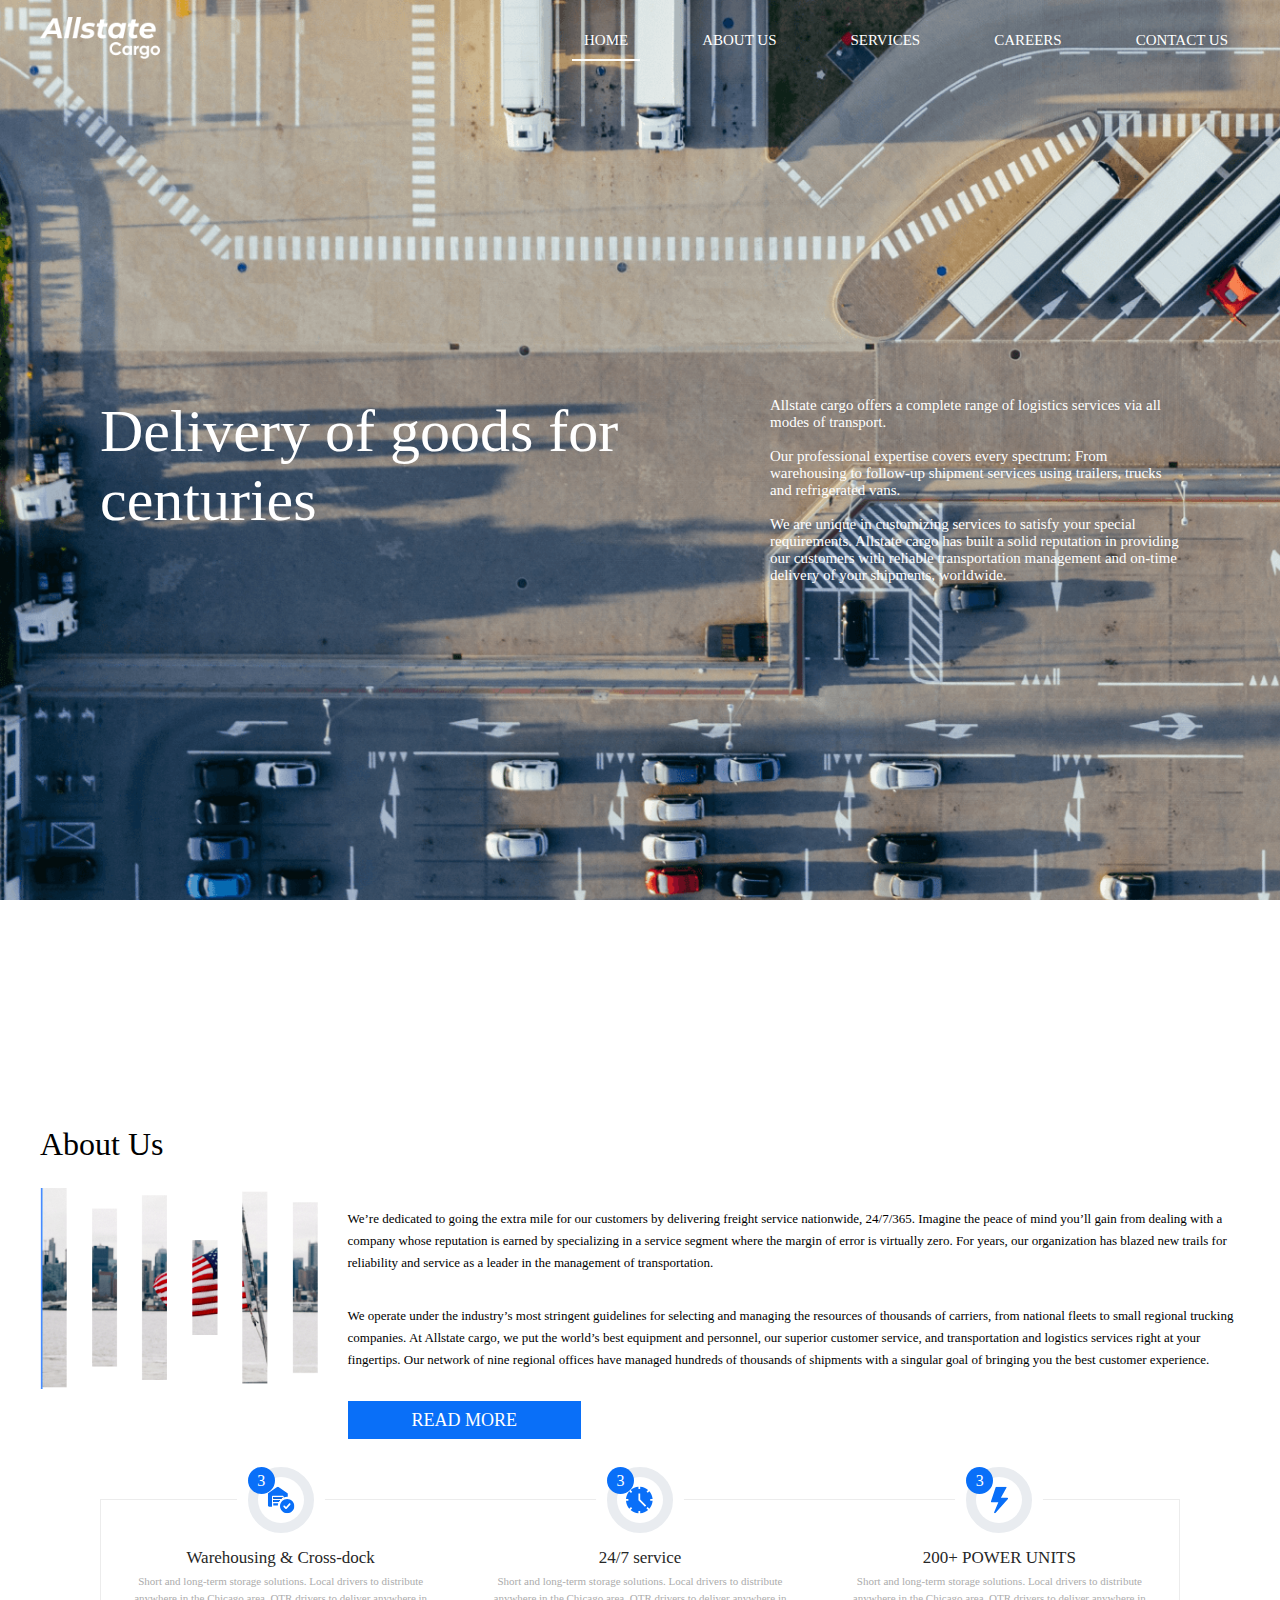
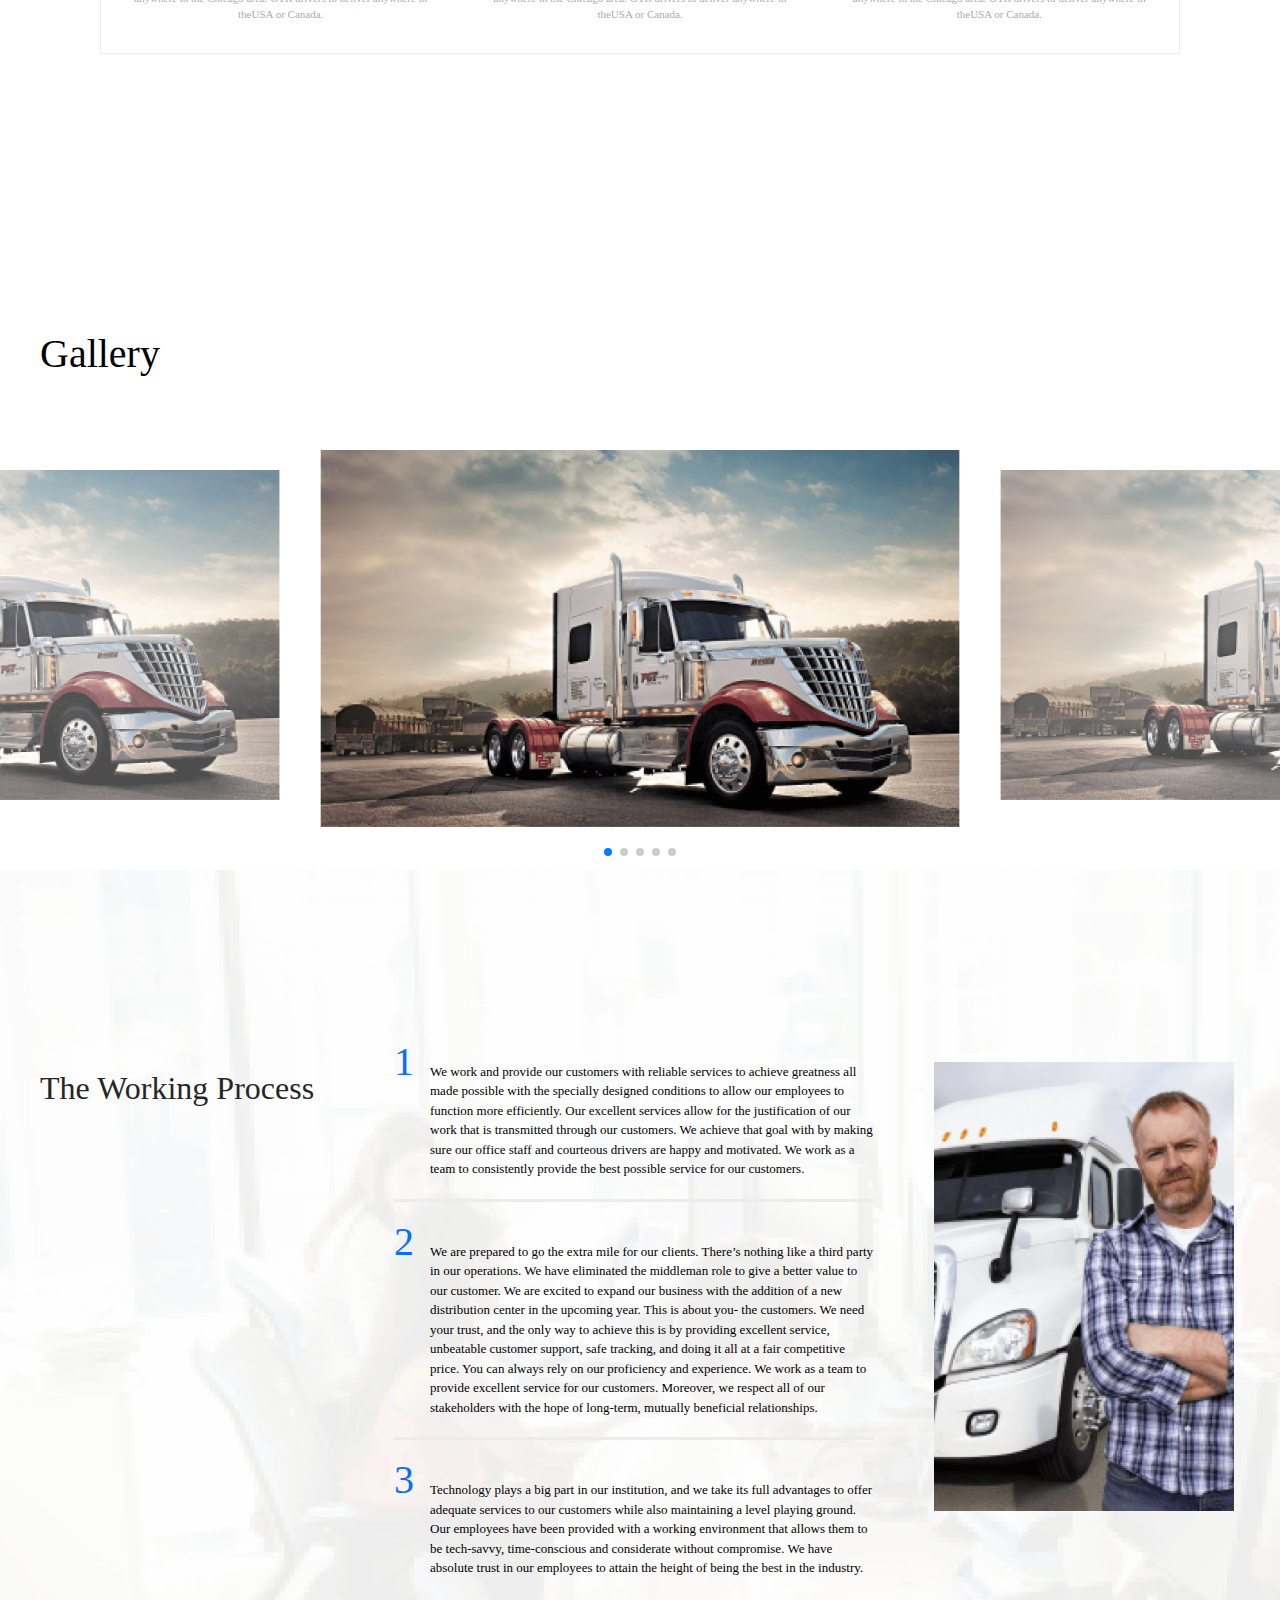
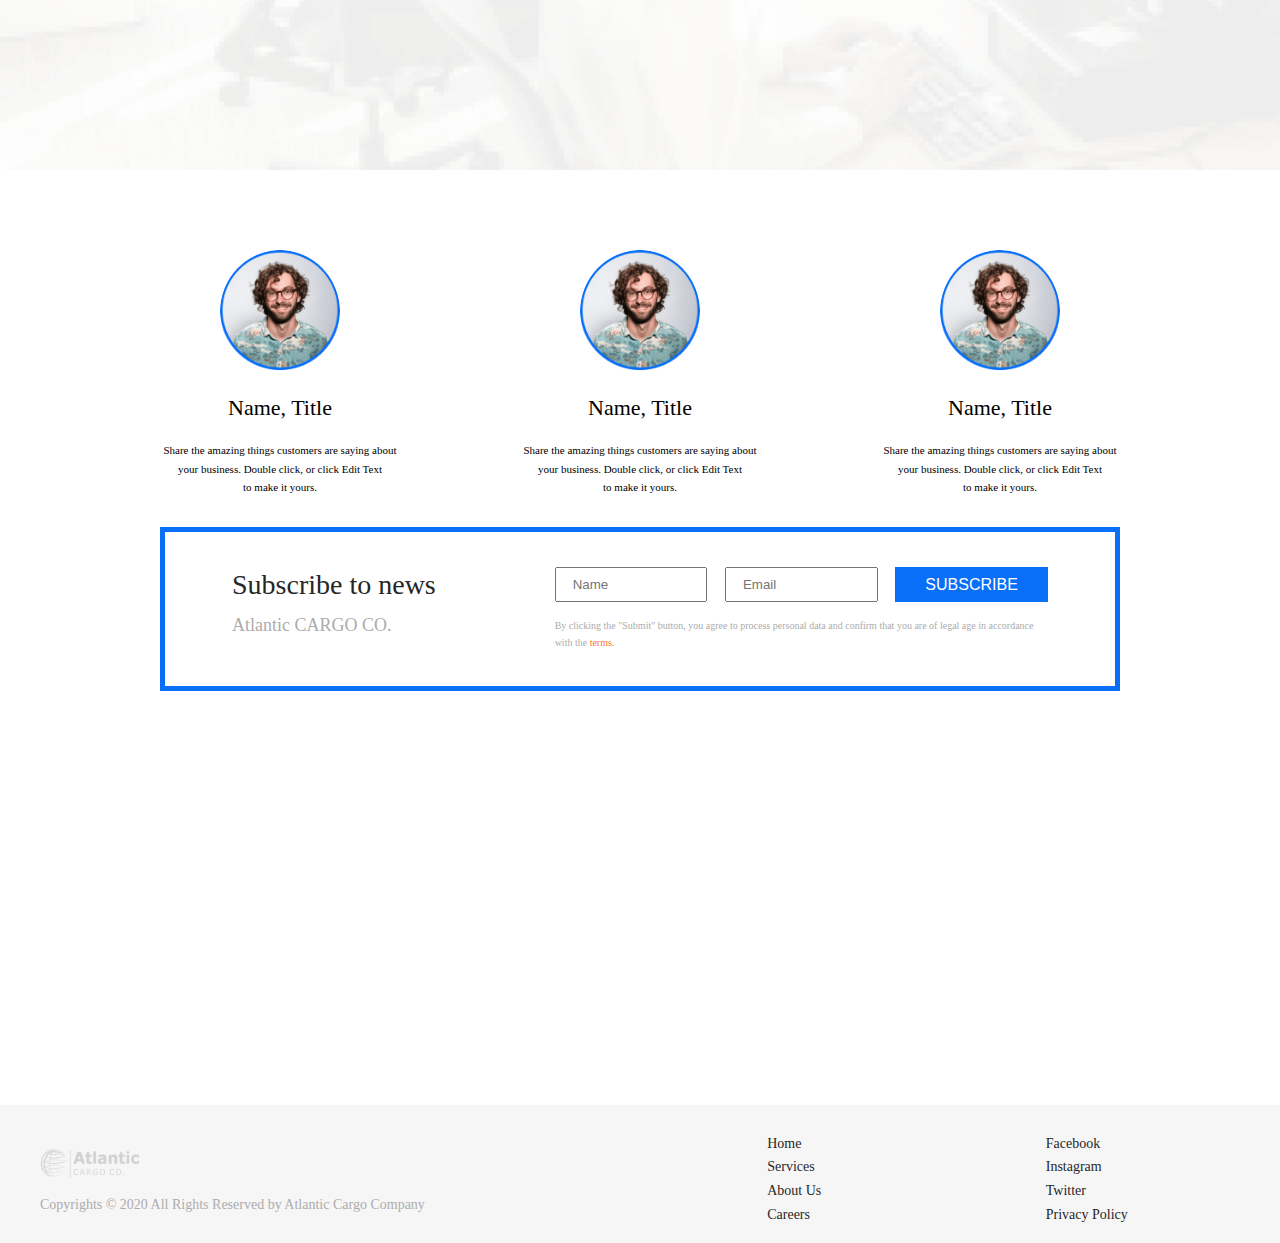
<file: index.html>
<!DOCTYPE html>
<html lang="en">

<head>
    <meta charset="UTF-8">
    <meta http-equiv="X-UA-Compatible" content="IE=edge">
    <meta name="viewport" content="width=device-width, initial-scale=1.0, shrink-to-fit=no">
    <link rel="shortcut icon" href="images/services/logo.svg" type="image/x-icon">
    <link rel="stylesheet" href="styles/fullpage.css">
    <link rel="stylesheet" href="styles/swiper.min.css">
    <link rel="stylesheet" href="./styles/style.css">

    <title>AllState Cargo</title>

</head>

<body>
    <div class="wrapper">
        <div id="fullpage" class="fullpage-wrapper">
            <div class="section fp-section fp-completely active" data-anchor="slide1" id="first-slide">
                <section class="hero">
                    <div class="container">
                        <div class="hero_text">
                            <div class="hero-left">
                                <p>Delivery of goods for centuries</p>
                            </div>
                            <div class="hero-right">
                                <p>
                                    Allstate cargo offers a complete range of logistics services via all modes of
                                    transport. <br><br>

                                    Our professional expertise covers every spectrum: From warehousing to follow-up
                                    shipment services using trailers, trucks and refrigerated vans.<br><br>

                                    We are unique in customizing services to satisfy your special requirements.
                                    Allstate cargo has built a solid reputation in providing our customers with reliable
                                    transportation management and on-time delivery of your shipments, worldwide.
                                </p>
                            </div>
                        </div>
                    </div>
                </section>
            </div>

            <div class="section fp-section fp-completely" data-anchor="slide2">
                <section class="about">
                    <div class="container">
                        <div class="about_wrap">
                            <h3 class="title">About Us</h3>
                            <div class="row">
                                <div class="col-3">
                                    <div class="about_img">
                                        <img src="./images/about-img.png" alt="Image">
                                    </div>
                                </div>
                                <div class="col-9">
                                    <p class="about_text">
                                        We’re dedicated to going the extra mile for our customers by delivering freight
                                        service nationwide, 24/7/365. Imagine the peace of mind you’ll gain from dealing
                                        with a company whose reputation is earned by specializing in a service segment
                                        where the margin of error is virtually zero. For years, our organization has
                                        blazed new trails for reliability and service as a leader in the management of
                                        transportation.
                                    </p>
                                    <p class="about_text">
                                        We operate under the industry’s most stringent guidelines for selecting and
                                        managing the resources of thousands of carriers, from national fleets to small
                                        regional trucking companies.
                                        At Allstate cargo, we put the world’s best equipment and personnel, our superior
                                        customer service, and transportation and logistics services right at your
                                        fingertips. Our network of nine regional offices have managed hundreds of
                                        thousands of shipments with a singular goal of bringing you the best customer
                                        experience.
                                    </p>
                                    <div class="read_more_btn">
                                        <a href="#" class="read_more">READ MORE</a>
                                    </div>
                                </div>
                            </div>
                            <div class="about_box">
                                <div class="box_house">
                                    <div>
                                        <div class="box_img">
                                            <div class="img_wrap">
                                                <img src="./images/icons/home.svg" alt="Home Icon">
                                                <span class="box_count">3</span>
                                            </div>
                                        </div>
                                    </div>
                                    <span class="box_title">
                                        Warehousing & Cross-dock
                                    </span>
                                    <span class="box_content">
                                        Short and long-term storage solutions. Local drivers to distribute anywhere in
                                        the Chicago area. OTR drivers to deliver anywhere in theUSA or Canada.
                                    </span>
                                </div>
                                <div class="box_house">
                                    <div>
                                        <div class="box_img">
                                            <div class="img_wrap">
                                                <img src="./images/icons/service.svg" alt="Service Icon">
                                                <span class="box_count">3</span>
                                            </div>
                                        </div>
                                    </div>
                                    <span class="box_title">
                                        24/7 service
                                    </span>
                                    <span class="box_content">
                                        Short and long-term storage solutions. Local drivers to distribute anywhere in
                                        the Chicago area. OTR drivers to deliver anywhere in theUSA or Canada.
                                    </span>
                                </div>
                                <div class="box_house">
                                    <div>
                                        <div class="box_img">
                                            <div class="img_wrap">
                                                <img src="./images/icons/flash.svg" alt="Flash Icon">
                                                <span class="box_count">3</span>
                                            </div>
                                        </div>
                                    </div>
                                    <span class="box_title">
                                        200+ POWER UNITS
                                    </span>
                                    <span class="box_content">
                                        Short and long-term storage solutions. Local drivers to distribute anywhere in
                                        the Chicago area. OTR drivers to deliver anywhere in theUSA or Canada.
                                    </span>
                                </div>

                            </div>
                        </div>
                    </div>
                </section>
            </div>

            <div class="section fp-section fp-completely" data-anchor="slide3">
                <section class="gallery">
                    <div class="gallery_wrapper">
                        <div class="container">
                            <h2 class="title">Gallery</h2>
                        </div>
                        <div class="swiper-container">
                            <!-- Additional required wrapper -->
                            <div class="swiper-wrapper">
                                <!-- Slides -->
                                <div class="swiper-slide">
                                    <div class="swiper_img">
                                        <img src="./images/truck-1.png" alt="Truck img">
                                    </div>
                                </div>
                                <div class="swiper-slide">
                                    <div class="swiper_img">
                                        <img src="./images/truck-1.png" alt="Truck img">
                                    </div>
                                </div>
                                <div class="swiper-slide">
                                    <div class="swiper_img">
                                        <img src="./images/truck-1.png" alt="Truck img">
                                    </div>
                                </div>
                                <div class="swiper-slide">
                                    <div class="swiper_img">
                                        <img src="./images/truck-1.png" alt="Truck img">
                                    </div>
                                </div>
                                <div class="swiper-slide">
                                    <div class="swiper_img">
                                        <img src="./images/truck-1.png" alt="Truck img">
                                    </div>
                                </div>

                            </div>
                            <!-- If we need pagination -->
                            <div class="swiper-pagination"></div>
                            <div class="swiper-button-next">Next</div>
                            <div class="swiper-button-prev">Prev</div>
                        </div>
                    </div>
                </section>
            </div>

            <div class="section fp-section fp-completely" data-anchor="slide4">
                <section class="process">
                    <div class="container">
                        <div class="title">
                            <span>The Working Process</span>
                        </div>
                        <div class="process_content">
                            <div class="content">
                                <span class="content_num">
                                    1
                                </span>
                                <span class="content_text">
                                    We work and provide our customers with reliable services to achieve greatness all
                                    made possible with the specially designed conditions to allow our employees to
                                    function more efficiently. Our excellent services allow for the justification of our
                                    work that is transmitted through our customers. We achieve that goal with by making
                                    sure our office staff and courteous drivers are happy and motivated. We work as a
                                    team to consistently provide the best possible service for our customers.
                                </span>
                            </div>
                            <div class="content">
                                <span class="content_num">
                                    2
                                </span>
                                <span class="content_text">
                                    We are prepared to go the extra mile for our clients. There’s nothing like a third
                                    party in our operations. We have eliminated the middleman role to give a better
                                    value to our customer. We are excited to expand our business with the addition of a
                                    new distribution center in the upcoming year. This is about you- the customers. We
                                    need your trust, and the only way to achieve this is by providing excellent service,
                                    unbeatable customer support, safe tracking, and doing it all at a fair competitive
                                    price. You can always rely on our proficiency and experience. We work as a team to
                                    provide excellent service for our customers. Moreover, we respect all of our
                                    stakeholders with the hope of long-term, mutually beneficial relationships.
                                </span>
                            </div>
                            <div class="content">
                                <span class="content_num">
                                    3
                                </span>
                                <span class="content_text">
                                    Technology plays a big part in our institution, and we take its full advantages to
                                    offer adequate services to our customers while also maintaining a level playing
                                    ground. Our employees have been provided with a working environment that allows them
                                    to be tech-savvy, time-conscious and considerate without compromise. We have
                                    absolute trust in our employees to attain the height of being the best in the
                                    industry.
                                </span>
                            </div>
                        </div>
                        <div class="process_img">
                            <img src="./images/process-man.png" alt="Man Image">
                        </div>
                    </div>
                </section>
            </div>

            <div class="section fp-section fp-completely" data-anchor="slide5">
                <section class="subscribe">
                    <div class="container">
                        <div class="feedback_wrap">
                            <div class="feedback">
                                <div class="user_img">
                                    <img src="./images/man-1.png" alt="Person Image">
                                </div>
                                <div class="user_name"><span>Name, Title</span></div>
                                <div class="user_feedback">
                                    <p>Share the amazing things customers are saying about <br> your business. Double
                                        click, or click Edit Text <br> to make it yours.</p>
                                </div>
                            </div>
                            <div class="feedback">
                                <div class="user_img">
                                    <img src="./images/man-1.png" alt="Person Image">
                                </div>
                                <div class="user_name"><span>Name, Title</span></div>
                                <div class="user_feedback">
                                    <p>Share the amazing things customers are saying about <br> your business. Double
                                        click, or click Edit Text <br> to make it yours.</p>
                                </div>
                            </div>
                            <div class="feedback">
                                <div class="user_img">
                                    <img src="./images/man-1.png" alt="Person Image">
                                </div>
                                <div class="user_name"><span>Name, Title</span></div>
                                <div class="user_feedback">
                                    <p>Share the amazing things customers are saying about <br> your business. Double
                                        click, or click Edit Text <br> to make it yours.</p>
                                </div>
                            </div>
                        </div>

                        <div class="subscribe_form">
                            <div class="title">
                                <p>
                                    Subscribe to news <br>
                                    <span>Atlantic CARGO CO.</span>
                                </p>
                            </div>

                            <div class="form">
                                <form>
                                    <input type="text" class="form_input" placeholder="Name">
                                    <input type="email" class="form_input" placeholder="Email">
                                    <button type="button" id="subscribe" onclick="show_modal()">SUBSCRIBE</button>
                                </form>
                                <div class="note">
                                    <span>
                                        By clicking the "Submit" button, you agree to process personal data and confirm
                                        that you are of legal age in accordance with the <a href="#">terms.</a>
                                    </span>
                                </div>
                            </div>
                        </div>
                    </div>
                </section>
                <footer>
                    <div class="container">
                        <div class="row align-items-center justify-content-between">
                            <div class="col-auto copyright">
                                <div><img src="images/about/atlantic_logo.png" alt="logo"></div>
                                <p id="copyright-text">Copyrights © 2020 All Rights Reserved by Atlantic Cargo Company
                                </p>
                            </div>
                            <div class="col-6">
                                <div class="d-flex justify-content-around">
                                    <ul>
                                        <li><a href="#">Home</a></li>
                                        <li><a href="#">Services</a></li>
                                        <li><a href="#">About Us</a></li>
                                        <li><a href="#">Careers</a></li>
                                    </ul>
                                    <ul>
                                        <li><a href="#">Facebook</a></li>
                                        <li><a href="#">Instagram</a></li>
                                        <li><a href="#">Twitter</a></li>
                                        <li><a href="#">Privacy Policy</a></li>
                                    </ul>
                                </div>

                            </div>
                        </div>
                        <span id="goToTop">
                            <img src="images/about/top.svg" alt="top">
                        </span>
                    </div>

                </footer>
            </div>
        </div>

        <nav class="nav" id="nav">
            <div class="container">
                <div class="nav_brand">
                    <a href="index.html">
                        <img src="./images/logo-white.png" alt="Main Logo" class="nav_logo">
                    </a>
                </div>
                <ul class="nav_menu">
                    <li class="nav_item">
                        <a href="#" class="nav_link active">HOME</a>
                        <span></span>
                    </li>
                    <li class="nav_item">
                        <a href="about.html" class="nav_link">ABOUT US</a>
                        <span></span>
                    </li>
                    <li class="nav_item">
                        <a href="services.html" class="nav_link">SERVICES</a>
                        <span></span>
                    </li>
                    <li class="nav_item">
                        <a href="career.html" class="nav_link">CAREERS</a>
                        <span></span>
                    </li>
                    <li class="nav_item">
                        <a href="contacts.html" class="nav_link">CONTACT US</a>
                        <span></span>
                    </li>
                </ul>

                <!-- dropdown -->
                <div id="dropdown_nav">
                    <div class="burger" id="burger_menu">
                        <span></span>
                    </div>
                    <ol id="dropdown_menu" class="d-none">
                        <div class="all-included">
                            <li class="nav_item">
                                <a href="#" class="nav_link active">HOME</a>
                                <span></span>
                            </li>
                            <li class="nav_item">
                                <a href="about.html" class="nav_link">ABOUT US</a>
                                <span></span>
                            </li>
                            <li class="nav_item">
                                <a href="services.html" class="nav_link">SERVICES</a>
                                <span></span>
                            </li>
                            <li class="nav_item">
                                <a href="career.html" class="nav_link">CAREERS</a>
                                <span></span>
                            </li>
                            <li class="nav_item">
                                <a href="contacts.html" class="nav_link">CONTACT US</a>
                                <span></span>
                            </li>
                        </div>

                    </ol>
                </div>
            </div>
        </nav>

        <div class="modal" id="modal">
            <div class="modal-content">
                <span class="close" onclick="close_modal()">&times;</span>
                <div class="modal-header">Application Accepted</div>
                <div class="modal-body">Our employee will call you back within 5 minutes.</div>
                <button type="button" id="modal_close" onclick="close_modal()">Close</button>
            </div>
        </div>

        <div id="overlay"></div>

    </div>

    <script src="js/easings.min.js"></script>
    <script src="js/scrolloverflow.min.js"></script>
    <script src="js/fullpage.js"></script>
    <script src="js/jquery.js"></script>

    <!-- <script src="js/main.js"></script> -->
    <script src="js/swiper.min.js"></script>
    <script>
        var swiper = new Swiper('.swiper-container', {
            grabCursor: true,
            loop: true,
            centeredSlides: true,
            slidesPerView: 2,
            // slideToClickedSlide: true,
            spaceBetween: 0,
            pagination: {
                el: '.swiper-pagination',
                clickable: true,
                type: "custom",
            },
            navigation: {
                nextEl: '.swiper-button-next',
                prevEl: '.swiper-button-prev',
            },
            // autoplay: {
            //     delay: 3000,
            //     disableOnInteraction: false,
            // },

            watchSlidesProgress: true,
            breakpointsBase: "container",
            breakpoints: {
                320: {
                    slidesPerView: 1,
                    centeredSlides: false,
                    pagination: {
                        el: ".swiper-pagination",
                        type: 'fraction',
                    }
                },
                768: {
                    slidesPerView: 2,
                    centeredSlides: false,
                    pagination: {
                        el: '.swiper-pagination',
                        type: "fraction",
                    },
                },
                1200: {
                    slidesPerView: 2,
                    centeredSlides: true,
                    pagination: {
                        el: '.swiper-pagination',
                        type: "bullets"
                    }
                }
            }
        });
    </script>

    <script>
        // this is for dropdown toggle button:
        document.getElementById("dropdown_nav").addEventListener('click', function toggleNav() {
            // alert("burger bosildi");
            document.getElementById("dropdown_menu").classList.toggle("d-none");
            document.getElementById("burger_menu").classList.toggle("active");
        });

        if (window.innerWidth < 992) {
            document.getElementById("copyright-text").innerText = "© 2020 Atlantic CARGO CO. All Rights Reserved";
        }




    // if(screen.width>992){
        //  alert("salom");
        // var scriptSrc = [
        //     'js/easings.min.js',
        //     'js/scrolloverflow.min.js',
        //     'js/fullpage.js',
        //     'js/jquery.js',
        //     'js/main.js'            
        // ];
        // var body = document.getElementsByTagName('head')[0];
        // for (let i = 0; i < scriptSrc.length; i++) {
            // var jsScript = document.createElement('script');
            // script.setAttribute("type","text/javascript");
            // script.setAttribute("src","js/main.js");
            // jsScript.src = 'js/main.js';

            // document.getElementById("overlay").insertAdjacentHTML("afterend", jsScript);
            // console.log(document.getElementById("overlay"))
            // console.log(jsScript)
        // }
        // alert(myFullpage);

    // }


    </script>

</body>

</html>
</file>
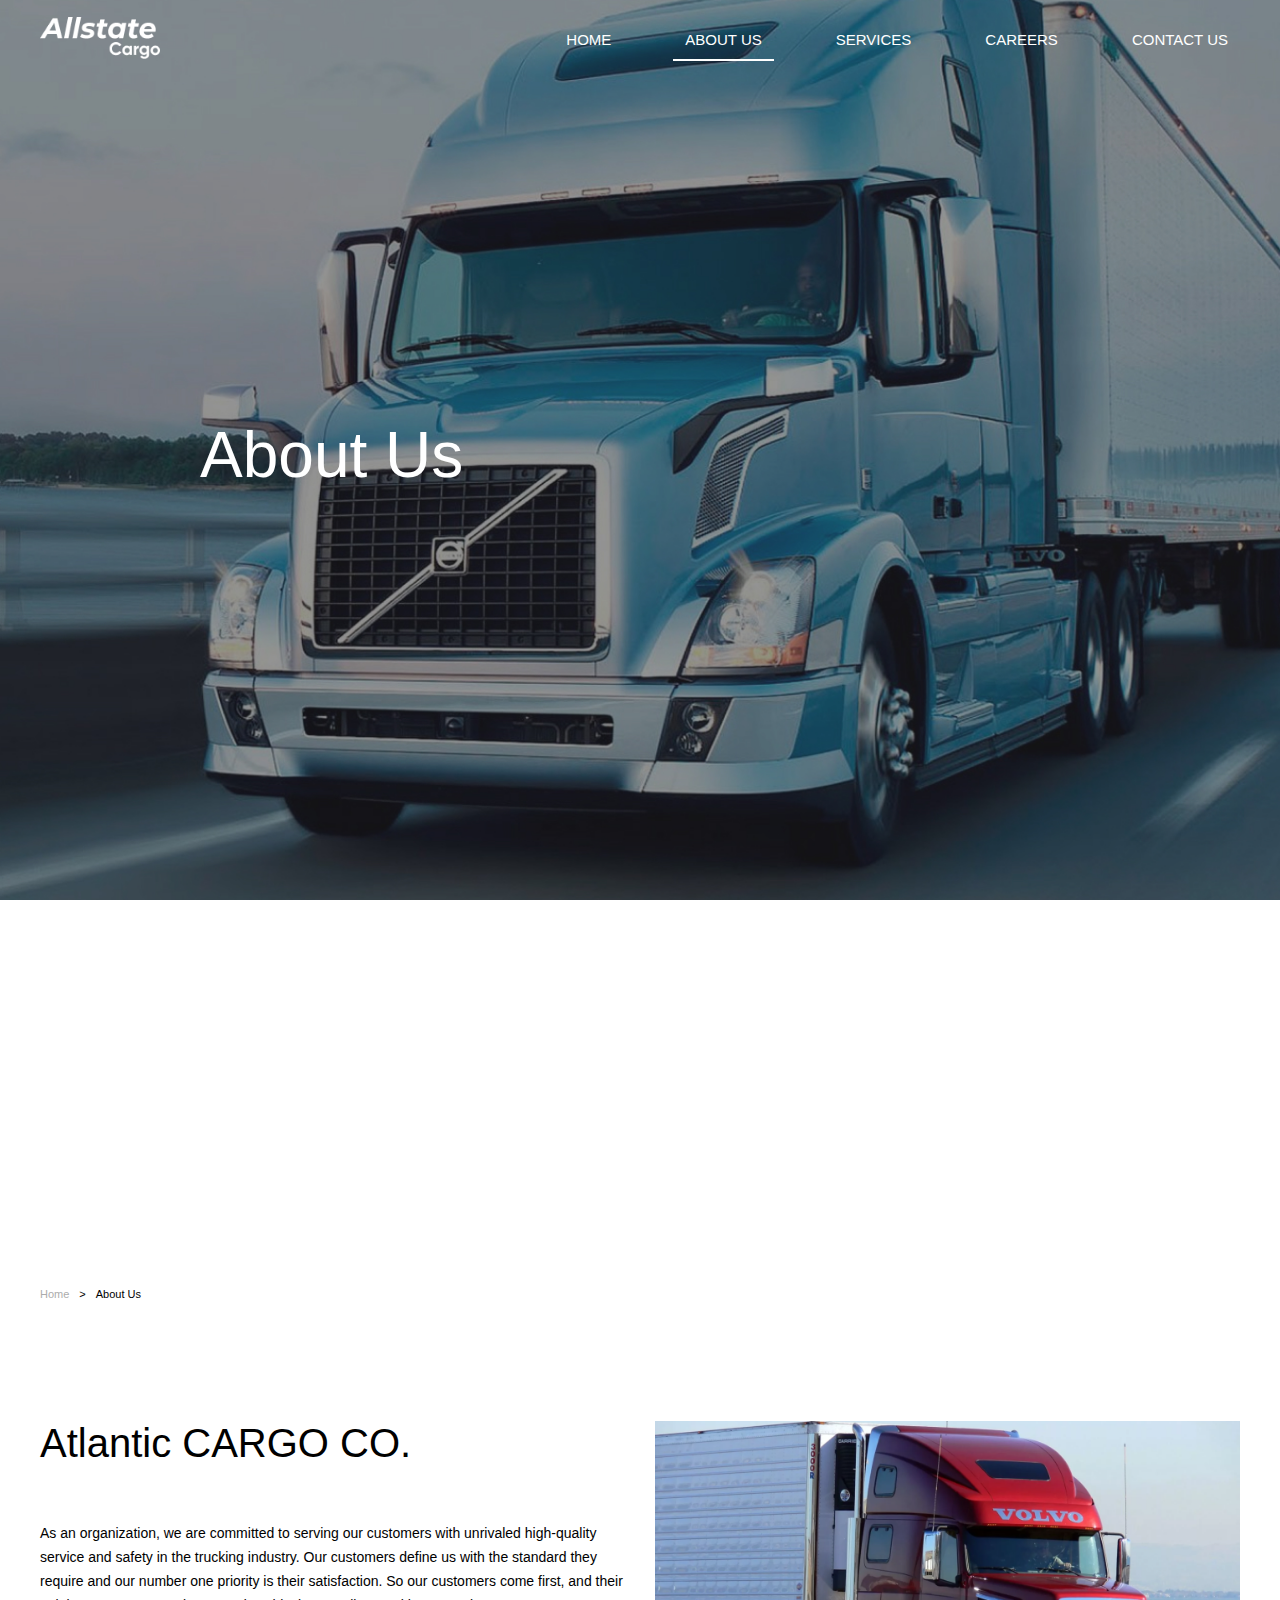
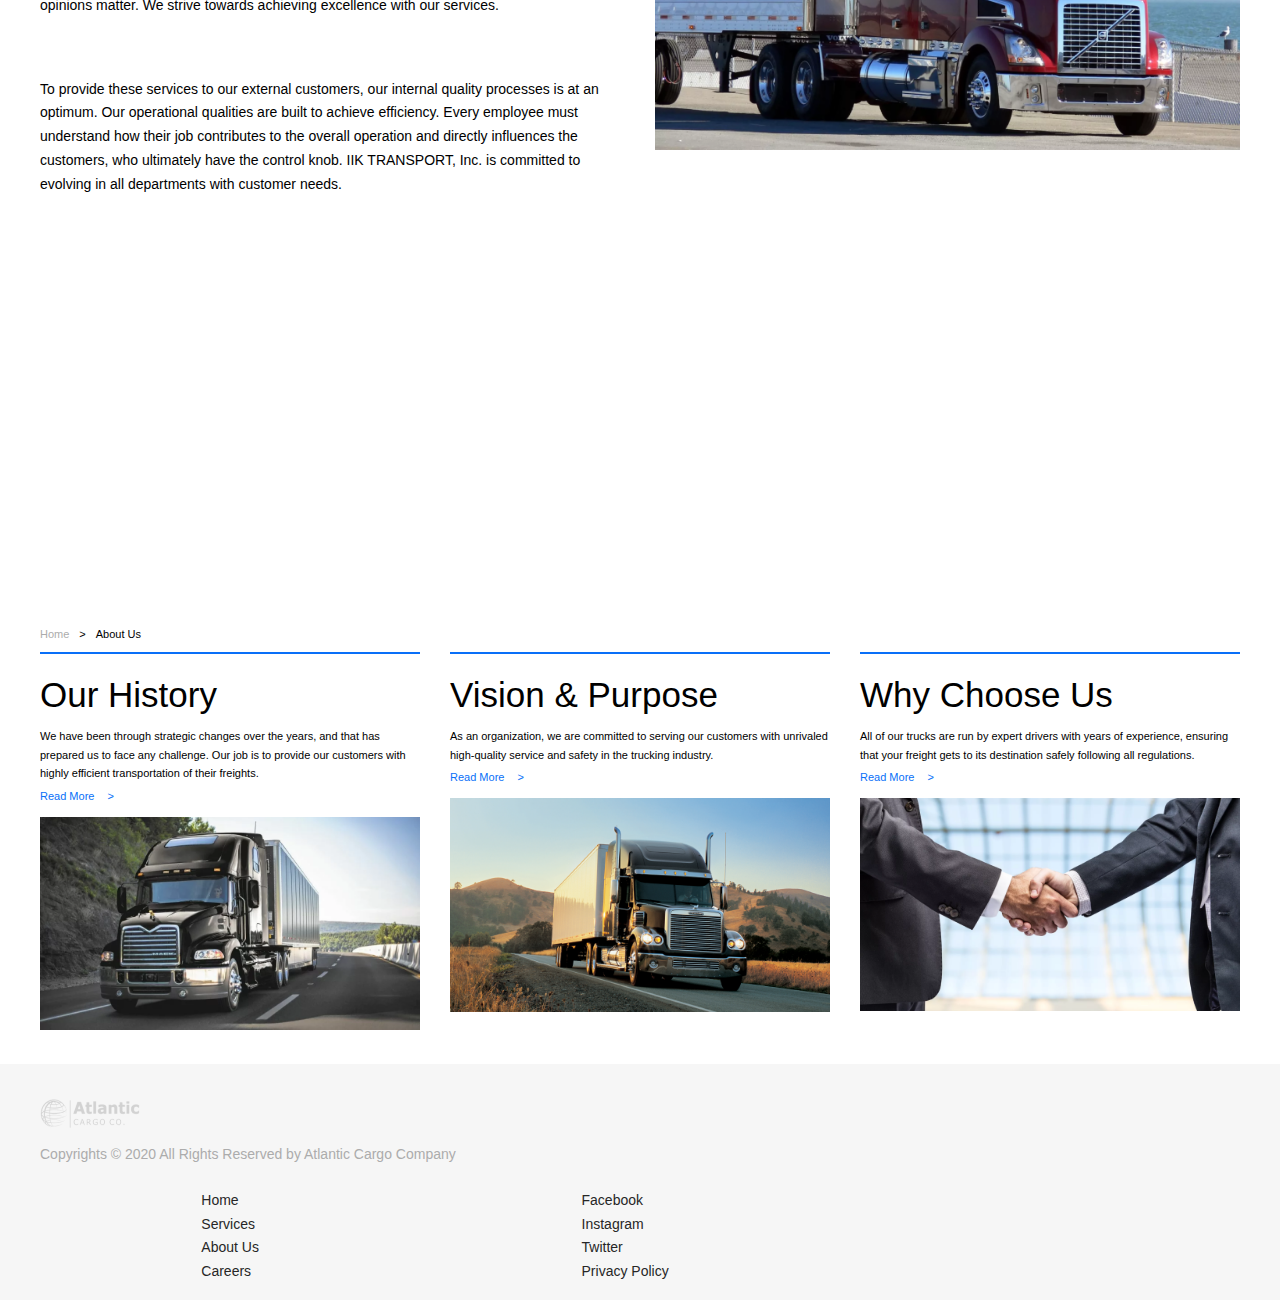
<file: about.html>
<!DOCTYPE html>
<html lang="en">

<head>
    <meta charset="UTF-8">
    <meta http-equiv="X-UA-Compatible" content="IE=edge">
    <meta name="viewport" content="width=device-width, initial-scale=1.0">
    <title>About</title>
    <link rel="stylesheet" href="styles/fullpage.css">
    <link rel="stylesheet" href="styles/style.css">
    <link rel="stylesheet" href="styles/about.css">
    <link rel="shortcut icon" href="images/services/logo.svg" type="image/x-icon">
</head>

<body>
    <div class="wrapper">
        <div id="fullpage" class="fullpage-wrapper">
            <!--            header-->
            <div class="section fp-section fp-completely" data-anchor="slide1" id="first-slide">
                <header class="about-header">
                    <div class="container">
                        <p class="about-heading">About Us</p>
                    </div>
                </header>

            </div>
            <!--    about block 1-->
            <div class="section fp-section fp-completely" data-anchor="slide2">
                <section class="about_block_1">
                    <div class="container">
                        <div class="about_block_wrap">
                            <nav aria-label="breadcrumb">
                                <ol class="breadcrumb">
                                    <li class="breadcrumb-item"><a href="#">Home </a></li>
                                    <li class="breadcrumb-item active" aria-current="page"><span>&#62;</span>About Us
                                    </li>
                                </ol>
                            </nav>
                            <div class="row justify-content-between d-md-block">
                                <div class="col-6 atlantic-left">
                                    <h2>
                                        Atlantic CARGO CO.
                                    </h2>
                                    <div class="atlantic-right sm-visible d-none">
                                        <img src="images/about/atlantic.png" alt="Atlantic Logistics truck">
                                    </div>
                                    <p>
                                        As an organization, we are committed to serving our customers with unrivaled
                                        high-quality
                                        service and safety in the trucking industry. Our customers define us with the
                                        standard they
                                        require and our number one priority is their satisfaction. So our customers come
                                        first, and
                                        their opinions matter. We strive towards achieving excellence with our services.
                                    </p>
                                    <p>
                                        To provide these services to our external customers, our internal quality
                                        processes is at an
                                        optimum. Our operational qualities are built to achieve efficiency. Every
                                        employee must
                                        understand how their job contributes to the overall operation and directly
                                        influences the
                                        customers, who ultimately have the control knob. IIK TRANSPORT, Inc. is
                                        committed to evolving in
                                        all departments with customer needs.
                                    </p>
                                </div>
                                <div class="col-6 atlantic-right sm-none">
                                    <img src="images/about/atlantic.png" alt="Atlantic Logistics truck">
                                </div>
                            </div>
                        </div>
                    </div>
                </section>
            </div>
            <!--            about block 2-->
            <div class="section fp-section fp-completely" data-anchor="slide3">
                <section class="about_block_2">
                    <div class="container">
                        <nav aria-label="breadcrumb d-md-none d-sm-none">
                            <ol class="breadcrumb">
                                <li class="breadcrumb-item"><a href="#">Home </a></li>
                                <li class="breadcrumb-item active" aria-current="page"><span>&#62;</span>About Us</li>
                            </ol>
                        </nav>
                        <div class="row d-md-block">
                            <div class="col-4 col-md-12">
                                <div class="logistic-box">
                                    <h2>Our History</h2>
                                    <p>We have been through strategic changes over the years, and that has prepared us
                                        to face any
                                        challenge. Our job is to provide our customers with highly efficient
                                        transportation of their
                                        freights.</p>
                                    <div>
                                        <a href="#!">Read More <span>&#62;</span></a>
                                    </div>
                                    <img src="images/about/logistic1.png" alt="Atlantic Logistics truck">
                                </div>

                            </div>
                            <div class="col-4 col-md-12">
                                <div class="logistic-box">
                                    <h2>Vision & Purpose</h2>
                                    <p>As an organization, we are committed to serving our customers with unrivaled
                                        high-quality
                                        service
                                        and safety in the trucking industry.</p>
                                    <div>
                                        <a href="#!">Read More <span>&#62;</span></a>
                                    </div>
                                    <img src="images/about/logistic2.png" alt="Atlantic Logistics truck">
                                </div>

                            </div>
                            <div class="col-4 col-md-12">
                                <div class="logistic-box">
                                    <h2>Why Choose Us</h2>
                                    <p>All of our trucks are run by expert drivers with years of experience, ensuring
                                        that your
                                        freight
                                        gets to its destination safely following all regulations.</p>
                                    <div>
                                        <a href="#!">Read More <span>&#62;</span></a>
                                    </div>
                                    <img src="images/about/logistic3.png" alt="Atlantic Logistics truck">
                                </div>

                            </div>
                        </div>

                    </div>

                    <footer >
                        <div class="container">
                            <div class="row align-items-center justify-content-between align-items-md-unset">
                                <div class="col-auto col-md-4 copyright">
                                    <div><img src="images/about/atlantic_logo.png" alt="logo" class="footer-logo"></div>
                                    <p id="copyright-text">Copyrights © 2020 All Rights Reserved by Atlantic Cargo
                                        Company</p>
                                </div>
                                <div class="col-8">
                                    <div class="d-flex justify-content-around">
                                        <ul>
                                            <li><a href="#">Home</a></li>
                                            <li><a href="#">Services</a></li>
                                            <li><a href="#">About Us</a></li>
                                            <li><a href="#">Careers</a></li>
                                        </ul>
                                        <ul>
                                            <li><a href="#">Facebook</a></li>
                                            <li><a href="#">Instagram</a></li>
                                            <li><a href="#">Twitter</a></li>
                                            <li><a href="#">Privacy Policy</a></li>
                                        </ul>
                                    </div>

                                </div>
                            </div>
                            <span id="goToTop">
                                <img src="images/about/top.svg" alt="top">
                            </span>
                        </div>

                    </footer>
                </section>
            </div>
        </div>

        <nav class="nav" id="nav">
            <div class="container">
                <div class="nav_brand">
                    <a href="index.html">
                        <img src="./images/logo-white.png" alt="Main Logo" class="nav_logo">
                    </a>
                </div>
                <ul class="nav_menu">
                    <li class="nav_item">
                        <a href="index.html" class="nav_link">HOME</a>
                        <span></span>
                    </li>
                    <li class="nav_item">
                        <a href="#" class="nav_link active">ABOUT US</a>
                        <span></span>
                    </li>
                    <li class="nav_item">
                        <a href="services.html" class="nav_link">SERVICES</a>
                        <span></span>
                    </li>
                    <li class="nav_item">
                        <a href="career.html" class="nav_link">CAREERS</a>
                        <span></span>
                    </li>
                    <li class="nav_item">
                        <a href="#" class="nav_link">CONTACT US</a>
                        <span></span>
                    </li>
                </ul>
                 <!-- dropdown -->
                 <div id="dropdown_nav">
                    <div class="burger" id="burger_menu">
                        <span></span>
                    </div>
                    <ol id="dropdown_menu" class="d-none">
                        <div class="all-included">
                            <li class="nav_item">
                                <a href="index.html" class="nav_link">HOME</a>
                                <span></span>
                            </li>
                            <li class="nav_item">
                                <a href="about.html" class="nav_link active">ABOUT US</a>
                                <span></span>
                            </li>
                            <li class="nav_item">
                                <a href="services.html" class="nav_link">SERVICES</a>
                                <span></span>
                            </li>
                            <li class="nav_item">
                                <a href="career.html" class="nav_link">CAREERS</a>
                                <span></span>
                            </li>
                            <li class="nav_item">
                                <a href="contacts.html" class="nav_link">CONTACT US</a>
                                <span></span>
                            </li>
                        </div>

                    </ol>
                </div>
            </div>
        </nav>

    </div>
    <!-- footer copyright text changes according to screen width -->

       <!-- <script src="js/main.js"></script>  
    <script src="js/easings.min.js"></script>
    <script src="js/scrolloverflow.min.js"></script>
    <script src="js/fullpage.js"></script>
    <script src="js/jquery.js"></script> -->
 
    <script>
          // this is for dropdown toggle button:
          document.getElementById("dropdown_nav").addEventListener('click', function toggleNav() {
            // alert("burger bosildi");
            document.getElementById("dropdown_menu").classList.toggle("d-none");
            document.getElementById("burger_menu").classList.toggle("active");
        });
        if (window.innerWidth < 992) {
            document.getElementById("copyright-text").innerText = "© 2020 Atlantic CARGO CO. All Rights Reserved";
        } 
        // if(screen.width>992){
            // var scriptSrc = [
            //     'js/easings.min.js',
            //     'js/scrolloverflow.min.js',
            //     'js/fullpage.js',
            //     'js/jquery.js',
            //     'js/main.js'            
            // ];
            // // var body = document.getElementsByTagName('head')[0];
            // for (let i = 0; i < scriptSrc.length; i++) {
            //     var jsScript = document.createElement('script');
            //     // script.setAttribute("type","text/javascript");
            //     jsScript.src = scriptSrc[i];
            //     // alert(script.innerHTML);
            //     document.body.insertAdjacentElement('beforeend', jsScript);
            // }
            // alert(myFullpage);
            // myFullpage = null;
        // }
      
    </script>


</body>

</html>
</file>
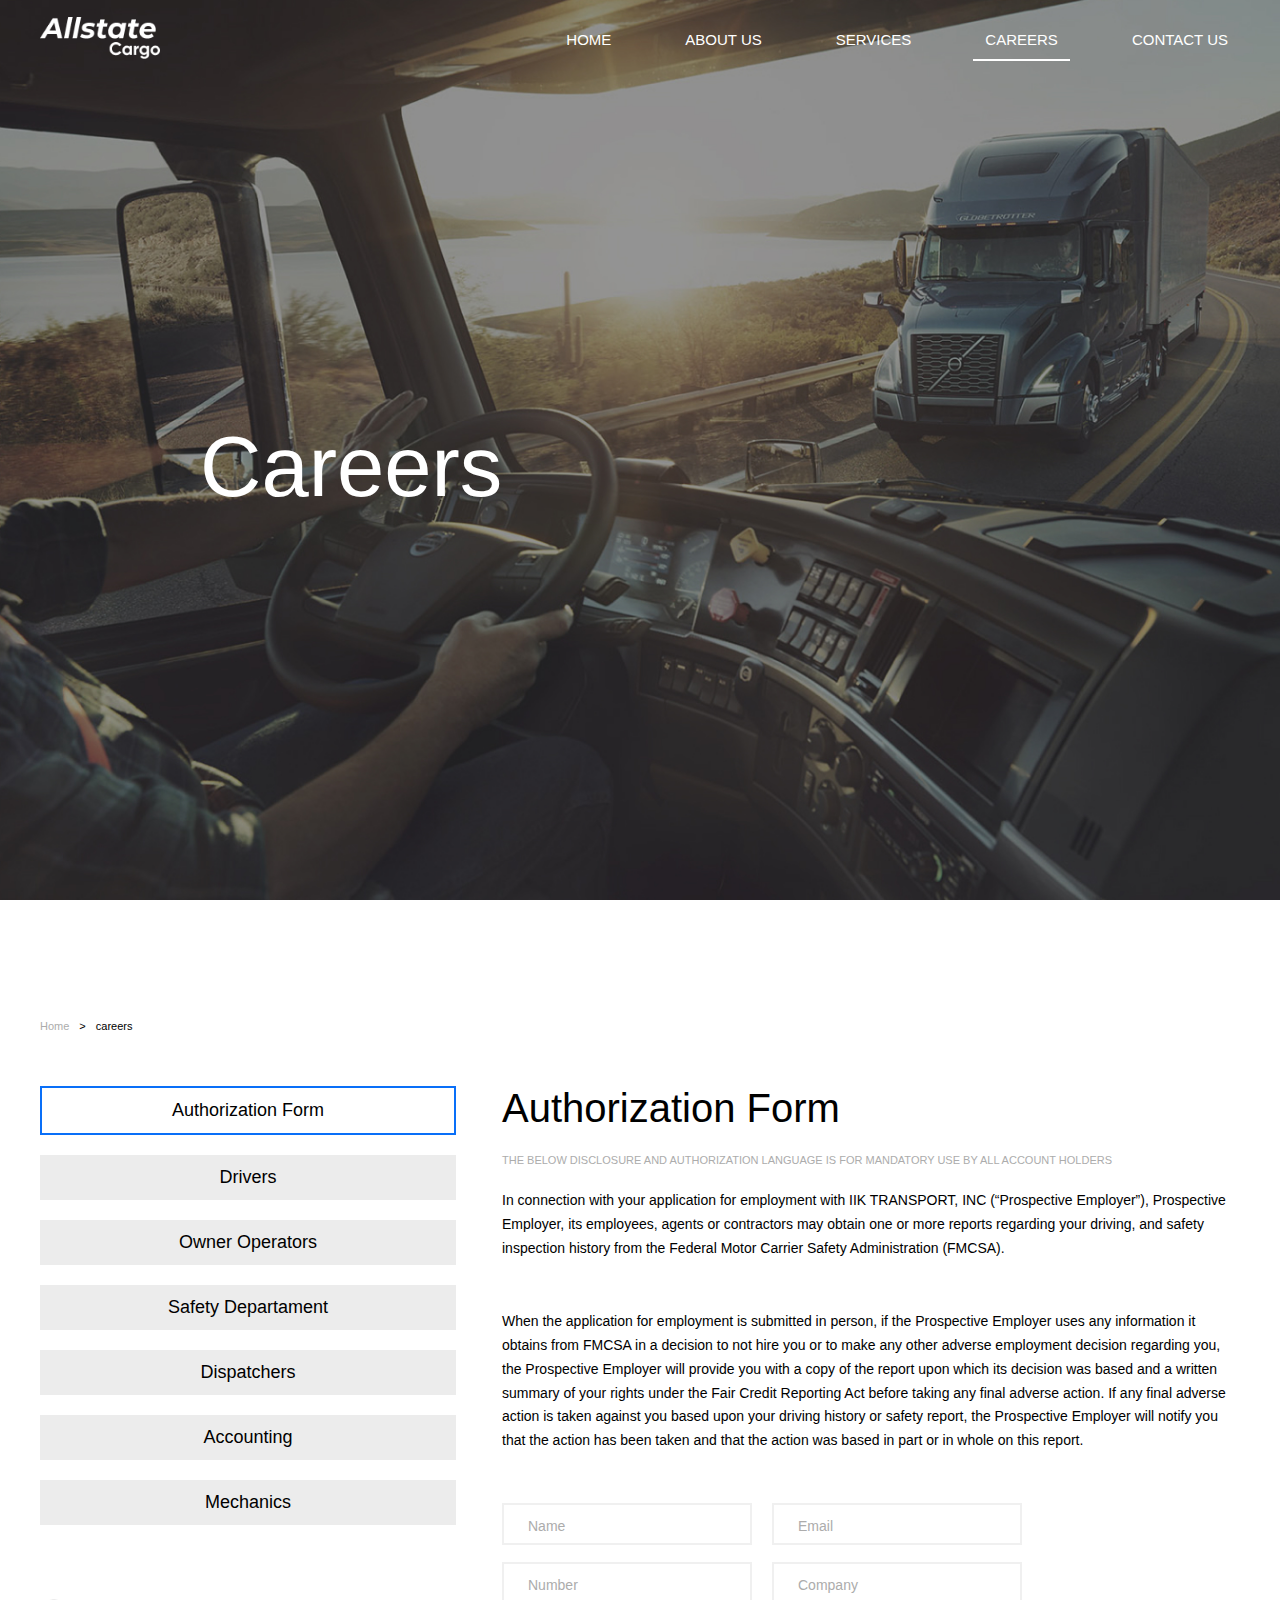
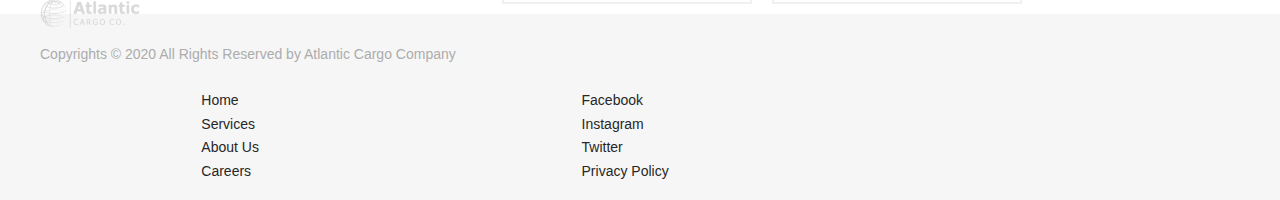
<file: career.html>
<!DOCTYPE html>
<html lang="en">

<head>
    <meta charset="UTF-8">
    <meta http-equiv="X-UA-Compatible" content="IE=edge">
    <meta name="viewport" content="width=device-width, initial-scale=1.0">
    <title>Careers</title>
    <link rel="shortcut icon" href="images/services/logo.svg" type="image/x-icon">
    <link rel="stylesheet" href="styles/fullpage.css">
    <link rel="stylesheet" href="styles/swiper.min.css">
    <link rel="stylesheet" href="styles/style.css">
    <link rel="stylesheet" href="styles/career.css">
</head>

<body>
    <div class="wrapper">
        <div id="fullpage" class="fullapge-wrapper">
            <div class="section fp-section fp-completely" id="first-slide" data-anchor="slide1">
                <header class="career-header">
                    <div class="container">
                        <p class="career-heading">Careers</p>
                    </div>            
                </header>  
            </div>

            <div class="section fp-section fp-completely" data-anchor="slide2">
                <section class="career-section">
                    <div class="career-wrap">
                        <div class="container">
            
                            <nav aria-label="breadcrumb">
                                <ol class="breadcrumb">
                                    <li class="breadcrumb-item"><a href="#">Home </a></li>
                                    <li class="breadcrumb-item active" aria-current="page"><span>&#62;</span>careers</li>
                                </ol>
                            </nav>
                            <div class="form d-flex d-md-block">
                                <div class="form-left">
                                    <ul id="form-navigator">
                                        <li onclick="showTab(event, 'author')" class="active">
                                            Authorization Form
                                        </li>
                                        <li onclick="showTab(event, 'driver')">
                                            Drivers
                                        </li>
                                        <li onclick="showTab(event, 'operator')">
                                            Owner Operators
                                        </li>
                                        <li onclick="showTab(event, 'department')">
                                            Safety Departament
                                        </li>
                                        <li onclick="showTab(event, 'dispatcher')">
                                            Dispatchers
                                        </li>
                                        <li onclick="showTab(event, 'account')">
                                            Accounting
                                        </li>
                                        <li onclick="showTab(event, 'mechanic')">
                                            Mechanics
                                        </li>
                                    </ul>
                                </div>
                                <div class="form-right">
                                    <div class="tab author">
                                        <h2>Authorization Form</h2>
                                        <p>THE BELOW DISCLOSURE AND AUTHORIZATION LANGUAGE IS FOR MANDATORY USE BY ALL ACCOUNT
                                            HOLDERS
                                        </p>
                                        <p>In connection with your application for employment with IIK TRANSPORT, INC (“Prospective
                                            Employer”), Prospective Employer, its employees, agents or contractors may obtain one or
                                            more
                                            reports regarding your driving, and safety inspection history from the Federal Motor
                                            Carrier
                                            Safety Administration (FMCSA).
                                        </p>
                                        <p>
                                            When the application for employment is submitted in person, if the Prospective Employer
                                            uses
                                            any
                                            information it obtains from FMCSA in a decision to not hire you or to make any other
                                            adverse
                                            employment decision regarding you, the Prospective Employer will provide you with a copy
                                            of
                                            the
                                            report upon which its decision was based and a written summary of your rights under the
                                            Fair
                                            Credit Reporting Act before taking any final adverse action. If any final adverse action
                                            is
                                            taken against you based upon your driving history or safety report, the Prospective
                                            Employer
                                            will notify you that the action has been taken and that the action was based in part or
                                            in
                                            whole
                                            on this report.
                                        </p>
                                        <form action="#" class="authorisation-form">
            
                                            <input type="text" name="name" id="name" placeholder="Name" >
                                            <input type="email" name="mail" id="mail" placeholder="Email" >
                                            <input type="number" name="num" id="num" placeholder="Number" >
                                            <input type="text" name="comp" id="comp" placeholder="Company" >
                                            <input type="text" name="address" id="address" placeholder="Address" >
                                            <button type="submit" onclick="show_modal()">SEND</button>           
            
                                        </form>
                                    </div>
                                    <div class="tab driver d-none">
                                        <h2>Drivers</h2>
                                        <p>THE BELOW DISCLOSURE AND AUTHORIZATION LANGUAGE IS FOR MANDATORY USE BY ALL ACCOUNT
                                            HOLDERS
                                        </p>
                                        <p>In connection with your application for employment with IIK TRANSPORT, INC (“Prospective
                                            Employer”), Prospective Employer, its employees, agents or contractors may obtain one or
                                            more
                                            reports regarding your driving, and safety inspection history from the Federal Motor
                                            Carrier
                                            Safety Administration (FMCSA).
                                        </p>
                                        <p>
                                            When the application for employment is submitted in person, if the Prospective Employer
                                            uses
                                            any
                                            information it obtains from FMCSA in a decision to not hire you or to make any other
                                            adverse
                                            employment decision regarding you, the Prospective Employer will provide you with a copy
                                            of
                                            the
                                            report upon which its decision was based and a written summary of your rights under the
                                            Fair
                                            Credit Reporting Act before taking any final adverse action. If any final adverse action
                                            is
                                            taken against you based upon your driving history or safety report, the Prospective
                                            Employer
                                            will notify you that the action has been taken and that the action was based in part or
                                            in
                                            whole
                                            on this report.
                                        </p>
                                    </div>
                                    <div class="tab operator d-none">
                                        <h2>operator</h2>
                                        <p>THE BELOW DISCLOSURE AND AUTHORIZATION LANGUAGE IS FOR MANDATORY USE BY ALL ACCOUNT
                                            HOLDERS
                                        </p>
                                        <p>In connection with your application for employment with IIK TRANSPORT, INC (“Prospective
                                            Employer”), Prospective Employer, its employees, agents or contractors may obtain one or
                                            more
                                            reports regarding your driving, and safety inspection history from the Federal Motor
                                            Carrier
                                            Safety Administration (FMCSA).
                                        </p>
                                        <p>
                                            When the application for employment is submitted in person, if the Prospective Employer
                                            uses
                                            any
                                            information it obtains from FMCSA in a decision to not hire you or to make any other
                                            adverse
                                            employment decision regarding you, the Prospective Employer will provide you with a copy
                                            of
                                            the
                                            report upon which its decision was based and a written summary of your rights under the
                                            Fair
                                            Credit Reporting Act before taking any final adverse action. If any final adverse action
                                            is
                                            taken against you based upon your driving history or safety report, the Prospective
                                            Employer
                                            will notify you that the action has been taken and that the action was based in part or
                                            in
                                            whole
                                            on this report.
                                        </p>
                                    </div>
                                    <div class="tab department d-none">
                                        <h2>departments</h2>
                                        <p>THE BELOW DISCLOSURE AND AUTHORIZATION LANGUAGE IS FOR MANDATORY USE BY ALL ACCOUNT
                                            HOLDERS
                                        </p>
                                        <p>In connection with your application for employment with IIK TRANSPORT, INC (“Prospective
                                            Employer”), Prospective Employer, its employees, agents or contractors may obtain one or
                                            more
                                            reports regarding your driving, and safety inspection history from the Federal Motor
                                            Carrier
                                            Safety Administration (FMCSA).
                                        </p>
                                        <p>
                                            When the application for employment is submitted in person, if the Prospective Employer
                                            uses
                                            any
                                            information it obtains from FMCSA in a decision to not hire you or to make any other
                                            adverse
                                            employment decision regarding you, the Prospective Employer will provide you with a copy
                                            of
                                            the
                                            report upon which its decision was based and a written summary of your rights under the
                                            Fair
                                            Credit Reporting Act before taking any final adverse action. If any final adverse action
                                            is
                                            taken against you based upon your driving history or safety report, the Prospective
                                            Employer
                                            will notify you that the action has been taken and that the action was based in part or
                                            in
                                            whole
                                            on this report.
                                        </p>
                                    </div>
                                    <div class="tab account d-none">
                                        <h2>Accounting</h2>
                                        <p>THE BELOW DISCLOSURE AND AUTHORIZATION LANGUAGE IS FOR MANDATORY USE BY ALL ACCOUNT
                                            HOLDERS
                                        </p>
                                        <p>In connection with your application for employment with IIK TRANSPORT, INC (“Prospective
                                            Employer”), Prospective Employer, its employees, agents or contractors may obtain one or
                                            more
                                            reports regarding your driving, and safety inspection history from the Federal Motor
                                            Carrier
                                            Safety Administration (FMCSA).
                                        </p>
                                        <p>
                                            When the application for employment is submitted in person, if the Prospective Employer
                                            uses
                                            any
                                            information it obtains from FMCSA in a decision to not hire you or to make any other
                                            adverse
                                            employment decision regarding you, the Prospective Employer will provide you with a copy
                                            of
                                            the
                                            report upon which its decision was based and a written summary of your rights under the
                                            Fair
                                            Credit Reporting Act before taking any final adverse action. If any final adverse action
                                            is
                                            taken against you based upon your driving history or safety report, the Prospective
                                            Employer
                                            will notify you that the action has been taken and that the action was based in part or
                                            in
                                            whole
                                            on this report.
                                        </p>
                                    </div>
                                    <div class="tab dispatcher d-none">
                                        <h2>Dispatchers</h2>
                                        <p>THE BELOW DISCLOSURE AND AUTHORIZATION LANGUAGE IS FOR MANDATORY USE BY ALL ACCOUNT
                                            HOLDERS
                                        </p>
                                        <p>In connection with your application for employment with IIK TRANSPORT, INC (“Prospective
                                            Employer”), Prospective Employer, its employees, agents or contractors may obtain one or
                                            more
                                            reports regarding your driving, and safety inspection history from the Federal Motor
                                            Carrier
                                            Safety Administration (FMCSA).
                                        </p>
                                        <p>
                                            When the application for employment is submitted in person, if the Prospective Employer
                                            uses
                                            any
                                            information it obtains from FMCSA in a decision to not hire you or to make any other
                                            adverse
                                            employment decision regarding you, the Prospective Employer will provide you with a copy
                                            of
                                            the
                                            report upon which its decision was based and a written summary of your rights under the
                                            Fair
                                            Credit Reporting Act before taking any final adverse action. If any final adverse action
                                            is
                                            taken against you based upon your driving history or safety report, the Prospective
                                            Employer
                                            will notify you that the action has been taken and that the action was based in part or
                                            in
                                            whole
                                            on this report.
                                        </p>
                                    </div>
                                    <div class="tab mechanic d-none">
                                        <h2>Mechanics</h2>
                                        <p>THE BELOW DISCLOSURE AND AUTHORIZATION LANGUAGE IS FOR MANDATORY USE BY ALL ACCOUNT
                                            HOLDERS
                                        </p>
                                        <p>In connection with your application for employment with IIK TRANSPORT, INC (“Prospective
                                            Employer”), Prospective Employer, its employees, agents or contractors may obtain one or
                                            more
                                            reports regarding your driving, and safety inspection history from the Federal Motor
                                            Carrier
                                            Safety Administration (FMCSA).
                                        </p>
                                        <p>
                                            When the application for employment is submitted in person, if the Prospective Employer
                                            uses
                                            any
                                            information it obtains from FMCSA in a decision to not hire you or to make any other
                                            adverse
                                            employment decision regarding you, the Prospective Employer will provide you with a copy
                                            of
                                            the
                                            report upon which its decision was based and a written summary of your rights under the
                                            Fair
                                            Credit Reporting Act before taking any final adverse action. If any final adverse action
                                            is
                                            taken against you based upon your driving history or safety report, the Prospective
                                            Employer
                                            will notify you that the action has been taken and that the action was based in part or
                                            in
                                            whole
                                            on this report.
                                        </p>
                                    </div>
            
                                </div>
                            </div>
                        </div>
                    </div>        

                    <footer >
                        <div class="container">
                            <div class="row align-items-center align-items-sm-unset justify-content-between align-items-md-unset">
                                <div class="col-auto col-md-4 copyright">
                                    <div><img src="images/about/atlantic_logo.png" alt="logo" class="footer-logo"></div>
                                    <p id="copyright-text">Copyrights © 2020 All Rights Reserved by Atlantic Cargo
                                        Company</p>
                                </div>
                                <div class="col-8">
                                    <div class="d-flex justify-content-around">
                                        <ul>
                                            <li><a href="#">Home</a></li>
                                            <li><a href="#">Services</a></li>
                                            <li><a href="#">About Us</a></li>
                                            <li><a href="#">Careers</a></li>
                                        </ul>
                                        <ul>
                                            <li><a href="#">Facebook</a></li>
                                            <li><a href="#">Instagram</a></li>
                                            <li><a href="#">Twitter</a></li>
                                            <li><a href="#">Privacy Policy</a></li>
                                        </ul>
                                    </div>

                                </div>
                            </div>
                            <span id="goToTop">
                                <img src="images/about/top.svg" alt="top">
                            </span>
                        </div>

                    </footer>
                </section>
            </div>
        </div>
        <!-- nav -->
        <nav class="nav" id="nav">
            <div class="container">
                <div class="nav_brand">
                    <a href="index.html">
                        <img src="./images/logo-white.png" alt="Main Logo" class="nav_logo">
                    </a>
                </div>
                <ul class="nav_menu">
                    <li class="nav_item">
                        <a href="index.html" class="nav_link">HOME</a>
                        <span></span>
                    </li>
                    <li class="nav_item">
                        <a href="about.html" class="nav_link">ABOUT US</a>
                        <span></span>
                    </li>
                    <li class="nav_item">
                        <a href="services.html" class="nav_link">SERVICES</a>
                        <span></span>
                    </li>
                    <li class="nav_item">
                        <a href="#" class="nav_link active">CAREERS</a>
                        <span></span>
                    </li>
                    <li class="nav_item">
                        <a href="contacts.html" class="nav_link">CONTACT US</a>
                        <span></span>
                    </li>
                </ul>
                 <!-- dropdown -->
                 <div id="dropdown_nav">
                    <div class="burger" id="burger_menu">
                        <span></span>
                    </div>
                    <ol id="dropdown_menu" class="d-none">
                        <div class="all-included">
                            <li class="nav_item">
                                <a href="index.html" class="nav_link">HOME</a>
                                <span></span>
                            </li>
                            <li class="nav_item">
                                <a href="about.html" class="nav_link">ABOUT US</a>
                                <span></span>
                            </li>
                            <li class="nav_item">
                                <a href="services.html" class="nav_link">SERVICES</a>
                                <span></span>
                            </li>
                            <li class="nav_item">
                                <a href="career.html" class="nav_link active">CAREERS</a>
                                <span></span>
                            </li>
                            <li class="nav_item">
                                <a href="contacts.html" class="nav_link">CONTACT US</a>
                                <span></span>
                            </li>
                        </div>

                    </ol>
                </div>
            </div>
        </nav>
        <!-- modals -->
        <div class="modal" id="modal">
            <div class="modal-content">
                <span class="close" onclick="close_modal()">&times;</span>
                <div class="modal-header">You are loggen in</div>
                <div class="modal-body">Welcome to join Us!</div>
                <button type="button" id="modal_close" onclick="close_modal()" >Close</button>
            </div>
        </div>
    </div>    

    <script>
          // this is for dropdown toggle button:
          document.getElementById("dropdown_nav").addEventListener('click', function toggleNav() {
            // alert("burger bosildi");
            document.getElementById("dropdown_menu").classList.toggle("d-none");
            document.getElementById("burger_menu").classList.toggle("active");
        });
        if (window.innerWidth < 992) {
            document.getElementById("copyright-text").innerText = "© 2020 Atlantic CARGO CO. All Rights Reserved";
        }       
    </script>
<!-- 
    <script src="js/easings.min.js"></script>
    <script src="js/scrolloverflow.min.js"></script>
    <script src="js/fullpage.js"></script>
    <script src="js/jquery.js"></script>
    <script src="js/main.js"></script> -->
    <!-- Khidirboev's script here -->
    <script>
        function showTab(event, index) {

            event.preventDefault();
            let tabs = document.querySelectorAll(".tab");
            tabs.forEach(function (item) {
                item.classList.add("d-none");
                if (item.classList.contains(index)) {
                    item.classList.remove("d-none");
                    // event.target.classList.add("active");

                }
            });

            let lis = document.querySelectorAll("#form-navigator > li");
            lis.forEach(function (item) {
                if (event.target.tagName === "LI") {
                    item.classList.remove("active");
                    event.target.classList.add("active");
                }
            });

        }

    </script>
</body>

</html>
</file>
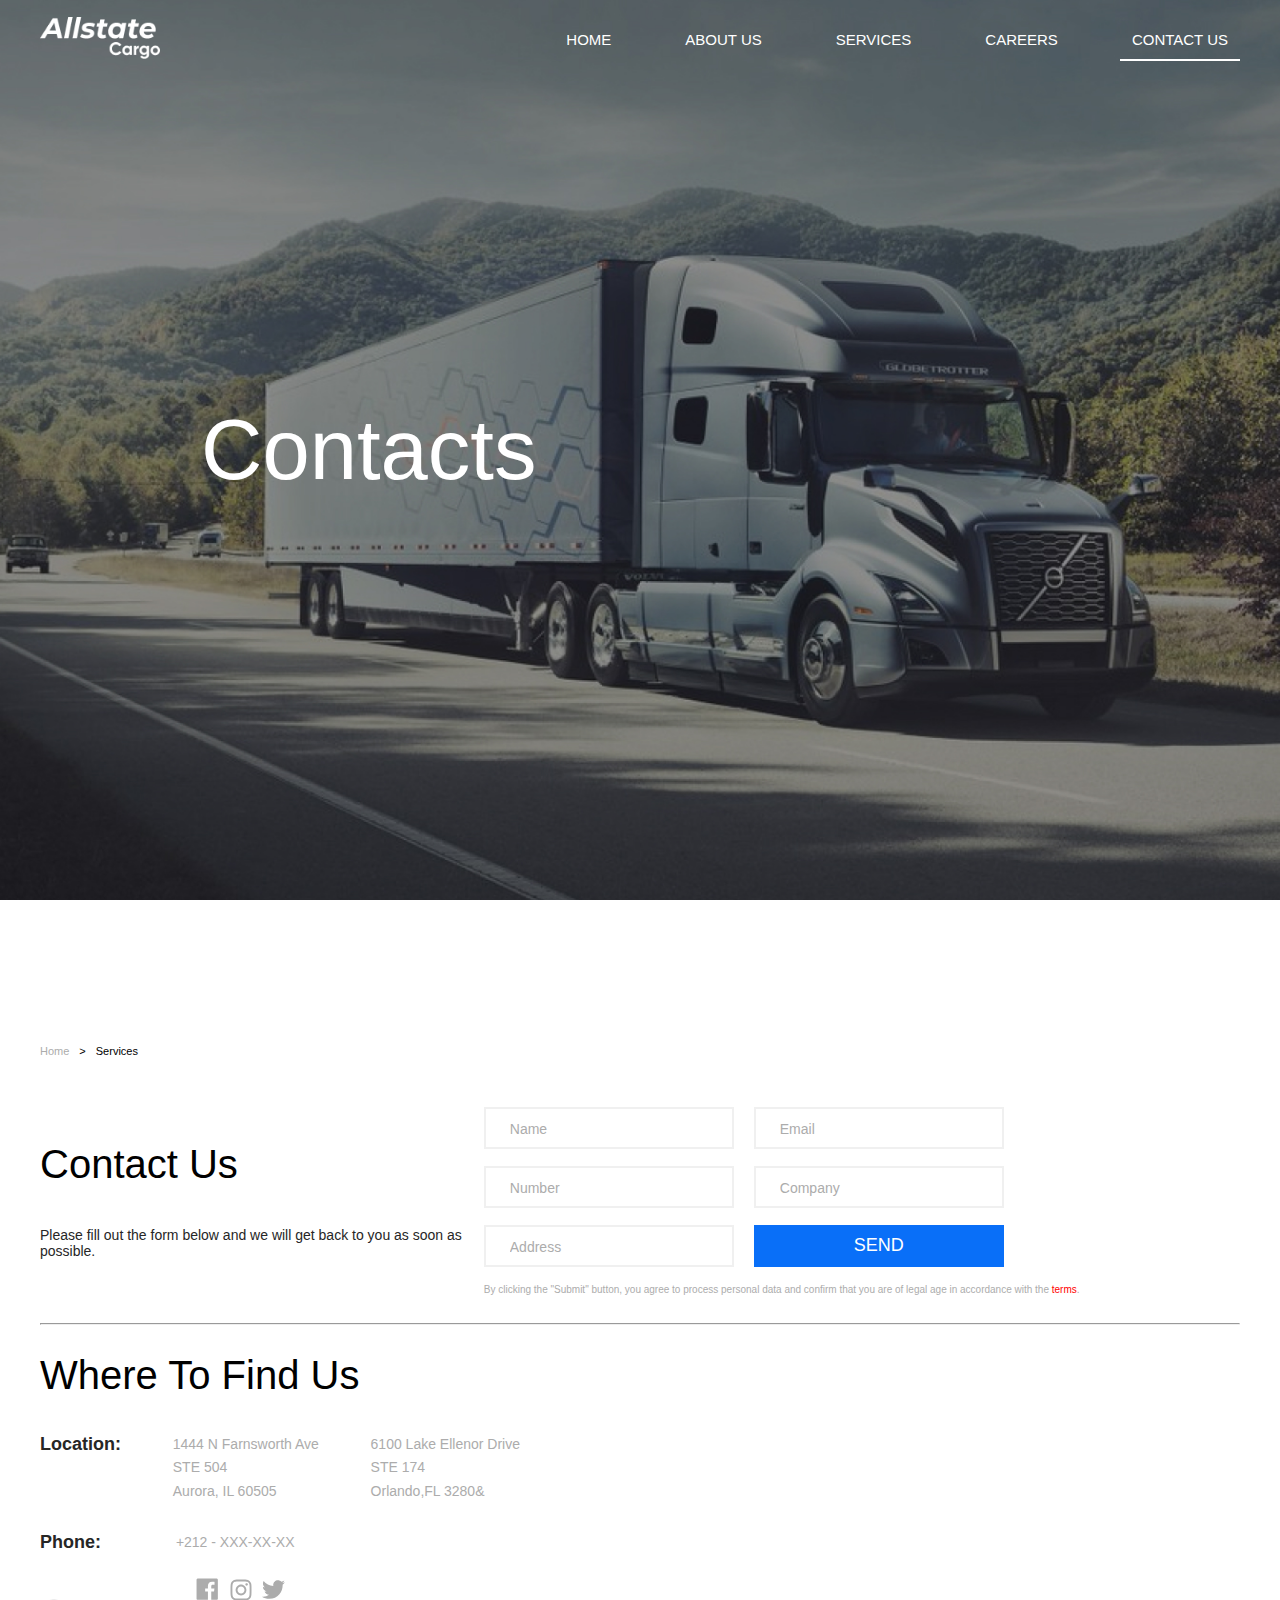
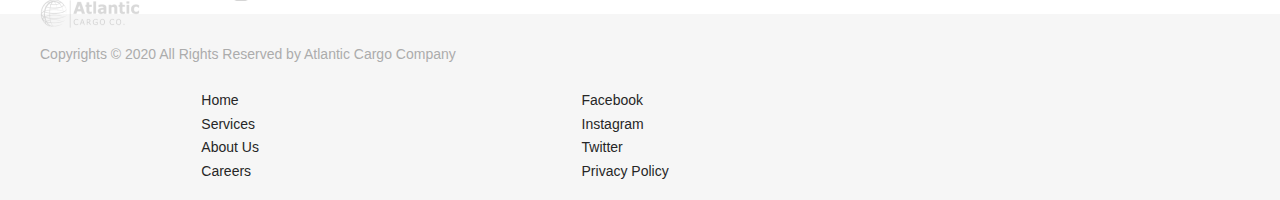
<file: contacts.html>
<!DOCTYPE html>
<html lang="en">

<head>
    <meta charset="UTF-8">
    <meta http-equiv="X-UA-Compatible" content="IE=edge">
    <meta name="viewport" content="width=device-width, initial-scale=1.0">
    <title>Contacts</title>
    <link rel="shortcut icon" href="images/services/logo.svg" type="image/x-icon">
    <link rel="stylesheet" href="styles/style.css">
    <link rel="stylesheet" href="styles/contacts.css">
</head>

<body>
    <div class="wrapper">
        <div id="fullpage" class="fullpage-wrapper">
            <div class="section fp-section fp-completely" id="first-slide" data-anchor="slide1">
                <header class="contact-header">
                    <div class="container">
                        <div class="contacts-wrap">
                            <h2>Contacts</h2>
                        </div>
                    </div>
                </header>            
            </div>

            <div class="section fp-section fp-completely" data-anchor="slide2">
                <!-- full truck load -->
                <section class="contacts-section">
                    <div class="contacts-wrap">
                        <div class="container">
                            <nav aria-label="breadcrumb">
                                <ol class="breadcrumb">
                                    <li class="breadcrumb-item"><a href="#">Home </a></li>
                                    <li class="breadcrumb-item active" aria-current="page"><span>&#62;</span>Services</li>
                                </ol>
                            </nav>
                            <div class="contact-top">
                                <div class="contact-left">
                                    <h2>Contact Us</h2>
                                    <p>Please fill out the form below and we will get back to you as soon as possible.</p>
                                </div>
                                <div class="contact-right">
                                    <form action="#" class="authorisation-form">
                                        <input type="text" name="name" id="name" placeholder="Name">
                                        <input type="email" name="mail" id="mail" placeholder="Email">
                                        <input type="number" name="num" id="num" placeholder="Number">
                                        <input type="text" name="comp" id="comp" placeholder="Company">
                                        <input type="text" name="address" id="address" placeholder="Address">
                                        <button type="button" onclick="show_modal()">SEND</button>
                                    </form>
                                    <p>By clicking the "Submit" button, you agree
                                        to process personal data and confirm that you are of legal age in accordance with the <a
                                            href="#!">terms</a>.</p>
                                </div>
                            </div>
                            <hr>
                            <div class="find-us">
                                <div class="find-left">
                                    <h2>
                                        Where To Find Us
                                    </h2>
                                    <div class="location">
                                        <p>Location:</p>
                                        
                                            <p>
                                                1444 N Farnsworth Ave <br>
                                                STE 504 <br>
                                                Aurora, IL 60505
                                            </p>
                                            <p>
                                                6100 Lake Ellenor Drive <br>
                                                STE 174 <br>
                                                Orlando,FL 3280&
                                            </p>
                                        
                                    </div>
                                    <div class="phone">
                                        <p>Phone:</p>
                                        <p>+212 - XXX-XX-XX</p>
                                        <p class="opacity-0">+212 - XXX-XX-XX xxxx</p>
                                    </div>
                                    <div class="social">
                                        <a href="#"><img src="images/contacts/facebook.svg" alt="fb"></a>
                                        <a href="#!"> <img src="images/contacts/instagram.svg" alt="in"></a>
                                        <a href="#!"> <img src="images/contacts/twitter.svg" alt="tw"></a>

                                    </div>
                                </div>
                                <div class="find-right">
                                    <iframe
                                        src="https://www.google.com/maps/embed?pb=!1m18!1m12!1m3!1d2974.8762859138233!2d-88.28457098469703!3d41.78787977922945!2m3!1f0!2f0!3f0!3m2!1i1024!2i768!4f13.1!3m3!1m2!1s0x880efbab2bc40783%3A0x6a28f6899112561e!2s1444%20N%20Farnsworth%20Ave%20%23504%2C%20Aurora%2C%20IL%2060505%2C%20USA!5e0!3m2!1sen!2s!4v1616761227785!5m2!1sen!2s"
                                        width="938" height="259" style="border:0;" allowfullscreen="" loading="lazy"></iframe>
                                </div>
                            </div>
                        </div>
                    </div>

                    <footer >
                        <div class="container">
                            <div class="row align-items-center align-items-sm-unset justify-content-between align-items-md-unset">
                                <div class="col-auto col-md-4 copyright">
                                    <div><img src="images/about/atlantic_logo.png" alt="logo" class="footer-logo"></div>
                                    <p id="copyright-text">Copyrights © 2020 All Rights Reserved by Atlantic Cargo
                                        Company</p>
                                </div>
                                <div class="col-8">
                                    <div class="d-flex justify-content-around">
                                        <ul>
                                            <li><a href="#">Home</a></li>
                                            <li><a href="#">Services</a></li>
                                            <li><a href="#">About Us</a></li>
                                            <li><a href="#">Careers</a></li>
                                        </ul>
                                        <ul>
                                            <li><a href="#">Facebook</a></li>
                                            <li><a href="#">Instagram</a></li>
                                            <li><a href="#">Twitter</a></li>
                                            <li><a href="#">Privacy Policy</a></li>
                                        </ul>
                                    </div>

                                </div>
                            </div>
                            <span id="goToTop">
                                <img src="images/about/top.svg" alt="top">
                            </span>
                        </div>

                    </footer>
                </section>
            </div>


        </div>

        <nav class="nav" id="nav">
            <div class="container">
                <div class="nav_brand">
                    <a href="index.html">
                        <img src="./images/logo-white.png" alt="Main Logo" class="nav_logo">
                    </a>
                </div>
                <ul class="nav_menu">
                    <li class="nav_item">
                        <a href="index.html" class="nav_link">HOME</a>
                        <span></span>
                    </li>
                    <li class="nav_item">
                        <a href="about.html" class="nav_link">ABOUT US</a>
                        <span></span>
                    </li>
                    <li class="nav_item">
                        <a href="services.html" class="nav_link">SERVICES</a>
                        <span></span>
                    </li>
                    <li class="nav_item">
                        <a href="career.html" class="nav_link">CAREERS</a>
                        <span></span>
                    </li>
                    <li class="nav_item">
                        <a href="#" class="nav_link active">CONTACT US</a>
                        <span></span>
                    </li>
                </ul>
                 <!-- dropdown -->
                 <div id="dropdown_nav">
                    <div class="burger" id="burger_menu">
                        <span></span>
                    </div>
                    <ol id="dropdown_menu" class="d-none">
                        <div class="all-included">
                            <li class="nav_item">
                                <a href="index.html" class="nav_link">HOME</a>
                                <span></span>
                            </li>
                            <li class="nav_item">
                                <a href="about.html" class="nav_link">ABOUT US</a>
                                <span></span>
                            </li>
                            <li class="nav_item">
                                <a href="services.html" class="nav_link">SERVICES</a>
                                <span></span>
                            </li>
                            <li class="nav_item">
                                <a href="career.html" class="nav_link">CAREERS</a>
                                <span></span>
                            </li>
                            <li class="nav_item">
                                <a href="contacts.html" class="nav_link active">CONTACT US</a>
                                <span></span>
                            </li>
                        </div>

                    </ol>
                </div>
            </div>
        </nav>
        <div class="modal" id="modal">
            <div class="modal-content">
                <span class="close" onclick="close_modal()">&times;</span>
                <div class="modal-header">Application Accepted</div>
                <div class="modal-body">Our employee will call you back within 5 minutes.</div>
                <button type="button" id="modal_close" onclick="close_modal()" >Close</button>
            </div>
        </div>
    </div>
    
    <script>
          // this is for dropdown toggle button:
          document.getElementById("dropdown_nav").addEventListener('click', function toggleNav() {
            // alert("burger bosildi");
            document.getElementById("dropdown_menu").classList.toggle("d-none");
            document.getElementById("burger_menu").classList.toggle("active");
        });
        if (window.innerWidth < 992) {
            // alert(window.innerWidth)
            document.getElementById("copyright-text").innerText = "© 2020 Atlantic CARGO CO. All Rights Reserved";
        }       
    </script>

    <!-- <script src="js/easings.min.js"></script>
    <script src="js/scrolloverflow.min.js"></script>
    <script src="js/fullpage.js"></script>
    <script src="js/jquery.js"></script>
    <script src="js/main.js"></script> -->

</body>

</html>
</file>
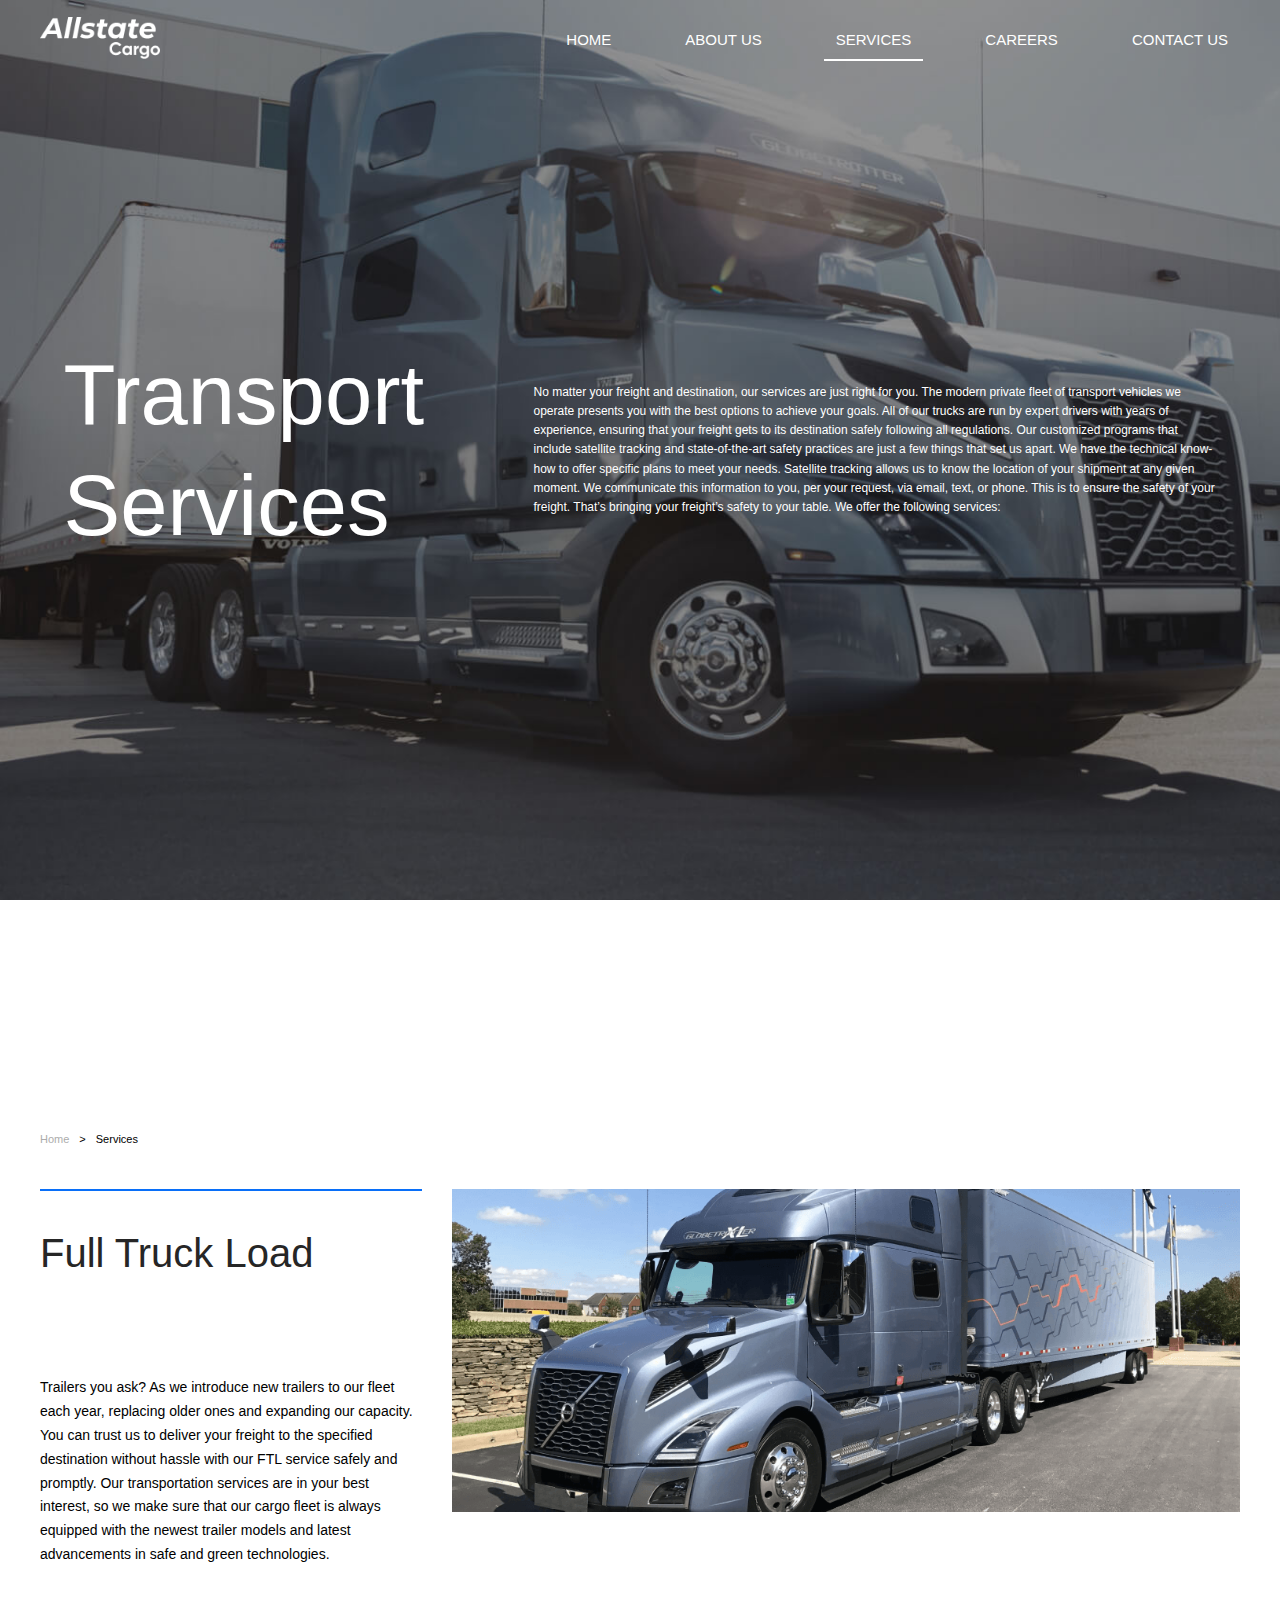
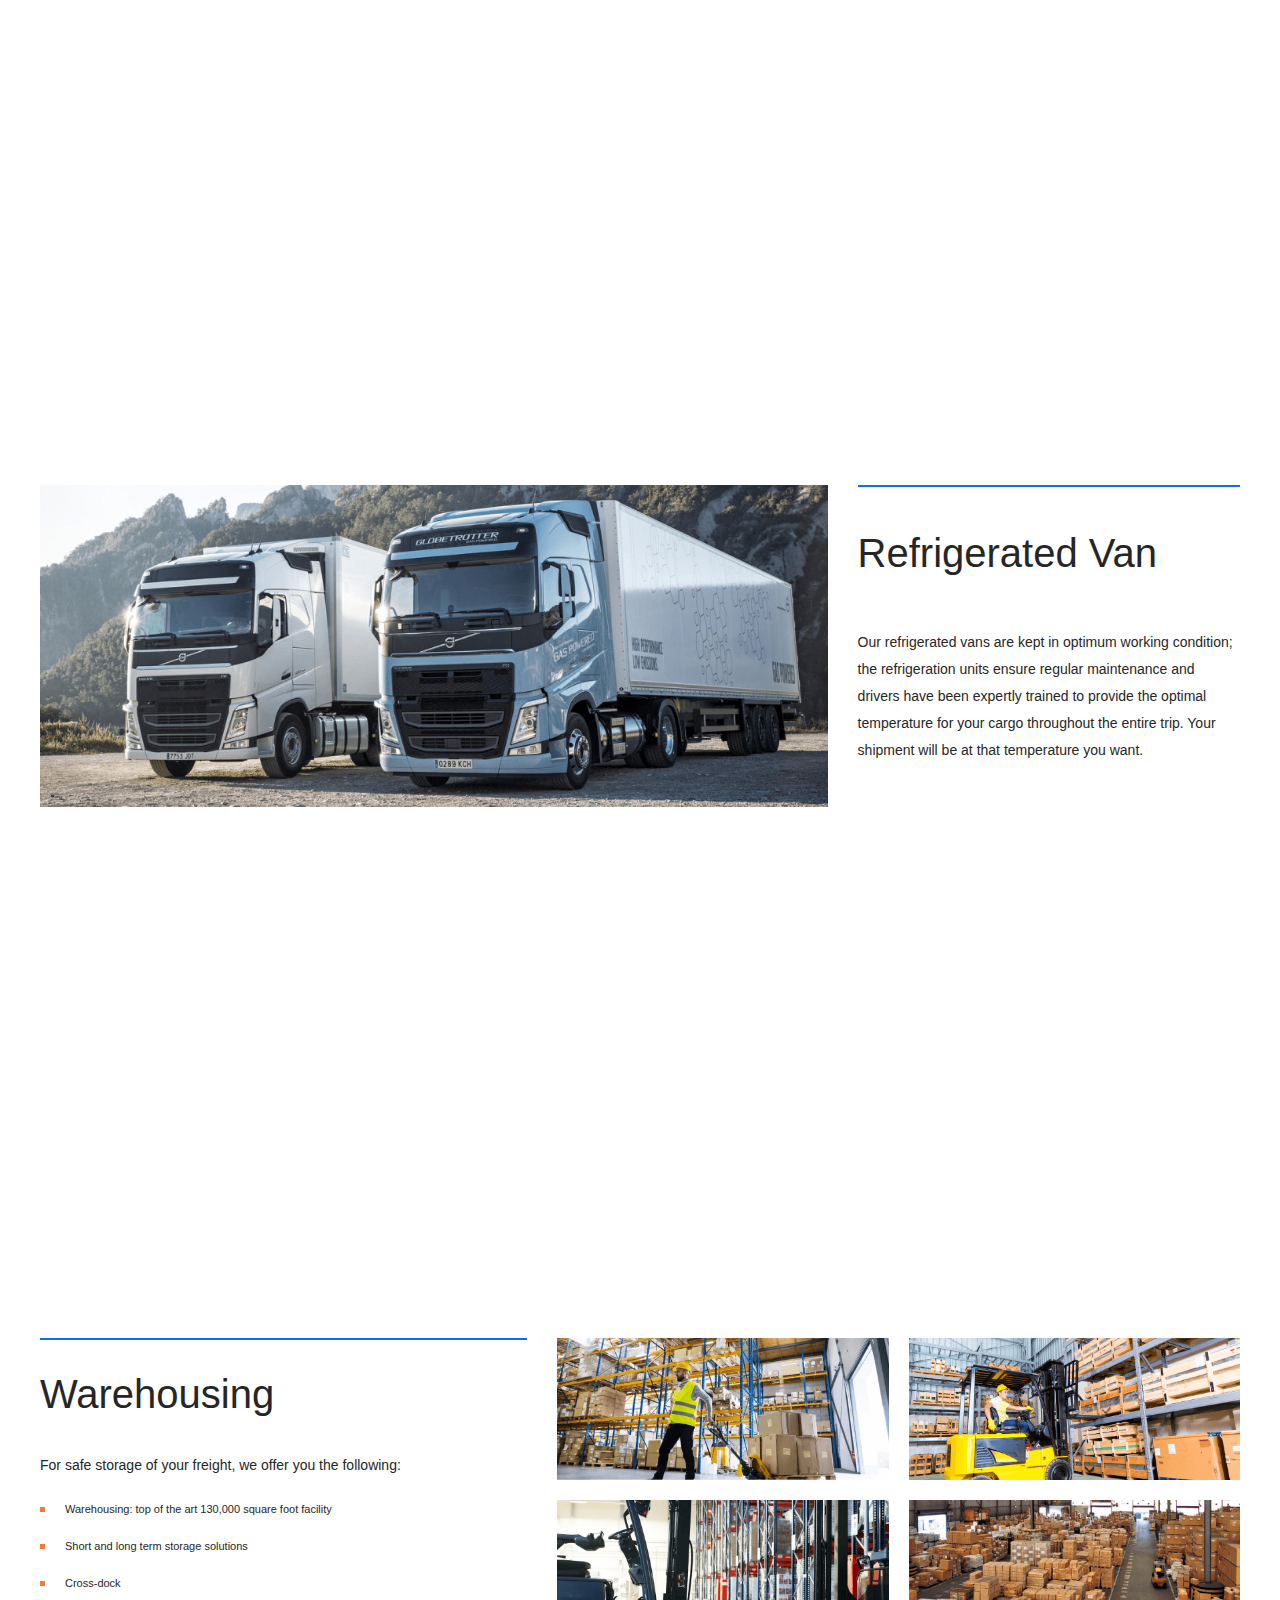
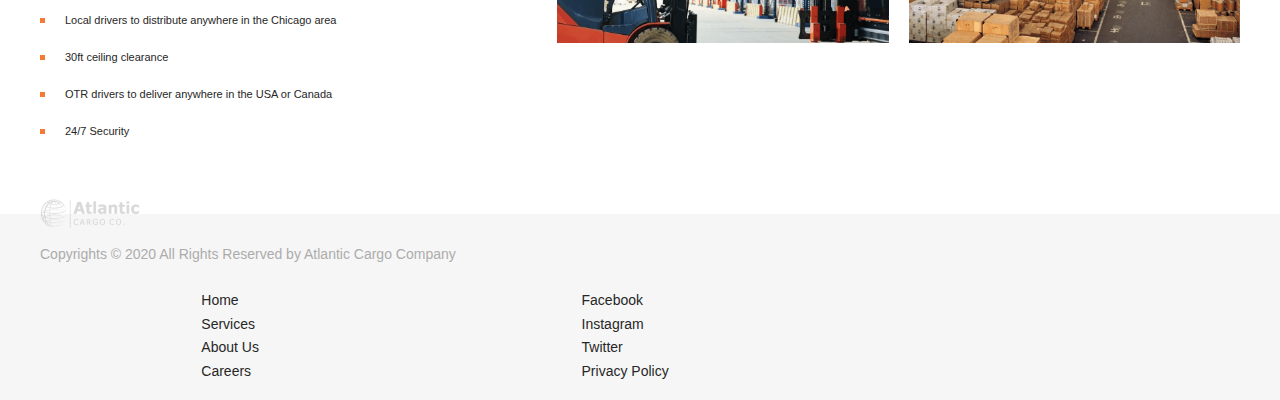
<file: services.html>
<!DOCTYPE html>
<html lang="en">

<head>
    <meta charset="UTF-8">
    <meta http-equiv="X-UA-Compatible" content="IE=edge">
    <meta name="viewport" content="width=device-width, initial-scale=1.0">
    <title>Services</title>
    <link rel="shortcut icon" href="images/services/logo.svg" type="image/x-icon">
    <link rel="stylesheet" href="styles/fullpage.css">
    <link rel="stylesheet" href="styles/swiper.min.css">
    <link rel="stylesheet" href="styles/style.css">
    <link rel="stylesheet" href="styles/services.css">
    

</head>

<body>
    <div class="wrapper">
        <div id="fullpage" class="fullpage-wrapper">
            <div class="section fo-section fp-completely" id="first-slide" data-anchor="slide1">
                <header class="service-header">
                    <div class="container">
                        <div class="service-wrap">
                            <div class="hero-section">
                                <p class="hero-left">Transport Services</p>
                                <p class="hero-right">
                                    No matter your freight and destination, our services are just right for you. The
                                    modern private
                                    fleet of transport vehicles we operate presents you with the best options to achieve
                                    your goals.
                                    All of our trucks are run by expert drivers with years of experience, ensuring that
                                    your freight
                                    gets to its destination safely following all regulations. Our customized programs
                                    that include
                                    satellite tracking and state-of-the-art safety practices are just a few things that
                                    set us
                                    apart. We have the technical know-how to offer specific plans to meet your needs.
                                    Satellite
                                    tracking allows us to know the location of your shipment at any given moment. We
                                    communicate
                                    this information to you, per your request, via email, text, or phone. This is to
                                    ensure the
                                    safety of your freight. That’s bringing your freight’s safety to your table. We
                                    offer the
                                    following services:
                                </p>
                            </div>
                        </div>
                    </div>
                </header>
            </div>
            <div class="section fo-section fp-completely" data-anchor="slide1">
                <!-- full truck load -->
                <section class="service-section">
                    <div class="service-wrap">
                        <div class="container">
                            <nav aria-label="breadcrumb">
                                <ol class="breadcrumb">
                                    <li class="breadcrumb-item"><a href="#">Home </a></li>
                                    <li class="breadcrumb-item active" aria-current="page"><span>&#62;</span>Services
                                    </li>
                                </ol>
                            </nav>
                            <div class="service-truck">
                                <div class="truck-left">
                                    <h2>Full Truck Load</h2>
                                    <p>
                                        Trailers you ask? As we introduce new trailers to our fleet each year, replacing
                                        older ones
                                        and expanding our capacity. You can trust us to deliver your freight to the
                                        specified
                                        destination without hassle with our FTL service safely and promptly. Our
                                        transportation
                                        services are in your best interest, so we make sure that our cargo fleet is
                                        always equipped
                                        with the newest trailer models and latest advancements in safe and green
                                        technologies.
                                    </p>
                                </div>
                                <div class="truck-right">
                                    <img src="images/services/service-truck-1.png" alt="truck-1">
                                </div>
                            </div>
                        </div>
                    </div>

                </section>
            </div>

            <div class="section fp-section fp-completely" data-anchor="slide2">
                <section class="service-section">
                    <div class="service-wrap">
                        <div class="container">
                            <div class="r-van">
                                <div class="r-van_left">
                                    <div class="r-van_img">
                                        <img src="./images//services//r-van.png" alt="Van Image">
                                    </div>
                                </div>
                                <div class="r-van_right">
                                    <div class="r-van_content">
                                        <h3>Refrigerated Van</h3>
                                        <p>Our refrigerated vans are kept in optimum working condition; the
                                            refrigeration units ensure regular maintenance and drivers have been
                                            expertly trained to provide the optimal temperature for your cargo
                                            throughout the entire trip. Your shipment will be at that temperature you
                                            want.</p>
                                    </div>
                                </div>
                            </div>

                        </div>

                    </div>

                </section>
            </div>

            <div class="section fo-section fp-completely" data-anchor="slide3">
                <!-- warehousing  -->
                <section class="service-section">
                    <div class="service-wrap">
                        <div class="container">
                            <div class="warehouse">
                                <div class="warehouse-left">
                                    <h2>Warehousing</h2>
                                    <p>
                                        For safe storage of your freight, we offer you the following:
                                    </p>
                                    <ul>
                                        <li>​Warehousing: top of the art 130,000 square foot facility</li>
                                        <li>Short and long term storage solutions </li>
                                        <li>Cross-dock </li>
                                        <li>Local drivers to distribute anywhere in the Chicago area </li>
                                        <li>30ft ceiling clearance </li>
                                        <li>OTR drivers to deliver anywhere in the USA or Canada </li>
                                        <li>24/7 Security</li>
                                    </ul>
                                </div>
                                <div class="warehouse-right">

                                    <div class="warehouse-images">
                                        <img src="images/services/warehouse-1.png" alt="1">
                                        <img src="images/services/warehouse-2.png" alt="2">
                                        <img src="images/services/warehouse-3.png" alt="3">
                                        <img src="images/services/warehouse-4.png" alt="4">
                                    </div>

                                </div>
                            </div>
                        </div>
                    </div>

                    <!-- footer -->

                    <footer >
                        <div class="container">
                            <div class="row align-items-center align-items-sm-unset justify-content-between align-items-md-unset">
                                <div class="col-auto col-md-4 copyright">
                                    <div><img src="images/about/atlantic_logo.png" alt="logo" class="footer-logo"></div>
                                    <p id="copyright-text">Copyrights © 2020 All Rights Reserved by Atlantic Cargo Company</p>
                                </div>
                                <div class="col-8 col-md-6">
                                    <div class="d-flex justify-content-around">
                                        <ul>
                                            <li><a href="#">Home</a></li>
                                            <li><a href="#">Services</a></li>
                                            <li><a href="#">About Us</a></li>
                                            <li><a href="#">Careers</a></li>
                                        </ul>
                                        <ul>
                                            <li><a href="#">Facebook</a></li>
                                            <li><a href="#">Instagram</a></li>
                                            <li><a href="#">Twitter</a></li>
                                            <li><a href="#">Privacy Policy</a></li>
                                        </ul>
                                    </div>

                                </div>
                            </div>
                            <span id="goToTop">
                                <img src="images/about/top.svg" alt="top">
                            </span>
                        </div>

                    </footer>
                </section>
            </div>
        </div>
        <!-- nav  -->
        <nav class="nav" id="nav">
            <div class="container">
                <div class="nav_brand">
                    <a href="index.html">
                        <img src="./images/logo-white.png" alt="Main Logo" class="nav_logo">
                    </a>
                </div>
                <ul class="nav_menu">
                    <li class="nav_item">
                        <a href="index.html" class="nav_link">HOME</a>
                        <span></span>
                    </li>
                    <li class="nav_item">
                        <a href="about.html" class="nav_link">ABOUT US</a>
                        <span></span>
                    </li>
                    <li class="nav_item">
                        <a href="#" class="nav_link active">SERVICES</a>
                        <span></span>
                    </li>
                    <li class="nav_item">
                        <a href="career.html" class="nav_link">CAREERS</a>
                        <span></span>
                    </li>
                    <li class="nav_item">
                        <a href="contacts.html" class="nav_link">CONTACT US</a>
                        <span></span>
                    </li>
                </ul>
                 <!-- dropdown -->
                 <div id="dropdown_nav">
                    <div class="burger" id="burger_menu">
                        <span></span>
                    </div>
                    <ol id="dropdown_menu" class="d-none">
                        <div class="all-included">
                            <li class="nav_item">
                                <a href="index.html" class="nav_link">HOME</a>
                                <span></span>
                            </li>
                            <li class="nav_item">
                                <a href="about.html" class="nav_link">ABOUT US</a>
                                <span></span>
                            </li>
                            <li class="nav_item">
                                <a href="services.html" class="nav_link active">SERVICES</a>
                                <span></span>
                            </li>
                            <li class="nav_item">
                                <a href="career.html" class="nav_link">CAREERS</a>
                                <span></span>
                            </li>
                            <li class="nav_item">
                                <a href="contacts.html" class="nav_link">CONTACT US</a>
                                <span></span>
                            </li>
                        </div>

                    </ol>
                </div>
            </div>
        </nav>
    </div>
    <script>
          // this is for dropdown toggle button:
          document.getElementById("dropdown_nav").addEventListener('click', function toggleNav() {
            // alert("burger bosildi");
            document.getElementById("dropdown_menu").classList.toggle("d-none");
            document.getElementById("burger_menu").classList.toggle("active");
        });
        if (window.innerWidth < 992) {
            document.getElementById("copyright-text").innerText = "© 2020 Atlantic CARGO CO. All Rights Reserved";
        }       
    </script>
    <!-- <script src="js/easings.min.js"></script>
    <script src="js/scrolloverflow.min.js"></script>
    <script src="js/fullpage.js"></script>
    <script src="js/jquery.js"></script>
    <script src="js/swiper.min.js"></script>
    <script src="js/main.js"></script> -->

</body>

</html>
</file>
<file: styles/fullpage.css>
/*!
 * fullPage 3.1.0
 * https://github.com/alvarotrigo/fullPage.js
 *
 * @license GPLv3 for open source use only
 * or Fullpage Commercial License for commercial use
 * http://alvarotrigo.com/fullPage/pricing/
 *
 * Copyright (C) 2018 http://alvarotrigo.com/fullPage - A project by Alvaro Trigo
 */
html.fp-enabled,
.fp-enabled body {
    margin: 0;
    padding: 0;
    overflow:hidden;

    /*Avoid flicker on slides transitions for mobile phones #336 */
    -webkit-tap-highlight-color: rgba(0,0,0,0);
}
.fp-section {
    position: relative;
    -webkit-box-sizing: border-box; /* Safari<=5 Android<=3 */
    -moz-box-sizing: border-box; /* <=28 */
    box-sizing: border-box;
}
.fp-slide {
    float: left;
}
.fp-slide, .fp-slidesContainer {
    height: 100%;
    display: block;
}
.fp-slides {
    z-index:1;
    height: 100%;
    overflow: hidden;
    position: relative;
    -webkit-transition: all 0.3s ease-out; /* Safari<=6 Android<=4.3 */
    transition: all 0.3s ease-out;
}
.fp-section.fp-table, .fp-slide.fp-table {
    display: table;
    table-layout:fixed;
    width: 100%;
}
.fp-tableCell {
    display: table-cell;
    vertical-align: middle;
    width: 100%;
    height: 100%;
}
.fp-slidesContainer {
    float: left;
    position: relative;
}
.fp-controlArrow {
    -webkit-user-select: none; /* webkit (safari, chrome) browsers */
    -moz-user-select: none; /* mozilla browsers */
    -khtml-user-select: none; /* webkit (konqueror) browsers */
    -ms-user-select: none; /* IE10+ */
    position: absolute;
    z-index: 4;
    top: 50%;
    cursor: pointer;
    width: 0;
    height: 0;
    border-style: solid;
    margin-top: -38px;
    -webkit-transform: translate3d(0,0,0);
    -ms-transform: translate3d(0,0,0);
    transform: translate3d(0,0,0);
}
.fp-controlArrow.fp-prev {
    left: 15px;
    width: 0;
    border-width: 38.5px 34px 38.5px 0;
    border-color: transparent #fff transparent transparent;
}
.fp-controlArrow.fp-next {
    right: 15px;
    border-width: 38.5px 0 38.5px 34px;
    border-color: transparent transparent transparent #fff;
}
.fp-scrollable {
    overflow: hidden;
    position: relative;
}
.fp-scroller{
    overflow: hidden;
}
.iScrollIndicator{
    border: 0 !important;
}
.fp-notransition {
    -webkit-transition: none !important;
    transition: none !important;
}
#fp-nav {
    position: fixed;
    z-index: 100;
    top: 50%;
    opacity: 1;
    transform: translateY(-50%);
    -ms-transform: translateY(-50%);
    -webkit-transform: translate3d(0,-50%,0);
}
#fp-nav.fp-right {
    right: 17px;
}
#fp-nav.fp-left {
    left: 17px;
}
.fp-slidesNav{
    position: absolute;
    z-index: 4;
    opacity: 1;
    -webkit-transform: translate3d(0,0,0);
    -ms-transform: translate3d(0,0,0);
    transform: translate3d(0,0,0);
    left: 0 !important;
    right: 0;
    margin: 0 auto !important;
}
.fp-slidesNav.fp-bottom {
    bottom: 17px;
}
.fp-slidesNav.fp-top {
    top: 17px;
}
#fp-nav ul,
.fp-slidesNav ul {
  margin: 0;
  padding: 0;
}
#fp-nav ul li,
.fp-slidesNav ul li {
    display: block;
    width: 14px;
    height: 13px;
    margin: 7px;
    position:relative;
}
.fp-slidesNav ul li {
    display: inline-block;
}
#fp-nav ul li a,
.fp-slidesNav ul li a {
    display: block;
    position: relative;
    z-index: 1;
    width: 100%;
    height: 100%;
    cursor: pointer;
    text-decoration: none;
}
#fp-nav ul li a.active span,
.fp-slidesNav ul li a.active span,
#fp-nav ul li:hover a.active span,
.fp-slidesNav ul li:hover a.active span{
    height: 12px;
    width: 12px;
    margin: -6px 0 0 -6px;
    border-radius: 100%;
 }
#fp-nav ul li a span,
.fp-slidesNav ul li a span {
    border-radius: 50%;
    position: absolute;
    z-index: 1;
    height: 4px;
    width: 4px;
    border: 0;
    background: #333;
    left: 50%;
    top: 50%;
    margin: -2px 0 0 -2px;
    -webkit-transition: all 0.1s ease-in-out;
    -moz-transition: all 0.1s ease-in-out;
    -o-transition: all 0.1s ease-in-out;
    transition: all 0.1s ease-in-out;
}
#fp-nav ul li:hover a span,
.fp-slidesNav ul li:hover a span{
    width: 10px;
    height: 10px;
    margin: -5px 0px 0px -5px;
}
#fp-nav ul li .fp-tooltip {
    position: absolute;
    top: -2px;
    color: #fff;
    font-size: 14px;
    font-family: arial, helvetica, sans-serif;
    white-space: nowrap;
    max-width: 220px;
    overflow: hidden;
    display: block;
    opacity: 0;
    width: 0;
    cursor: pointer;
}
#fp-nav ul li:hover .fp-tooltip,
#fp-nav.fp-show-active a.active + .fp-tooltip {
    -webkit-transition: opacity 0.2s ease-in;
    transition: opacity 0.2s ease-in;
    width: auto;
    opacity: 1;
}
#fp-nav ul li .fp-tooltip.fp-right {
    right: 20px;
}
#fp-nav ul li .fp-tooltip.fp-left {
    left: 20px;
}
.fp-auto-height.fp-section,
.fp-auto-height .fp-slide,
.fp-auto-height .fp-tableCell{
    height: auto !important;
}

.fp-responsive .fp-auto-height-responsive.fp-section,
.fp-responsive .fp-auto-height-responsive .fp-slide,
.fp-responsive .fp-auto-height-responsive .fp-tableCell {
    height: auto !important;
}

/*Only display content to screen readers*/
.fp-sr-only{
    position: absolute;
    width: 1px;
    height: 1px;
    padding: 0;
    overflow: hidden;
    clip: rect(0, 0, 0, 0);
    white-space: nowrap;
    border: 0;
}
</file>
<file: styles/style.css>
/*@import "about.css";
@import 'career.css';
@import 'contacts.css';
@import 'services.css';  */

*{
    margin: 0;
    padding: 0;
    box-sizing: border-box;
    text-decoration: none;
    list-style: none;
}
:root{

    /* gridlar */
    --col-1: calc(100% / 12 * 1);
    --col-2: calc(100% / 12 * 2);
    --col-3: calc(100% / 12 * 3);
    --col-4: calc(100% / 12 * 4);
    --col-5: calc(100% / 12 * 5);
    --col-6: calc(100% / 12 * 6);
    --col-7: calc(100% / 12 * 7);
    --col-8: calc(100% / 12 * 8);
    --col-9: calc(100% / 12 * 9);
    --col-10: calc(100% / 12 * 10);
    --col-11: calc(100% / 12 * 11);
    --col-12: 100%; /*1110px padding bn*/
}
html{
    scroll-behavior: smooth;
}
/*====bootstrap====*/
.d-flex{
    display: flex;
}
.d-none{
    display: none;
}
.justify-content-center{
    justify-content: center;
}
.justify-content-between{
    justify-content: space-between;
}
.justify-content-around{
    justify-content: space-around;
}
.justify-content-end{
    justify-content: flex-end;
}
.align-items-center{
    align-items: center;
}
.align-items-end{
    align-items: flex-end;
}
.align-items-start{
    align-items: flex-start;
}
.flex-direction-column{
    flex-direction: column;
}
.container{
    width: 1525px;
    margin: auto;
}
.row{
    display: flex;
    flex-wrap: wrap;
    margin: -15px;
}
.w-auto{
    width: auto;
}
.col-auto{
    width: auto;
    padding: 0 15px;
}
.col-1{
    width: var(--col-1);
    padding: 0 15px;
}
.col-2{
    width: var(--col-2);
    padding: 0 15px;
}
.col-3{
    width: var(--col-3);
    padding: 0 15px;
}
.col-4{
    width: var(--col-4);
    padding: 0 15px;
}
.col-5{
    width: var(--col-5);
    padding: 0 15px;
}
.col-6{
    width: var(--col-6);
    padding: 0 15px;
}
.col-7{
    width: var(--col-7);
    padding: 0 15px;
}
.col-8{
    width: var(--col-8);
    padding: 0 15px;
}
.col-9{
    width: var(--col-9);
    padding: 0 15px;
}
.col-10{
    width: var(--col-10);
    padding: 0 15px;
}
.col-11{
    width: var(--col-11);
    padding: 0 15px;
}
.col-12{
    width: var(--col-12);
    padding: 0 15px;
}
@media (min-width: 768px) and (max-width: 1199px) {
    .col-md-12{
        width: var(--col-12);
        padding: 0 15px;
    }
    .col-md-6{
        width: var(--col-6);
        padding: 0 15px;
    }
    .col-md-4{
        width: var(--col-4);
        padding: 0 15px;
    }
    .align-items-md-unset{
        align-items: unset;
    }
    .d-md-none{
        display: none;
    }
    .container {
        width: 688px !important;
    }
    .d-md-block{
        display: block;
    }
}

/*  */

/* .container {
    margin: auto;
    width: 1525px;
} */

.wrapper {
    width: 100%;
    overflow: hidden;
}

.nav {
    width: 100%;
    position: absolute;
    background: transparent;
    top: 0;
}

.nav.bg-grey {
    background: #EDEDED;
}

.nav .container {
    height: 128px;
    display: flex;
    justify-content: space-between;
    align-items: center;
}

.nav_logo {
    width: 150px;
}

.nav_menu {
    display: flex;
}

.nav_item {
    margin-left: 65px;
    padding: 12px;
    list-style-type: none;
    position: relative;
}

.nav_link {
    color: #FFF;
    text-decoration: none;
    font-size: 17px;
}

.nav_link.active + span {
    width: 100%;
    transition: .2s linear;
}

.nav.bg-grey .nav_link {
    color: #000;
}

.nav_item > span {
    width: 0;
    height: 2px;
    background: #FFF;
    display: inline-block;
    position: absolute;
    bottom: 0;
    left: 0;
}

.nav.bg-grey .nav_item > span {
    background: #096FF8;
}

.nav_item:hover span {
    width: 100%;
    transition: .2s linear;
}

.nav_link.active span{
    background: #096FF8;
}

.hero {
    height: 100vh;
    padding-top: 128px;
    background: url("./../images/hero.png") no-repeat ;
    background-size: cover;
}

.hero .container {
    height: 100%;
    display: flex;
    align-items: center;
    justify-content: center;
}

.hero_text {
    width: 1327px;
    display: flex;
    justify-content: center;
    color: #FFF;
}

.hero-left > p {
    width: 723px;
    margin-right: 70px;
    font-size: 85px;
    font-weight: 500
}

.hero-right > p {
    font-size: 15px;
}

/* about section */

.about {
    padding-top: 128px;
}

.about .title {
    margin-bottom: 46px;
    font-size: 40px;
    font-weight: 500;
}

.about .row {
    margin-bottom: 110px;
}

.about_img > img {
    width: 100%;
}

.about_text {
    font-size: 14px;
    line-height: 170%;
}

.about_text:first-child {
    padding: 20px 0;
    margin-bottom: 12px;
}

.read_more {
    margin-top: 40px;
    display: inline-block;
    padding: 4px 64px;
    color: #FFF;
    background: #096FF8;
    font-weight: 500;
    font-size: 18px;
    line-height: 170%;
}

.about_box {
    width: 90%;
    margin: 0 auto;
    padding-bottom: 40px;
    border: 1px solid #ECECEC;
    display: flex;
    justify-content: space-around;
    text-align: center;
}

.about_box > div {
    padding: 0 30px;
}

.box_img {
    margin-top: -50%;
    display: inline-block;
    padding: 10px;
    border: 11px solid #FFF;
    border-radius: 50%;
    background: #E9ECF0;
}

.img_wrap {
    width: 46px;
    height: 46px;
    display: flex;
    justify-content: center;
    align-items: center;
    background: #FFF;
    -webkit-border-radius: 50%;
}

.box_title {
    display: block;
    font-weight: 500;
    font-size: 18px;
    line-height: 170%;
    color: #262626;
}

.box_content {
    display: block;
    font-size: 11px;
    line-height: 170%;
    color: #ACACAC;
}

/* Gallery */

.gallery .title {
    font-weight: 500;
    font-size: 40px;
    line-height: 52px;
    margin-bottom: 60px;
}

.swiper-container {
    padding-bottom: 40px;
}
.swiper_img {
    width: 100%;
    display: flex;
    align-items: center;
    justify-content: center;
}

.swiper_img img {
    width: 100%;
}

.swiper-slide {
    opacity: .3;
    transition: .3s linear;
}

.swiper-slide-active {
    height: 120% !important;
    opacity: 1 !important;
}

/* Process */

.process {
    height: 100vh;
    padding-top: 128px;
    background: url('./../images/proces-bg.png') no-repeat;
    background-size: cover;
    display: flex;
    align-items: center;
}

.process .container {
    display: flex;

}

.process .title {
    width: 35%;
    margin-right: 60px;
    font-weight: 500;
    font-size: 40px;
    line-height: 52px;
    color: #262626;
}

.process .process_content {
    width: 40%;
    margin-right: 60px;
}

.content {
    display: flex;
    align-items: flex-start;
}

.content:not(:last-child) {
    padding-bottom: 35px;
    margin-bottom: 60px;
    border-bottom: 3px solid #ECECEC;
}

.content > span {
    display: inline-block;
}

.content_num {
    margin-right: 16px;
    font-weight: 500;
    font-size: 40px;
    line-height: 52px;
    color: #096FF8;
    transform: translateY(-50%);
}

.process_img {
    width: 25%;
}

.process_img > img {
    width: 100%;
}

/* Subscribe */

.subscribe {
    padding-top: 80px;
    height: 100vh;
}

.feedback_wrap {
    width: 90%;
    margin: 0 auto;
    margin-bottom: 80px;
    display: flex;
    justify-content: space-between;
    text-align: center;
}

.feedback {
    width: 382px;
}

.user_img {
    width: 140px;
    margin: 0 auto;
    border-radius: 50%;
    margin-bottom: 30px;
    overflow: hidden;
}

.user_img > img {
    width: 100%;
}

.user_name {
    margin-bottom: 25px;
    font-weight: 500;
    font-size: 24px;
    line-height: 170%;
}

.user_feedback {
    font-size: 11px;
    line-height: 170%;
}

.subscribe_form {
    width: 80%;
    margin: 0 auto;
    padding: 45px 87px;
    display: flex;
    border: 5px solid #096FF8;
}

.subscribe_form > .title {
    width: 40%;
    margin-right: 25px;
    font-weight: 500;
    font-size: 30px;
    line-height: 39px;
    color: #262626;
}

.subscribe_form > .title  span {
    font-weight: 500;
    font-size: 20px;
    line-height: 26px;
    color: #acacac;
}

.subscribe form {
    margin-bottom: 15px;
    display: flex;
    justify-content: space-between;
}

.subscribe .form_input {
    display: inline-block;
    width: calc(33% - 10px);
    padding: 9px 18px;
}

.subscribe button {
    display: inline-block;
    width: calc(33% - 10px);
    font-weight: 500;
    font-size: 18px;
    line-height: 170%;
    color: #FFFFFF;
    background: #096FF8;
    cursor: pointer;
}

.subscribe button:hover {
    opacity: .9;
}
.subscribe button:active {
    opacity: .7;
    outline: none;
}

.subscribe .note {
    font-size: 10px;
    line-height: 170%;
    color: #acacac;
}

.note a {
    color: orangered;
}

/* MODAL */

/* The Modal (background) */
.modal {
    display: none; /* Hidden by default */
    justify-content: center;
    align-items: center;
    position: fixed; /* Stay in place */
    z-index: 1; /* Sit on top */
    left: 0;
    top: 0;
    width: 100%; /* Full width */
    height: 100%; /* Full height */
    overflow: auto; /* Enable scroll if needed */
    background-color: rgb(0,0,0); /* Fallback color */
    background-color: rgba(0,0,0,0.4); /* Black w/ opacity */
}

/* Modal Content/Box */
.modal-content {
    background-color: #FFF;
    display: inline-block;
    margin: auto auto; /* 15% from the top and centered */
    padding: 54px 45px;
    border: 1px solid #888;
    width: auto; /* Could be more or less, depending on screen size */
    color: #2f2f2f;
    position: relative;
}

.modal-header {
    font-weight: 500;
    font-size: 30px;
    line-height: 39px;
    margin-bottom: 25px;
}

.modal-body {
    margin-bottom: 35px;
    font-size: 11px;
    line-height: 170%;
}

.modal-content > button {
    padding: 9px 37px;
    background: #096FF8;
    color: #FFF;
    cursor: pointer;
}

.modal-content > button:hover {
    opacity: .8;
}
/* The Close Button */
.close {
    color: #aaa;
    float: right;
    font-size: 28px;
    font-weight: bold;
    position: absolute;
    top: 10px;
    right: 10px;
}

.close:hover,
.close:focus {
    color: black;
    text-decoration: none;
    cursor: pointer;
}




/*  @import "about.css";
@import 'career.css';
@import 'contacts.css';
@import 'services.css';*/

*{
    margin: 0;
    padding: 0;
    box-sizing: border-box !important; 
    text-decoration: none;
    list-style: none;
}
:root{

    /* gridlar */
    --col-1: calc(100% / 12 * 1);
    --col-2: calc(100% / 12 * 2);
    --col-3: calc(100% / 12 * 3);
    --col-4: calc(100% / 12 * 4);
    --col-5: calc(100% / 12 * 5);
    --col-6: calc(100% / 12 * 6);
    --col-7: calc(100% / 12 * 7);
    --col-8: calc(100% / 12 * 8);
    --col-9: calc(100% / 12 * 9);
    --col-10: calc(100% / 12 * 10);
    --col-11: calc(100% / 12 * 11);
    --col-12: 100%; /*1110px padding bn*/
}
html{
    scroll-behavior: smooth;
}
/*====bootstrap====*/
.d-flex{
    display: flex;
}
.d-none{
    display: none;
}
.justify-content-center{
    justify-content: center;
}
.justify-content-between{
    justify-content: space-between;
}
.justify-content-around{
    justify-content: space-around;
}
.justify-content-end{
    justify-content: flex-end;
}
.align-items-center{
    align-items: center;
}
.align-items-end{
    align-items: flex-end;
}
.align-items-start{
    align-items: flex-start;
}
.flex-direction-column{
    flex-direction: column;
}
.container{
    width: 1525px;
    margin: auto;
}
.row{
    display: flex;
    flex-wrap: wrap;
    margin: -15px;
}
.w-100 {
    width: 100%px;
}
.w-auto{
    width: auto;
}
.col-auto{
    width: auto;
    padding: 0 15px;
}
.col-1{
    width: var(--col-1);
    padding: 0 15px;
}
.col-2{
    width: var(--col-2);
    padding: 0 15px;
}
.col-3{
    width: var(--col-3);
    padding: 0 15px;
}
.col-4{
    width: var(--col-4);
    padding: 0 15px;
}
.col-5{
    width: var(--col-5);
    padding: 0 15px;
}
.col-6{
    width: var(--col-6);
    padding: 0 15px;
}
.col-7{
    width: var(--col-7);
    padding: 0 15px;
}
.col-8{
    width: var(--col-8);
    padding: 0 15px;
}
.col-9{
    width: var(--col-9);
    padding: 0 15px;
}
.col-10{
    width: var(--col-10);
    padding: 0 15px;
}
.col-11{
    width: var(--col-11);
    padding: 0 15px;
}
.col-12{
    width: var(--col-12);
    padding: 0 15px;
}

/*  */

.container {
    margin: auto;
    width: 1525px;
}

.wrapper {
    width: 100%;
}

/* -------------------------------- nav ------------------------------------------------ */

.nav {
    width: 100%;
    position: absolute;
    background: transparent;
    top: 0;
}

.nav.bg-grey {
    background: #EDEDED;
}

.nav .container {
    height: 128px;
    display: flex;
    justify-content: space-between;
    align-items: center;
}

.nav_logo {
    width: 150px;
}

.nav_menu {
    display: flex;
}

.nav_item {
    margin-left: 65px;
    padding: 12px;
    list-style-type: none;
    position: relative;
}

.nav_link {
    color: #FFF;
    text-decoration: none;
    font-size: 17px;
}

.nav_link.active + span {
    width: 100%;
    transition: .2s linear;
}

.nav.bg-grey .nav_link {
    color: #000;
}

.nav_item > span {
    width: 0;
    height: 2px;
    background: #FFF;
    display: inline-block;
    position: absolute;
    bottom: 0;
    left: 0;
}

.nav.bg-grey .nav_item > span {
    background: #096FF8;
}

.nav_item:hover span {
    width: 100%;
    transition: .2s linear;
}

.nav_link.active span{
    background: #096FF8;
}

.burger {
    width: 72px;
    height: 28px;
    display: flex;
    align-items: center;
    position: relative;
    cursor: pointer;
}

.burger > span {
    width: 72px;
    height: 6px;
    display: inline-block;
    position: absolute;
    right: 0;
    float: right;
    background: rgb(255, 255, 255);
    transition: .3s linear;
}

.burger > span::before {
    content: "";
    width: 52px;
    height: 6px;
    display: inline-block;
    float: right;
    background: rgb(255, 255, 255);
    transform: translateY(-11px);
    transition: .3s linear;
}

.burger > span::after {
    content: "";
    width: 72px;
    height: 6px;
    display: inline-block;
    float: right;
    background: rgb(255, 255, 255);
    transform: translateY(5px);
}

.burger:hover span {
    width: 52px;
    transition: .3s linear;
}

.burger:hover span::before {
    width: 72px;
    transition: .3s linear;
}

.burger.active span {
    background: transparent;
    transition: 0s;
}

.burger.active span::before {
    transform: translateY(0px) rotate(45deg);
    /* width: 72px; */
}
.burger.active span::after {
    transform:  translateY(-5px) rotate(-45deg);
    transition: .3s linear;
}
/* dropdown uchun */
@media (max-width: 1200px){
    .burger.active span::before {
        transform: translateY(0px) rotate(45deg);
        width: 72px;
    }
    .nav_menu{
        display: none;
    }
    #dropdown_menu .all-included{
        position: fixed;
        top: 10%;
        left: 50%;
        transform: translateX(-50%);
        text-align: center;
        background-color: rgba(0, 0, 0, 0.753);
        width: 80vw;
        height: 80vh;
        display: flex;
        flex-direction: column;
        /* justify-content: center; */
        padding: 10% 0%;
    }
    #dropdown_menu .nav_item{
        margin: 0 auto;
        /* width: auto; */
        display: inline-block;
    }
}
@media (min-width: 1200.1px){
    #dropdown_nav{
        display: none;
    }
}

@media (max-width: 767.9px) and (min-width: 320px) {
    .burger {
        width: 30px;
        height: 20px;
    }
    .burger.active span::before {
        transform: translateY(0px) rotate(45deg);
        width: 30px;
    }
    .burger > span::after,
    .burger > span::before,
    .burger > span {
        width: 30px;
        height: 4px;
    }
    .burger > span::after {
        transform: translateY(3px);
    }
    .burger > span::before {
        /* width: 22px;     */
        width: 30px;
        transform: translateY(-7px);
    }
    .burger:hover span {
        width: 22px;
        transition: .3s linear;
    }
    .burger:hover span::before {
        width: 30px;
        transition: .3s linear;
    }

}

/* ----------------------------- hero ------------------------------------ */

.hero {
    height: 100vh;
    /* padding-top: 128px; */
    background: url("./../images/hero.png") no-repeat ;
    background-size: cover;
}

.hero .container {
    height: 100%;
    display: flex;
    align-items: center;
    justify-content: center
}

.hero_text {
    width: 90%;
    display: flex;
    justify-content: center;
    color: #FFF;
}

.hero-left > p {
    width: 723px;
    margin-right: 70px;
    font-size: 85px;
    font-weight: 500
}

.hero-right > p {
    font-size: 15px;
}

@media (min-width: 1525px ) {
    .container {
        width: 1525px;
    }
    .wrapper{
        width: 100%;
        overflow: hidden;
    }
    .nav .container{
        width: 1525px;
        overflow: hidden;
    }

}


@media (min-width: 1200px) and (max-width: 1524.9px){
    .container {
        width: 1200px;
    }
    .wrapper{
        width: 100%;
        overflow: hidden;
    }

    .nav .container {
        height: 80px;
    }

    .nav_logo {
        width: 120px;
    }

    .nav_item {
        margin-left: 50px;
    }

    .nav_link {
        font-size: 15px;
    }

    .hero {
        padding-top: 80px;
    }

    .hero-left > p {
        width: 600px;
        font-size: 60px;
    }
}

@media (min-width: 768px) and (max-width: 1199.9px) {
    .container {
        width: 768px;
        padding: 0 40px;
    }
    .nav .container {
        height: 80px;
    }

    .nav_logo {
        width: 120px;
    }
    /* .nav_menu {
        display: none;
    } */
    .nav_item {
        margin-left: 50px;
    }

    .nav_link {
        font-size: 15px;
    }

    .hero {
        padding-top: 80px;
        margin-bottom: 50px;
    }
    .hero_text {
        display: block;
        width: 100%;
    }
    .hero-left {
        margin-bottom: 50px;
    }
    .hero-left > p {
        font-size: 60px;
        line-height: 78px;
        letter-spacing: 0.025em;
    }
    .hero-right {
        margin-left: 64px;
    }
}

@media (max-width: 767.9px) and (min-width: 320px) {
    .container {
        width: 100%;
        padding: 0 15px;
    }
    .nav .container {
        height: 80px;
    }

    .nav_logo {
        width: 120px;
    }
    /* .nav_menu {
        display: none;
    } */
    .hero {
        height: 100vh;
    }
    .hero_text {
        display: block;
        margin-top: 100px;
    }
    .hero-left {
        width: 100%;
        margin-bottom: 30px;
    }
    .hero-right {
        width: 100%;
    }
    .hero-left > p {
        width: 100%;
        font-size: 42px;
        /* border: 1px solid #000; */
        line-height: 55px;
        letter-spacing: 0.025em;
    }
    .hero-right > p {
        width: 100%;
        height: 8em;
        font-size: 14px;
        line-height: 18px;
        padding-left: 41px;
        /* border: 1px solid #000; */
        overflow: hidden;
    }

}

/* --------------------------------------- about section ------------------------------------- */

.about {
    height: 100vh;
    padding-top: 128px;
    display: flex;
    align-items: center;
}

.about .title {
    margin-bottom: 46px;
    font-size: 40px;
    font-weight: 500;
}

.about .row {
    margin-bottom: 110px;
}

.about_img > img {
    width: 100%;
}

.about_text {
    font-size: 14px;
    line-height: 170%;
}

.about_text:first-child {
    margin-bottom: 30px;
}

.read_more {
    margin-top: 40px;
    display: inline-block;
    padding: 4px 64px;
    color: #FFF;
    background: #096FF8;
    font-weight: 500;
    font-size: 18px;
    line-height: 170%;
}

.read_more:hover {
    opacity: 0.9;
}
.read_more:active {
    opacity: 0.7;
}

.about_box {
    width: 90%;
    margin: 0 auto;
    padding-bottom: 40px;
    border: 1px solid #ECECEC;
    display: flex;
    justify-content: space-around;
    text-align: center;
}

.about_box > div {
    padding: 0 30px;
}

.box_img {
    margin-top: -50%;
    padding: 10px;
    display: inline-block;
    border: 11px solid #FFF;
    border-radius: 50%;
    background: #E9ECF0;
    position: relative;
}

.img_wrap {
    width: 46px;
    height: 46px;
    display: flex;
    justify-content: center;
    align-items: center;
    background: #FFF;
    border-radius: 50%;
}

.box_count {
    position: absolute;
    display: inline-block;
    width: 27px;
    height: 27px;
    color: #FFF;
    display: flex;
    justify-content: center;
    align-items: center;
    top: 0px;
    left: 0px;
    border-radius: 50%;
    background: #096FF8;
}

.box_title {
    display: block;
    font-weight: 500;
    font-size: 18px;
    line-height: 170%;
    color: #262626;
}

.box_content {
    display: block;
    font-size: 11px;
    line-height: 170%;
    color: #ACACAC;
}

@media (min-width: 1199.9px) and (max-width: 1524.9px) {
    .about {
        padding-top: 80px;
    }

    .about .title {
        font-size: 32px;
        margin-bottom: 40px;
    }

    .about .row {
        margin-bottom: 60px;
    }

    .about_text {
        font-size: 13px;
    }

    .about_text:first-child {
        margin-bottom: 10px;
    }

    .read_more {
        margin-top: 30px;
    }

    .about_box {
        padding-bottom: 30px;
    }

    .box_title {
        font-size: 17px;
    }

    .box_content {
        line-height: 150%;
    }
}

@media (min-width: 768px) and (max-width: 1199.9px) {
    .about {
        height: auto;
        display: block;
    }
    .about .title {
        height: auto;
        font-size: 32px;
        line-height: 42px;
    }
    .about_wrap > .row {
        display: block !important;
    }
    .about_wrap .col-3,
    .about_wrap .col-9 {
        width: 100%;
        margin-bottom: 80px;
    }
    .about_img {
        margin-bottom: 50px;
    }
    .about_text {
        font-size: 20px;
        line-height: 170%;
    }
    .read_more_btn {
        text-align: center;
    }
    .read_more {
        padding: 11px 94px;
        font-size: 30px;
        background: #F47B36;
    }
    .about_box {
        width: 100%;
        display: block;
        border: none;
    }
    .about_box > div {
        padding: 0;
    }
    .box_img {
        padding: 23px;
        border: none;
        width: auto;
        height: auto;
        margin-top: 0;
        margin-bottom: 60px;
    }
    .img_wrap {
        width: 110px;
        height: 110px;
    }
    .box_img img {
        width: 63px;
        height: 63px;
    }
    .box_count {
        width: 63px;
        height: 63px;
        font-weight: 500;
        font-size: 16px;
        line-height: 137.24%;
    }
    .box_title {
        font-size: 26px;
        margin-bottom: 50px;
    }
    .box_content {
        font-size: 20px;
        margin-bottom: 90px;
        padding-bottom: 90px;
        border-bottom: 2.5px solid #ECECEC;
    }
    .box_content:last-of-type {
        padding-bottom: 0;
        border-bottom: none;
        
    }
}

@media (max-width: 767.9px) and (min-width: 320px) {
    .about {
        height: auto;
        display: block;
    }
    .about .title {
        height: auto;
        font-size: 32px;
        line-height: 42px;
    }
    .about_wrap > .row {
        display: block !important;
    }
    .about_wrap .col-3,
    .about_wrap .col-9 {
        width: 100%;
        margin-bottom: 80px;
    }
    .about_img {
        margin-bottom: 50px;
    }
    .about_text {
        font-size: 14px;
        line-height: 170%;
    }
    .read_more_btn {
        text-align: center;
    }
    .read_more {
        width: 100%;
        padding: 15px;
        font-size: 16px;
        background: #F47B36;
    }
    .about_box {
        width: 100%;
        display: block;
        border: none;
    }
    .about_box > div {
        padding: 0;
    }
    .box_img {
        padding: 10px;
        border: none;
        width: auto;
        height: auto;
        margin-top: 0;
        margin-bottom: 15px;
    }
    .img_wrap {
        width: 46px;
        height: 46px;
    }
    .box_img img {
        width: 26.5px;
        height: 26.5px;
    }
    .box_count {
        width: 26.5px;
        height: 26.5px;
        font-weight: 500;
        font-size: 16px;
        line-height: 137.24%;
    }
    .box_title {
        font-size: 18px;
        margin-bottom: 15px;
    }
    .box_content {
        display: block;
        font-size: 11px;
        margin-bottom: 30px;
        padding-bottom: 30px;
        border-bottom: 1px solid #ececec;
    }
}

/* ############################################ Gallery ##############################################3 */

.gallery_wrapper {
    padding-top: 128px;
    display: flex;
    flex-wrap: wrap;
    align-items: center;
}

.gallery_wrapper > .title {
    font-weight: 500;
    font-size: 40px;
    line-height: 52px;
}

.swiper-container {
    padding-bottom: 40px;
}

.swiper-slide {
    width: 50% ;
}

.swiper_img {
    width: 100%;
}

.swiper_img img {
    width: 100%;
}

.swiper-slide {
    padding: 30px 40px;
    opacity: 0.7;
}

.swiper-slide-active {
    padding: 0;
    padding-top: 10px;
    height: 120% !important;
    opacity: 1 !important;
}

@media (min-width: 1525px) {
    .gallery_wrapper {
        padding-top: 80px;
    }
}

@media (min-width: 1200px) {
    .swiper-button-next,
    .swiper-button-prev {
        display: none;
    }
}


@media (min-width: 768px) and (max-width: 1199.9px) {
    .gallery_wrapper .title {
        font-size: 32px;
        line-height: 42px;
    }
    .swiper-container {
        margin: 30px;
    }
    .swiper-slide {
        width: 45%;
        padding: 30px 20px !important;
        height: 100%;
        margin-top: 20px !important;
    }
    .swiper-slide-active {
        width: 55% !important;
        padding: 0 !important;
    }
    .swiper-pagination {
        display: inline-block;
        left: -23%;
        font-size: 18px;
    }
    .swiper-button-next,
    .swiper-button-prev {
        top: calc(100% - 22px);
        color: #F47B36;
        
    }
    .swiper-button-next {
        left: calc(25% + 70px);
    }
    .swiper-button-prev {
        left: calc(25% - 70px);
    }
    .swiper-button-next::after,
    .swiper-button-prev::after {
        font-size: 20px;
        position: absolute;
    }
    .swiper-button-prev::after {
        left: -20px;
    }
    .swiper-button-next::after {
        right: -20px;
    }
}
@media (min-width: 320px) and (max-width: 767.9px) {
    .gallery_wrapper .title {
        font-size: 32px;
        line-height: 42px;
    }
    .swiper-container {
        margin: 10px;
    }
    .swiper-slide-active {
        width: 90% !important;
    }
    .swiper-button-next,
    .swiper-button-prev {
        top: calc(100% - 22px);
        color: #F47B36;
        
    }
    .swiper-button-next {
        left: calc(50% + 60px);
    }
    .swiper-button-prev {
        left: calc(50% - 80px);
    }
    .swiper-button-next::after,
    .swiper-button-prev::after {
        font-size: 20px;
        position: absolute;
    }
    .swiper-button-prev::after {
        left: -20px;
    }
    .swiper-button-next::after {
        right: -20px;
    }
}

/* ############################################ Process ################################################### */

.process {
    height: 100vh;
    padding-top: 128px;
    background: url('./../images/proces-bg.png') no-repeat;
    background-size: cover;
    display: flex;
    align-items: center;
}

.process .container {
    display: flex;
}

.process .title {
    width: 35%;
    margin-right: 60px;
    font-weight: 500;
    font-size: 40px;
    line-height: 52px;
    color: #262626;
}

.process .process_content {
    width: 40%;
    margin-right: 60px;
}

.content {
    display: flex;
    align-items: flex-start;
}

.content:not(:last-child) {
    padding-bottom: 35px;
    margin-bottom: 60px;
    border-bottom: 3px solid #ECECEC;
}

.content > span {
    display: inline-block;
}

.content_num {
    margin-right: 16px;
    font-weight: 500;
    font-size: 40px;
    line-height: 52px;
    color: #096FF8;
    transform: translateY(-50%);
}

.content_text {
    font-size: 13px;
    line-height: 170%;
}

.process_img {
    width: 25%;
}

.process_img > img {
    width: 100%;
}


@media (max-width: 1524.9px) and (min-width: 1200px) {
    .process {
        /* padding-top: 80px; */
        padding-top: 0;
    }   
    .process .title {
        width: 27%;
        margin-right: 30px;
        font-size: 32px;
    }
    .process_content {
        width: 40%;
        margin-right: 40px;
    }
    .content_text {
        line-height: 150%;
    }
    .content:not(:last-child) {
        padding-bottom: 20px;
        margin-bottom: 40px;
        border-bottom: 3px solid #ECECEC;
    }
 }

@media (min-width: 768px) and (max-width: 1199.9px) {
    .process {
        display: block;
        height: auto;
    }
    .process .container {
        display: block;
    }
    .process .title {
        width: 100%;
        font-size: 32px;
        line-height: 42px;
        margin-bottom: 100px;
    }
    .process .process_content {
        width: 100%;
    }
    .content_num {
        margin-right: 50px;
        color: #F47B36;
        font-size: 60px;
        line-height: 78px;
    }
    .content_text {
        font-size: 20px;
    }
    .process_img {
        display: none;
    }
    .content_text:last-of-type {
        margin-bottom: 100px;
    }
}



@media (min-width: 320px) and (max-width: 767.9px) {
    .process {
        display: block;
        height: auto;
    }
    .process .container {
        display: block;
    }
    .process .title {
        width: 100%;
        font-size: 32px;
        line-height: 42px;
        margin-bottom: 40px;
    }
    .process .process_content {
        width: 100%;
    }
    .process_content {
        padding-bottom: 0;
        margin-bottom: 44px;
        border-bottom: none;
    }
    .content_num {
        margin-right: 20px;
        color: #F47B36;
        font-size: 32px;
        line-height: 42px;
    }
    .content_text {
        font-size: 10px;
    }
    .process_img {
        display: none;
    }
    .content_text:last-of-type {
        margin-bottom: 0;
    }
}

/* ############################################ Subscribe #########################################3 */

.subscribe{
    margin-bottom: 50px;
}

.feedback_wrap {
    width: 90%;
    margin: 0 auto;
    margin-bottom: 80px;
    display: flex;
    justify-content: space-between;
    text-align: center;
}

.feedback {
    width: 382px;
}

.user_img {
    width: 140px;
    margin: 0 auto;
    border-radius: 50%;
    margin-bottom: 30px;
    overflow: hidden;
}

.user_img > img {
    width: 100%;
}

.user_name {
    margin-bottom: 25px;
    font-weight: 500;
    font-size: 24px;
    line-height: 170%;
}

.user_feedback {
    font-size: 11px;
    line-height: 170%;
}

.subscribe_form {
    width: 80%;
    margin: 0 auto;
    padding: 45px 87px;
    display: flex;
    border: 5px solid #096FF8;
}

.subscribe_form.active {
    border: 5px solid #F47B36;
}

.subscribe_form > .title {
    width: 40%;
    margin-right: 25px;
    font-weight: 500;
    font-size: 30px;
    line-height: 130%;
    color: #262626;
}

.subscribe_form > .title  span {
    font-weight: 500;
    font-size: 20px;
    line-height: 130%;
    color: #acacac;
}

.subscribe form {
    margin-bottom: 15px;
    display: flex;
    justify-content: space-between;
}

.subscribe .form_input {
    display: inline-block;
    width: calc(33% - 10px);
    padding: 9px 18px;
}

.subscribe button {
    display: inline-block;
    width: calc(33% - 10px);
    font-weight: 500;
    font-size: 18px;
    line-height: 170%;
    color: #FFFFFF;
    background: #096FF8;
    cursor: pointer;
    border: none;
    outline: none;
}


.subscribe button.active {
    background: #F47B36;
}

.subscribe button:hover {
    opacity: .9;
}
.subscribe button:active {
    opacity: .7;
    outline: none;
}

.subscribe .note {
    font-size: 10px;
    line-height: 170%;
    color: #acacac;
}

.note a {
    color: #F47B36;
}

@media (max-width: 1524.9px) and (min-width: 1200px) {
    .feedback_wrap {
        margin-bottom: 30px;
    }
    .user_img {
        width: 120px;
        margin-bottom: 15px;
    }
    .user_name {
        margin-bottom: 15px;
        font-weight: 500;
        font-size: 22px;
        line-height: 170%;
    }
    .user_feedback > br {
        display: none;
    }
    .subscribe_form {
        padding: 35px 67px;
    }
    .subscribe_form > .title {
        font-size: 28px;
    }
    .subscribe_form > .title span {
        font-size: 18px;
    }
    .subscribe .form_input {
        padding: 8px 16px;
    }
    .subscribe button {
        font-weight: 500;
        font-size: 16px;
    }
}

@media (min-width: 768px) and (max-width: 1199.9px) {
    .subscribe {
        padding-top: 80px;
    }
    .feedback_wrap {
        width: 100%;
        justify-content: center;
        flex-wrap: wrap;
        align-items: flex-start;
    }
    .feedback {
        width: 100%;
        color: #262626;
    }
    .user_img {
        width: 313px;
        height: 313px;
    }
    .user_name {
        font-size: 36px;
    }
    .user_feedback {
        margin-bottom: 80px;
        font-size: 25px;
    }
    .user_feedback > br {
        display: initial;
    }
    .subscribe_form {
        width: 100%;
        margin-bottom: 98px;
        padding: 90px 48px;
        display: block;
        border: 5px solid #F47B36;
    }
    .subscribe_form > .title {
        width: 100%;
        font-size: 36px;
        line-height: 47px;
        margin-bottom: 36px;
    }

    .subscribe_form > .title span {
        display: block;
        margin-top: 48px;
        font-size: 22px;
        line-height: 29px;
    }
    .subscribe form {
        display: block;
    }
    .subscribe .form_input {
        width: 100%;
        margin-bottom: 25px;
        padding: 14px 72px;
        display: block;
        font-size: 20px;
    }
    .subscribe .form_input[placeholder] {
        color: #acacac;
    }
    .subscribe button {
        width: 100%;
        margin-top: 48px;
        margin-bottom: 25px;
        display: block;
        background: #F47B36;
        font-size: 30px;
    } 
    .subscribe .note {
        font-size: 20px;
    }
}


@media (min-width: 320px) and (max-width: 767.9px) {
    .subscribe {
        padding-top: 80px;
    }
    .feedback_wrap {
        width: 100%;
        justify-content: center;
        flex-wrap: wrap;
        align-items: flex-start;
    }
    .feedback {
        width: 100%;
        color: #262626;
    }
    .user_img {
        width: 85px;
        height: 85px;
        margin-bottom: 14px;
    }
    .user_name {
        font-size: 24px;
        margin-bottom: 15px;
    }
    .user_feedback {
        margin-bottom: 20px;
        font-size: 11px;
    }
    .user_feedback > br {
        display: initial;
    }
    .subscribe_form {
        width: 100%;
        margin-bottom: 25px;
        padding: 35px 20px;
        display: block;
        border: 5px solid #F47B36;
    }
    .subscribe_form > .title {
        width: 100%;
        font-size: 28px;
        line-height: 37px;
        margin-bottom: 20px;
    }

    .subscribe_form > .title span {
        display: block;
        margin-top: 20px;
        font-size: 20px;
        line-height: 26px;
    }
    .subscribe form {
        display: block;
        margin-bottom: 60px;
    }
    .subscribe .form_input {
        width: 100%;
        margin-bottom: 15px;
        padding: 14px 30px;
        display: block;
        font-size: 14px;
    }
    .subscribe button {
        width: 100%;
        padding: 15px;
        margin-top: 20px;
        margin-bottom: 15px;
        display: block;
        background: #F47B36;
        font-size: 16px;
    } 
    .subscribe .note {
        font-size: 10px;
    }
}

/* ##################### FOOTER ####################### */


footer {
    width: 100%;
    background-color: #F6F6F6;
    position: relative;
    /* bottom: 0; */
}

footer .container {
    margin: 0 auto;
    /* position: relative; */
}

footer .copyright {
    color: #acacac;
    font-size: 14px;
}

footer .copyright p {
    padding-top: 15px;
}

footer .copyright p:hover {
    color: black;
    transition: 500ms;
}

footer ul {
    padding: 27px 0 31px 0;
}

footer ul li a {
    color: rgba(38, 38, 38, 1);
    font-size: 14px;
    line-height: 23.8px;
}

footer ul li a:hover {
    color: rgba(172, 172, 172, 1);
    transition: 500ms;
}

#goToTop {
    display: inline-block;
    cursor: pointer;
    position: absolute;
    right: -85px;
    top: 36px;
}

@media (min-width: 1200px) and (max-width: 1524.9px) {
    footer {
        width: 100%;
        background-color: #F6F6F6;
        position: relative;
        bottom: 0;
    }
    
    footer .container {
        margin: 0 auto;
        position: relative;
    }
    
    footer .copyright {
        color: #acacac;
        font-size: 14px;
    }
    
    footer .copyright p {
        padding-top: 15px;
    }
    
    footer .copyright p:hover {
        color: black;
        transition: 500ms;
    }
    
    footer ul {
        padding: 27px 0 31px 0;
    }
    
    footer ul li a {
        color: rgba(38, 38, 38, 1);
        font-size: 14px;
        line-height: 23.8px;
    }
    
    footer ul li a:hover {
        color: rgba(172, 172, 172, 1);
        transition: 500ms;
    }
    
    #goToTop {
        display: inline-block;
        cursor: pointer;
        position: absolute;
        right: -85px;
        top: 36px;
    }
    
}

@media (min-width: 768px) and (max-width: 1199.9px) {
    /* .nav {
        display: none;
    } */
    .container {
        width: 688px !important;
    }
    .about-header {
        background: url(../images/about/about_bg_md.jpg) no-repeat center center /cover;
        height: 100vh;
    }

    .about-heading {
        padding: 373px 0 0 0px;
        font-size: 60px;
    }
    .about_block_wrap{
        position: relative;
    }
    .about_block_1 {
        height: auto;
    }
    .d-md-block{
        display: block !important;
    }
    .about_block_1>.container {
        height: unset;
        display: block;
        /* align-items: center; */
    }

    .breadcrumb {
        margin-top: 50px;
        margin-bottom: 50px;
    }

    .breadcrumb .breadcrumb-item {
        font-size: 16px;
    }

    .breadcrumb .breadcrumb-item span {
        margin: 0 12px;
    }

    .breadcrumb .breadcrumb-item a {
        color: #acacac;
    }

    .breadcrumb .breadcrumb-item .active {
        color: #262626;
    }
    .atlantic-left{
        width: 100% !important;
    }
    .atlantic-left h2 {
        font-size: 32px;
        font-weight: 500;
        margin-bottom: 541px;
    }

    .atlantic-left p {
        padding: 0px 0 63px 0;
        font-size: 20px;
        line-height: 34px;
    }

    .atlantic-right.sm-visible {
        display: none;
    }

    .atlantic-right img {
        position: absolute;
        top: 124px;
        width: 100%;
        height: 446px;
        float: unset;
        margin-bottom: 0;
    }

    .about_block_2 {
        position: relative;
        padding-top: 0;
        height: auto;
    }

    .about_block_2 .breadcrumb {
        display: none;
    }

    .about_block_2 .logistic-box {
        border-top: 4.74px solid #F47B36;
    }

    .about_block_2 .logistic-box h2 {
        font-size: 32px;
        padding: 40px 0 32px 0;
    }

    .col-md-12 {
        width: 100%;
    }

    .about_block_2 .logistic-box p {
        font-size: 20px;
        line-height: 34px;
    }

    .about_block_2 .logistic-box a {
      display: none;
    }

    .about_block_2 .logistic-box img {
        margin: 40px 0 60px 0;
        width: 100%;
    }

    footer {
        width: 100%;
        margin-top: 98px;
        padding-top: 72px;  
        background-color: #F6F6F6;
        position: unset;
        bottom: 0;
    }

    footer .container {
        margin: 0 auto;
        position: unset;
    }

    footer .copyright {
        color: #acacac;
        font-size: 16px;
    }
    .footer-logo{
        width: 201px;
        height: 60px;
    }

    footer .copyright p {
        position: absolute;
        padding: 0;
        bottom: 44px;
        left: 50%;
        transform: translateX(-50%);
        width: auto;
    }

    footer .copyright p:hover {
        color: black;
        transition: 500ms;
    }

    footer ul {
        padding: 0;
        padding-bottom: 123px;
    }

    footer ul li a {
        color: rgba(38, 38, 38, 1);
        font-size: 20px;
        line-height: 34px;
    }

    footer ul li a:hover {
        color: rgba(172, 172, 172, 1);
        transition: 500ms;
    }

    #goToTop {
        display: none;        
    }
}


@media (max-width: 767.9px) and (min-width: 320px) {
    /* .nav {
        display: none;
    } */
    .container {
        width: 100% !important;
        padding: 0 15px;
    }
    .about-header {
        background: url(../images/about/about_bg_md.jpg) no-repeat center center /cover;
        height: 100vh;
    }

    .about-heading {
        padding: 373px 0 0 0px;
        font-size: 42px;
        line-height: 54px;
    }
    .about_block_wrap{
        position: relative;
    }
    .about_block_1 {
        height: auto;
    }
    .d-md-block{
        display: block !important;
    }
    .about_block_1>.container {
        height: unset;
        display: block;
    }

    .breadcrumb {
        margin-top: 50px;
        margin-bottom: 50px;
    }

    .breadcrumb .breadcrumb-item {
        font-size: 11px;
    }

    .breadcrumb .breadcrumb-item span {
        margin: 0 12px;
    }

    .breadcrumb .breadcrumb-item a {
        color: #acacac;
    }

    .breadcrumb .breadcrumb-item .active {
        color: #262626;
    }
    .atlantic-left{
        width: 100% !important;
        margin-bottom: 70px;
    }
    .atlantic-left h2 {
        font-size: 32px;
        font-weight: 500;
    }

    .atlantic-left p {
        padding: 0px 0 63px 0;
        font-size: 20px;
        line-height: 34px;
    }

    .atlantic-right.sm-visible {
        display: block;
        margin-bottom: 30px;
    }

    .atlantic-right.sm-none {
        display: none;
    }

    .atlantic-right img {
        width: 100%;
        height: auto;
        float: unset;
        margin-bottom: 0;
    }
    .col-md-12 {
        width: 100%;
    }
    .about_block_2 {
        position: relative;
        padding-top: 0;
        height: auto;
    }

    .about_block_2 .breadcrumb {
        display: none;
    }

    .about_block_2 .logistic-box {
        border-top: 4.74px solid #F47B36;
        /* border: 1px solid #000; */
    }

    .about_block_2 .logistic-box h2 {
        font-size: 32px;
        padding: 40px 0 32px 0;
    }

    .about_block_2 .logistic-box p {
        font-size: 20px;
        line-height: 34px;
    }

    .about_block_2 .logistic-box a {
      display: none;
    }

    .about_block_2 .logistic-box img {
        margin: 40px 0 60px 0;
        width: 100%;
    }

    footer {
        width: 100%;
        margin-top: 98px;
        padding-top: 72px;  
        background-color: #F6F6F6;
        position: unset;
        bottom: 0;
    }

    footer .container {
        margin: 0 auto;
        position: unset;
    }

    footer .copyright {
        color: #acacac;
        font-size: 16px;
    }
    .footer-logo{
        width: 201px;
        height: 60px;
    }

    footer .copyright p {
        position: absolute;
        padding: 0;
        bottom: 44px;
        left: 50%;
        transform: translateX(-50%);
        width: auto;
    }

    footer .copyright p:hover {
        color: black;
        transition: 500ms;
    }

    footer ul {
        padding: 0;
        padding-bottom: 123px;
    }

    footer ul li a {
        color: rgba(38, 38, 38, 1);
        font-size: 20px;
        line-height: 34px;
    }

    footer ul li a:hover {
        color: rgba(172, 172, 172, 1);
        transition: 500ms;
    }

    #goToTop {
        display: none;        
    }
}

/*  ################################# MODAL ################################# */

.modal {
    display: none; 
    justify-content: center;
    align-items: center;
    position: fixed; 
    z-index: 1; 
    left: 0;
    top: 0;
    width: 100%; 
    height: 100%; 
    overflow: auto; 
    background: rgba(38, 38, 38, 0.7);
}

/* Modal Content/Box */
.modal-content {
    background-color: #FFF;
    display: inline-block;
    margin: auto auto; /* 15% from the top and centered */
    padding: 54px 45px;
    border: 1px solid #888;
    width: auto; /* Could be more or less, depending on screen size */
    color: #2f2f2f;
    position: relative;
}

.modal-header {
    font-weight: 500;
    font-size: 30px;
    line-height: 39px;
    margin-bottom: 25px;
}

.modal-body {
    margin-bottom: 35px;
    font-size: 11px;
    line-height: 170%;
}

.modal-content > button {
    padding: 9px 37px;
    background: #096FF8;
    color: #FFF;
    cursor: pointer;
}

.modal-content > button:hover {
    opacity: .8;
}
/* The Close Button */
.close {
    color: #F47B36;
    float: right;
    font-size: 28px;
    font-weight: bold;
    position: absolute;
    top: 10px;
    right: 10px;
}

.close:hover,
.close:focus {
    color: black;
    text-decoration: none;
    cursor: pointer;
}

@media (min-width: 768px) and (max-width: 1199.9px) {
    .modal-content {
        width: 550px;
        min-height: 613px;
        max-height: 800px;
        padding: 148px 90px;
    }
    .modal-header {
        height: 90px;
        display: flex;
        align-items: center;
        font-size: 28px;
        line-height: 37px;
    }
    .modal-body {
        height: 45px;
        margin-bottom: 72px;
        display: flex;
        align-items: center;
        font-size: 20px;
    }
    .modal-content > button {
        width: 306px;
        height: 62px;
        padding: 0;
        border: none;
        font-size: 30px;
        line-height: 170%;
        background: #F47B36;
    }
    .close {
        display: none;
    }
}

@media (min-width: 320px) and (max-width: 767.9px) {
    .modal-content {
        width: 290px;
        min-height: 173px;
        max-height: 510px;
        padding: 30px 20px;
    }
    .modal-header {
        height: auto;
        display: flex;
        align-items: center;
        margin-bottom: 25px;
        font-size: 28px;
        line-height: 37px;
    }
    .modal-body {
        height: auto;
        margin-bottom: 26px;
        display: flex;
        align-items: center;
        font-size: 11px;
    }
    .modal-content > button {
        width: 85px;
        height: 30px;
        padding: 0;
        border: none;
        font-size: 16px;
        line-height: 170%;
        background: #F47B36;
    }
    .close {
        display: inline-block;
    }
}
</file>
<file: styles/about.css>
body {
    font-family: sans-serif;
}
.wrapper {
    width: 100%;
    overflow: hidden;
}

.about-header {
    background: url(../images/about/about_bg.jpg) no-repeat center center /cover;
    height: 100vh;
    color: white;
}

.about-heading {
    padding: 418px 0 0 160px;
    font-size: 85px;
}

.about_block_1 {
    height: 100vh;
}

.about_block_1>.container {
    height: 100%;
    display: flex;
    align-items: center;
}

.breadcrumb {
    /*margin-top: 212px;*/
    margin-bottom: 136px;
    display: flex;
    list-style: none;
}

.breadcrumb .breadcrumb-item {
    font-size: 11px;
}

.breadcrumb .breadcrumb-item span {
    margin: 0 10px;
}

.breadcrumb .breadcrumb-item a {
    color: #acacac;

}

.breadcrumb .breadcrumb-item .active {
    color: #262626;
}

.atlantic-left h2 {
    font-size: 40px;
    font-weight: 500;
    margin-bottom: 26px;
}

.atlantic-left p {
    padding: 30px 0;
    font-size: 14px;
    line-height: 23.8px;
}

.atlantic-right img {
    width: 700px;
    float: right;
    margin-bottom: 0;
}

.about_block_2 {
    position: relative;
    padding-top: 228px;
    height: 100vh;
}

.about_block_2 .breadcrumb {
    margin-bottom: 27px;
}

.about_block_2 .logistic-box {
    border-top: 2px solid #096FF8;
}

.about_block_2 .logistic-box h2 {
    font-size: 35px;
    font-weight: 500;
    padding: 21px 0 12px 0;
}

.about_block_2 .logistic-box p {
    font-size: 11px;
    line-height: 18.7px;
}

.about_block_2 .logistic-box a {
    color: #096FF8;
    display: inline-block;
    margin: 7px 0 15px 0;
    font-size: 11px;
}

.about_block_2 .logistic-box a span {
    padding-left: 10px;
}

.about_block_2 .logistic-box a:hover span {

    animation: readMore 1s infinite ease-out;
    display: inline-block;
}

@keyframes readMore {
    0% {
        transform: translateX(0px);
    }

    50% {
        transform: translateX(10px);
        color: rgb(6, 205, 255);
    }

    100% {
        transform: translateX(0px);
    }
}

.about_block_2 .logistic-box img {
    margin-bottom: 106px;
}

footer {
    width: 100%;
    background-color: #F6F6F6;
    position: absolute;
    bottom: 0;
}

footer .container {
    margin: 0 auto;
    position: relative;
}

footer .copyright {
    color: #acacac;
    font-size: 14px;
}

footer .copyright p {
    padding-top: 15px;
}

footer .copyright p:hover {
    color: black;
    transition: 500ms;
}

footer ul {
    padding: 27px 0 31px 0;
}

footer ul li a {
    color: rgba(38, 38, 38, 1);
    font-size: 14px;
    line-height: 23.8px;
}

footer ul li a:hover {
    color: rgba(172, 172, 172, 1);
    transition: 500ms;
}

#goToTop {
    display: inline-block;
    cursor: pointer;
    position: absolute;
    right: -85px;
    top: 36px;
}

@media (min-width: 1200px) and (max-width: 1524.9px) {
    .container {
        width: 1200px !important;
    }
    .about-header {
        background: url(../images/about/about_bg.jpg) no-repeat center center /cover;
        height: 100vh;
        color: white;
    }
    .about-heading {
        /* border: 1px solid #fff; */
        height: 100vh;
        padding: 418px 0 0 160px;
        font-size: 64px;
    }
    
    .about_block_1 {
        margin-top: 200px;
        height: 100vh;
    }
    
    .about_block_1>.container {
        height: 100%;
        display: flex;
        align-items: center;
    }
    
    .breadcrumb {
        display: flex;
        list-style: none;
    }
    
    .breadcrumb .breadcrumb-item {
        font-size: 11px;
    }
    
    .breadcrumb .breadcrumb-item span {
        margin: 0 10px;
    }
    
    .breadcrumb .breadcrumb-item a {
        color: #acacac;
    
    }
    
    .breadcrumb .breadcrumb-item .active {
        color: #262626;
    }
    
    .atlantic-left h2 {
        font-size: 40px;
        font-weight: 500;
        margin-bottom: 26px;
    }
    
    .atlantic-left p {
        padding: 30px 0;
        font-size: 14px;
        line-height: 23.8px;
    }
    
    .atlantic-right img {
        width: 100%;
        float: right;
        margin-bottom: 0;
    }
    
    .about_block_2 {
        position: relative;
        padding-top: 228px;
        padding-bottom: 600px;
        /* height: 100vh; */
    }
    
    .about_block_2 .breadcrumb {
        margin-bottom: 27px;
    }
    
    .about_block_2 .logistic-box {
        border-top: 2px solid #096FF8;
    }
    
    .about_block_2 .logistic-box h2 {
        font-size: 35px;
        font-weight: 500;
        padding: 21px 0 12px 0;
    }
    
    .about_block_2 .logistic-box p {
        font-size: 11px;
        line-height: 18.7px;
    }
    
    .about_block_2 .logistic-box a {
        color: #096FF8;
        display: inline-block;
        margin: 7px 0 15px 0;
        font-size: 11px;
    }
    
    .about_block_2 .logistic-box a span {
        padding-left: 10px;
    }
    
    .about_block_2 .logistic-box a:hover span {
    
        animation: readMore 1s infinite ease-out;
        display: inline-block;
    }
    
    @keyframes readMore {
        0% {
            transform: translateX(0px);
        }
    
        50% {
            transform: translateX(10px);
            color: rgb(6, 205, 255);
        }
    
        100% {
            transform: translateX(0px);
        }
    }
    
    .about_block_2 .logistic-box img {
        width: 100%;
        margin-bottom: 106px;
    }
    
    footer {
        width: 100%;
        background-color: #F6F6F6;
        position: absolute;
        bottom: 0;
        padding-top: 50px;
    }
    
    footer .container {
        margin: 0 auto;
        position: relative;
    }
    
    footer .copyright {
        color: #acacac;
        font-size: 14px;
    }
    
    footer .copyright p {
        padding-top: 15px;
    }
    
    footer .copyright p:hover {
        color: black;
        transition: 500ms;
    }
    
    footer ul {
        padding: 27px 0 31px 0;
    }
    
    footer ul li a {
        color: rgba(38, 38, 38, 1);
        font-size: 14px;
        line-height: 23.8px;
    }
    
    footer ul li a:hover {
        color: rgba(172, 172, 172, 1);
        transition: 500ms;
    }
    
    #goToTop {
        display: inline-block;
        cursor: pointer;
        position: absolute;
        right: -85px;
        top: 36px;
    }
    
}

@media (min-width: 768px) and (max-width: 1199.9px) {
    /* .nav {
        display: none;
    } */
    .container {
        width: 688px !important;
    }
    .about-header {
        background: url(../images/about/about_bg_md.jpg) no-repeat center center /cover;
        height: 100vh;
    }

    .about-heading {
        padding: 373px 0 0 0px;
        font-size: 60px;
    }
    .about_block_wrap{
        position: relative;
    }
    .about_block_1 {
        height: auto;
    }
    .d-md-block{
        display: block !important;
    }
    .about_block_1>.container {
        height: unset;
        display: block;
        /* align-items: center; */
    }

    .breadcrumb {
        margin-top: 50px;
        margin-bottom: 50px;
    }

    .breadcrumb .breadcrumb-item {
        font-size: 16px;
    }

    .breadcrumb .breadcrumb-item span {
        margin: 0 12px;
    }

    .breadcrumb .breadcrumb-item a {
        color: #acacac;
    }

    .breadcrumb .breadcrumb-item .active {
        color: #262626;
    }
    .atlantic-left{
        width: 100% !important;
    }
    .atlantic-left h2 {
        font-size: 32px;
        font-weight: 500;
        margin-bottom: 541px;
    }

    .atlantic-left p {
        padding: 0px 0 63px 0;
        font-size: 20px;
        line-height: 34px;
    }

    .atlantic-right.sm-visible {
        display: none;
    }

    .atlantic-right img {
        position: absolute;
        top: 124px;
        width: 100%;
        height: 446px;
        float: unset;
        margin-bottom: 0;
    }

    .about_block_2 {
        position: relative;
        padding-top: 0;
        height: auto;
    }

    .about_block_2 .breadcrumb {
        display: none;
    }

    .about_block_2 .logistic-box {
        border-top: 4.74px solid #F47B36;
    }

    .about_block_2 .logistic-box h2 {
        font-size: 32px;
        padding: 40px 0 32px 0;
    }

    .col-md-12 {
        width: 100%;
    }

    .about_block_2 .logistic-box p {
        font-size: 20px;
        line-height: 34px;
    }

    .about_block_2 .logistic-box a {
      display: none;
    }

    .about_block_2 .logistic-box img {
        margin: 40px 0 60px 0;
        width: 100%;
    }

    footer {
        width: 100%;
        margin-top: 98px;
        padding-top: 72px;  
        background-color: #F6F6F6;
        position: unset;
        bottom: 0;
    }

    footer .container {
        margin: 0 auto;
        position: unset;
    }

    footer .copyright {
        color: #acacac;
        font-size: 16px;
    }
    .footer-logo{
        width: auto;
        height: 60px;
    }

    footer .copyright p {
        position: absolute;
        padding: 0;
        bottom: 44px;
        left: 50%;
        transform: translateX(-50%);
        width: auto;
    }

    footer .copyright p:hover {
        color: black;
        transition: 500ms;
    }

    footer ul {
        padding: 0;
        padding-bottom: 123px;
    }

    footer ul li a {
        color: rgba(38, 38, 38, 1);
        font-size: 20px;
        line-height: 34px;
    }

    footer ul li a:hover {
        color: rgba(172, 172, 172, 1);
        transition: 500ms;
    }

    #goToTop {
        display: none;        
    }
}


@media (max-width: 767.9px) and (min-width: 320px) {
    /* .nav {
        display: none;
    } */
    .container {
        width: 100% !important;
        padding: 0 15px;
    }
    .about-header {
        background: url(../images/about/about_bg_md.jpg) no-repeat center center /cover;
        height: 100vh;
    }

    .about-heading {
        padding: 373px 0 0 0px;
        font-size: 42px;
        line-height: 54px;
    }
    .about_block_wrap{
        position: relative;
    }
    .about_block_1 {
        height: auto;
    }
    .d-md-block{
        display: block !important;
    }
    .about_block_1>.container {
        height: unset;
        display: block;
        /* align-items: center; */
    }

    .breadcrumb {
        margin-top: 50px;
        margin-bottom: 50px;
    }

    .breadcrumb .breadcrumb-item {
        font-size: 11px;
    }

    .breadcrumb .breadcrumb-item span {
        margin: 0 12px;
    }

    .breadcrumb .breadcrumb-item a {
        color: #acacac;
    }

    .breadcrumb .breadcrumb-item .active {
        color: #262626;
    }
    .atlantic-left{
        width: 100% !important;
        margin-bottom: 70px;
    }
    .atlantic-left h2 {
        font-size: 32px;
        font-weight: 500;
    }

    .atlantic-left p {
        padding: 0px 0 63px 0;
        font-size: 20px;
        line-height: 34px;
    }

    .atlantic-right.sm-visible {
        display: block;
        margin-bottom: 30px;
    }

    .atlantic-right.sm-none {
        display: none;
    }

    .atlantic-right img {
        width: 100%;
        height: auto;
        float: unset;
        margin-bottom: 0;
    }
    .col-md-12 {
        width: 100%;
    }
    .about_block_2 {
        position: relative;
        padding-top: 0;
        height: auto;
    }

    .about_block_2 .breadcrumb {
        display: none;
    }

    .about_block_2 .logistic-box {
        border-top: 4.74px solid #F47B36;
        /* border: 1px solid #000; */
    }

    .about_block_2 .logistic-box h2 {
        font-size: 32px;
        padding: 40px 0 32px 0;
    }

    .about_block_2 .logistic-box p {
        font-size: 20px;
        line-height: 34px;
    }

    .about_block_2 .logistic-box a {
      display: none;
    }

    .about_block_2 .logistic-box img {
        margin: 40px 0 60px 0;
        width: 100%;
    }

    footer {
        width: 100%;
        margin-top: 98px;
        padding-top: 72px;  
        background-color: #F6F6F6;
        position: unset;
        bottom: 0;
    }

    footer .container {
        margin: 0 auto;
        position: unset;
    }

    footer .copyright {
        color: #acacac;
        font-size: 16px;
    }
    .footer-logo{
        width: 201px;
        height: 60px;
    }

    footer .copyright p {
        position: absolute;
        padding: 0;
        bottom: 44px;
        left: 50%;
        transform: translateX(-50%);
        width: auto;
    }

    footer .copyright p:hover {
        color: black;
        transition: 500ms;
    }

    footer ul {
        padding: 0;
        padding-bottom: 123px;
    }

    footer ul li a {
        color: rgba(38, 38, 38, 1);
        font-size: 20px;
        line-height: 34px;
    }

    footer ul li a:hover {
        color: rgba(172, 172, 172, 1);
        transition: 500ms;
    }

    #goToTop {
        display: none;        
    }
}
</file>
<file: styles/career.css>
body{
    font-family: sans-serif;
}

.career-header{
    background: url(../images/careers/careers_bg.jpg) no-repeat center center /cover;
    height: 100vh;
    color: white;
}
.career-heading{
    padding: 418px 0 0 160px;
    font-size: 85px;
    font-weight: 500;
}
.career-section{
    height: 100vh;
}
.career-section .career-wrap{
    width: 100%;
    height: 100%;
    display: flex;
    align-items: center;    
}
.breadcrumb{
    /* margin-top: 212px; */
    margin-bottom: 54px;
    display: flex;
    list-style: none;
}
.breadcrumb .breadcrumb-item{
    font-size: 11px;
}
.breadcrumb .breadcrumb-item span{
    margin: 0 10px;  
}
.breadcrumb .breadcrumb-item a{
    color: #acacac;
   
}
.breadcrumb .breadcrumb-item .active{
    color: #262626;    
}
/* .form{
    // border: 1px solid red; 
   // margin-bottom: 56px; 
} */
.form .form-left{
    margin-right: 46px;
}
.form .form-left ul li{
    width: 416px;
    padding: 12px 0;
    text-align: center;
    cursor: pointer;
    margin-bottom: 20px;
    background-color: rgba(236, 236, 236, 1);
    font-size: 18px;
    font-weight: 500;
}
.form .form-left ul li.active{
    border: 2px solid rgba(9, 111, 248, 1);
    background-color: white;
}
/* .form .form-left ul li a{
    color: black;
} */
.form .form-right .tab h2{
    font-weight: 500;
    font-size: 40px;
}
.form .form-right .tab p:first-of-type{
    color: rgba(172, 172, 172, 1);
    font-size: 11px;
    padding: 23px 0;
}
.form .form-right .tab p:nth-of-type(2), p:nth-of-type(3){
    color: black;
    font-size: 14px;
    line-height: 23.8px;
    margin-bottom: 50px;
}
.form .form-right .tab .authorisation-form{
    display: flex;
    flex-wrap: wrap;
    width: 80%;
}
.form .form-right .tab .authorisation-form input{
    width: 250px;
    height: 42px;
    padding: 14px 0 14px 24px;
    font-size: 20px; 
    border: 2px solid rgba(240, 240, 240, 1);
    margin: 0 20px 17px 0;
}
.form .form-right .tab .authorisation-form input::placeholder{
    color: rgba(172, 172, 172, 1);
    font-size: 14px;    
}
.form .form-right .tab .authorisation-form button{
    width: 250px;
    color: rgba(255, 255, 255, 1);
    background: rgba(9, 111, 248, 1);
    text-align: center;
    padding: 5px 0;
    height: 42px;
    border: none;
    font-size: 18px;
    font-weight: 500;
    display: inline-block;
}
footer {
    width: 100%;
    background-color: #F6F6F6;
    position: absolute;
    bottom: 0;
}

footer .container {
    margin: 0 auto;
    position: relative;
}

footer .copyright {
    color: #acacac;
    font-size: 14px;
}

footer .copyright p {
    padding-top: 15px;
}

footer .copyright p:hover {
    color: black;
    transition: 500ms;
}

footer ul {
    padding: 27px 0 31px 0;
}

footer ul li a {
    color: rgba(38, 38, 38, 1);
    font-size: 14px;
    line-height: 23.8px;
}

footer ul li a:hover {
    color: rgba(172, 172, 172, 1);
    transition: 500ms;
}

#goToTop {
    display: inline-block;
    cursor: pointer;
    position: absolute;
    right: -85px;
    top: 36px;
}
@media (min-width: 768px) and (max-width: 1200px) {
    /* .nav {
        display: none;
    } */
    .container {
        /* border: 1px solid #000;
         */
        width: 688px !important;
    }
    .career-header{
        background: url(../images/careers/career-md-bg.jpg) no-repeat center center /cover;
        display: flex;
        align-items: center;
    }
    .career-heading{
        padding: 0px;
        font-size: 60px;
        font-weight: 500;
    }
    .career-section{
        height: auto;
    }
    .career-section .career-wrap{
        width: 100%;
        height: unset;
        display: block;          
    }
    .breadcrumb{    
        margin: 50px 0;
        display: flex;
        list-style: none;
    }
    .breadcrumb .breadcrumb-item{
        font-size: 16px;
    }
    .breadcrumb .breadcrumb-item span{
        margin: 0 12px;  
    }
    .breadcrumb .breadcrumb-item a{
        color: #acacac;       
    }
    .breadcrumb .breadcrumb-item .active{
        color: #262626;    
    }
    .form{
        display: flex;
        flex-direction: column;
    }
    .form .form-right{
        order: 1;
    }
    .form .form-left{
        margin: 30px 0 98px 0;
        order: 2;
    }
    .form .form-left ul li{
        width: 100%;
        padding: 12px 0;
        margin-bottom: 40px;
        font-size: 22px;
    }
    .form .form-left ul li.active{
        border: 2px solid rgba(244, 123, 54, 1);
        background-color: white;
    }

    .form .form-right .tab h2{
        font-weight: 500;
        font-size: 32px;
    }
    .form .form-right .tab p:first-of-type{
        color: rgba(172, 172, 172, 1);
        font-size: 20px;
        padding: 63px 0 40px 0;
    }
    .form .form-right .tab p:nth-of-type(2), p:nth-of-type(3){
        color: black;
        font-size: 20px;
        line-height: 34px;
        margin-bottom: 0px;
    }
    .form .form-right .tab .authorisation-form{
        display: flex;
        flex-wrap: wrap;
        width: 100%;
        margin: 20px auto;
    }
    .form .form-right .tab .authorisation-form input{
        width: 320px;
        height: 45px;
        padding: 14px 0 14px 24px;
        font-size: 20px; 
    
    }
    .form .form-right .tab .authorisation-form input::placeholder{
        color: rgba(172, 172, 172, 1);
        font-size: 20px;    
    }
    .form .form-right .tab .authorisation-form button{
        width: 320px;
    
    }

/* foo */
    footer {
        width: 100%;
        margin-top: 0px;
        padding-top: 72px;  
        background-color: #F6F6F6;
        position: unset;
        bottom: 0;
    }

    footer .container {
        margin: 0 auto;
        position: unset;
    }

    footer .copyright {
        color: #acacac;
        font-size: 16px;
    }
    .footer-logo{
        width: 201px;
        height: 60px;
    }

    footer .copyright p {
        position: absolute;
        padding: 0;
        bottom: 44px;
        left: 50%;
        transform: translateX(-50%);
        width: auto;
    }

    footer .copyright p:hover {
        color: black;
        transition: 500ms;
    }

    footer ul {
        padding: 0;
        padding-bottom: 123px;
    }

    footer ul li a {
        color: rgba(38, 38, 38, 1);
        font-size: 20px;
        line-height: 34px;
    }

    footer ul li a:hover {
        color: rgba(172, 172, 172, 1);
        transition: 500ms;
    }

    #goToTop {
        display: none;        
    }
}


@media (min-width: 320px) and (max-width: 767.9px) {
    .wrapper {
        width: 100%;
    }
    .container {
        width: 100%;
        padding: 0 15px;
    }
    /* .nav {
        display: none;
    } */
    .career-header{
        background: url(../images/careers/career-md-bg.jpg) no-repeat center center /cover;
        display: flex;
        align-items: center;
    }
    .career-heading{
        padding: 0px;
        font-size: 60px;
        font-weight: 500;
    }
    .career-section{
        height: auto;
    }
    .career-section .career-wrap{
        width: 100%;
        height: unset;
        display: block;          
    }
    .breadcrumb{    
        margin: 50px 0;
        display: flex;
        list-style: none;
    }
    .breadcrumb .breadcrumb-item{
        font-size: 16px;
    }
    .breadcrumb .breadcrumb-item span{
        margin: 0 12px;  
    }
    .breadcrumb .breadcrumb-item a{
        color: #acacac;       
    }
    .breadcrumb .breadcrumb-item .active{
        color: #262626;    
    }
    .form{
        display: flex;
        flex-direction: column;
    }
    .form .form-right{
        order: 1;
    }
    .form .form-left{
        margin: 30px 0 98px 0;
        order: 2;
    }
    .form .form-left ul li{
        /* background: #000; */
        width: 100%;
        padding: 14px 0;
        margin-bottom: 40px;
        font-size: 16px;
    }
    .form .form-left ul li.active{
        border: 2px solid rgba(244, 123, 54, 1);
        background-color: white;
    }

    .form .form-right .tab h2{
        font-weight: 500;
        font-size: 32px;
    }
    .form .form-right .tab p:first-of-type{
        color: rgba(172, 172, 172, 1);
        font-size: 11px;
        line-height: 170%;
        padding: 30px 0 20px 0;
    }
    .form .form-right .tab p:nth-of-type(2), p:nth-of-type(3){
        color: black;
        font-size: 11px;
        line-height: 170%;
        margin-bottom: 0px;
    }
    .form .form-right .tab .authorisation-form{
        display: flex;
        flex-wrap: wrap;
        width: 100%;
        margin: 20px auto;
    }
    .form .form-right .tab .authorisation-form input{
        width: 100%;
        padding: 14px;
        font-size: 16px; 
    
    }
    .form .form-right .tab .authorisation-form input::placeholder{
        color: rgba(172, 172, 172, 1);
        font-size: 20px;    
    }
    .form .form-right .tab .authorisation-form button{
        width: 100%;
    
    }

/* foo */
footer {
    width: 100%;
    margin-top: 98px;
    padding-top: 72px;  
    background-color: #F6F6F6;
    position: unset;
    bottom: 0;
}

.align-items-sm-unset {
    align-items: unset;
}

footer .container {
    margin: 0 auto;
    position: unset;
}

footer .copyright {
    color: #acacac;
    font-size: 16px;
}
.footer-logo{
    width: 100px;
    height: 30px;
}

footer .copyright p {
    position: absolute;
    padding: 0;
    bottom: 44px;
    left: 50%;
    transform: translateX(-50%);
    width: auto;
    font-size: 7px;
}

footer .copyright p:hover {
    color: black;
    transition: 500ms;
}

footer ul {
    padding: 0;
    padding-bottom: 123px;
}

footer ul li a {
    color: rgba(38, 38, 38, 1);
    font-size: 12px;
    line-height: 170%;
}

footer ul li a:hover {
    color: rgba(172, 172, 172, 1);
    transition: 500ms;
}

#goToTop {
    display: none;        
}
}
</file>
<file: styles/contacts.css>
body{
    font-family: sans-serif;
}
.contact-header{
    background: url(../images/contacts/contacts_bg.jpg) no-repeat center center /cover;
    height: 100vh;
    color: white;
}
.contacts-wrap{
    width: 100%;
    height: 100vh;
    display: flex;
    align-items: center;
    justify-content: center;
}
.contact-header .contacts-wrap{
    justify-content: flex-start;    
    text-align: start;
}
.contact-header .contacts-wrap h2{
    font-size: 85px;
    font-weight: 500;
    margin-left: 161px;
}
.breadcrumb{
    /* margin-top: 212px; */
    margin-bottom: 50px;
    display: flex;
    list-style: none;
}
.breadcrumb .breadcrumb-item{
    font-size: 11px;
}
.breadcrumb .breadcrumb-item span{
    margin: 0 10px;  
}
.breadcrumb .breadcrumb-item a{
    color: #acacac;
   
}
.breadcrumb .breadcrumb-item .active{
    color: #262626;    
}
.contacts-section .contact-top{
    display: flex;
    justify-content: space-between;
    align-items: center;    
}
.contacts-section .contact-top .contact-left{
    width: 500px;
}
.contacts-section .contact-top .contact-left h2{
    font-size: 40px;
    font-weight: 500;
    margin-bottom: 40px;
}
.contacts-section .contact-top .contact-left p{
    font-size: 14px;
    color: rgba(38, 38, 38, 1);
    
}
.contacts-section .contact-top .contact-right{
    width: 852px;
}
.contacts-section .contact-top .contact-right .authorisation-form{
    display: flex;
    flex-wrap: wrap;
    width: 100%;
}
.contacts-section .contact-top .contact-right .authorisation-form input{
    width: 250px;
    height: 42px;
    padding: 14px 0 14px 24px;
    font-size: 20px; 
    border: 2px solid rgba(240, 240, 240, 1);
    margin: 0 20px 17px 0;
}
.contacts-section .contact-top .contact-right .authorisation-form input::placeholder{
    color: rgba(172, 172, 172, 1);
    font-size: 14px;    
}
.contacts-section .contact-top .contact-right .authorisation-form button{
    width: 250px;
    color: rgba(255, 255, 255, 1);
    background: rgba(9, 111, 248, 1);
    text-align: center;
    padding: 5px 0;
    height: 42px;
    border: none;
    font-size: 18px;
    font-weight: 500;
    display: inline-block;
}
.contacts-section .contact-top .contact-right p{
    font-size: 10px;
    color: #acacac;
}
.contacts-section .contact-top .contact-right p a{
    color: red;
}
.contacts-section hr{
    height: 2px;
    color: rgba(240, 240, 240, 1);
    margin: 28px 0;
}
.contacts-section .find-us{
    display: flex;
    justify-content: space-between;
    margin-bottom: 40px;
}

.contacts-section .find-us h2{
    font-size: 40px;
    font-weight: 500;
    margin-bottom: 35px;
}
.contacts-section .find-us .location{
    width: 480px;
    display: flex;
    justify-content: space-between;
    margin-bottom: 27px;
}
.contacts-section .find-us .location p{
    color: rgba(172, 172, 172, 1);
    font-size: 14px;
    line-height: 23.8px;
}
.contacts-section .find-us .location p:first-of-type{
    font-size: 18px;
    font-weight: 700;
    color: rgba(38, 38, 38, 1);
}
.contacts-section .phone{
    width: 480px;
    display: flex;
    justify-content: space-between;
    margin-bottom: 20px;
}
.contacts-section .phone p:first-of-type{
    font-size: 18px;
    font-weight: 700;
    color: rgba(38, 38, 38, 1);
}
.contacts-section .phone p{
    color: rgba(172, 172, 172, 1);
    font-size: 14px;
    line-height: 23.8px;
}
.opacity-0{
    opacity: 0;
}
.contacts-section .social{
    width: 400px;
    text-align: center;
}
.contacts-section{
    position: relative;
}
footer {
    width: 100%;
    background-color: #F6F6F6;
    position: absolute;
    bottom: 0;
}

footer .container {
    margin: 0 auto;
    position: relative;
}

footer .copyright {
    color: #acacac;
    font-size: 14px;
}

footer .copyright p {
    padding-top: 15px;
}

footer .copyright p:hover {
    color: black;
    transition: 500ms;
}

footer ul {
    padding: 27px 0 31px 0;
}

footer ul li a {
    color: rgba(38, 38, 38, 1);
    font-size: 14px;
    line-height: 23.8px;
}

footer ul li a:hover {
    color: rgba(172, 172, 172, 1);
    transition: 500ms;
}

#goToTop {
    display: inline-block;
    cursor: pointer;
    position: absolute;
    right: -85px;
    top: 36px;
}

@media (min-width: 768px) and (max-width: 1200px) {
    .container {
        width: 688px !important;
    }
    /* .nav {
        display: none;
    } */
    .contact-header{
        background: url(../images/contacts/contacts-md-bg.jpg) no-repeat center center /cover;
        height: 100vh;
        color: white;
    }
    .contacts-wrap{
        width: 100%;
        height: auto;
        display: flex;
        align-items: center;
        justify-content: center;
    }
    .contact-header .contacts-wrap{
        height: 100vh;
        justify-content: flex-start;    
        text-align: start;
    }
    .contact-header .contacts-wrap h2{
        font-size: 60px;
        font-weight: 500;
        margin-left: 0px;
    }
 
    .breadcrumb{    
        margin: 50px 0;
        display: flex;
        list-style: none;
    }
    .breadcrumb .breadcrumb-item{
        font-size: 16px;
    }
    .breadcrumb .breadcrumb-item span{
        margin: 0 12px;  
    }
    .breadcrumb .breadcrumb-item a{
        color: #acacac;       
    }
    .breadcrumb .breadcrumb-item .active{
        color: #262626;    
    }
    .contacts-section .contact-top{
        display: block;
    }
    .contacts-section .contact-top .contact-left{
        width: 85%;
    }
    .contacts-section .contact-top .contact-left h2{
        font-size: 32px;
        font-weight: 500;
        margin-bottom: 63px;
    }
    .contacts-section .contact-top .contact-left p{
        font-size: 20px;
        line-height: 34px;
        color: rgba(38, 38, 38, 1);     
        margin-bottom: 38px;   
    }
    .contacts-section .contact-top .contact-right{
        width: 100%;
    }
    .contacts-section .contact-top .contact-right .authorisation-form{
        display: block;
        /* flex-wrap: wrap; */
        width: 100%;
    }
    .contacts-section .contact-top .contact-right .authorisation-form input{
        width: 100%;
        height: 62px;
        padding: 14px 0 14px 74px;
        font-size: 25px; 
        border: 2px solid rgba(240, 240, 240, 1);
        margin: 0 0 18px 0;
    }
    .contacts-section .contact-top .contact-right .authorisation-form input::placeholder{
        color: rgba(172, 172, 172, 1);
        font-size: 20px;    
    }
    .contacts-section .contact-top .contact-right .authorisation-form button{
        width: 306px;
        margin: auto;
        margin-bottom: 60px;
        color: rgba(255, 255, 255, 1);
        background: #F47B36;
        text-align: center;
        padding: 5px 0;
        height: 51px;
        border: none;
        font-size: 30px;
        font-weight: 500;
        display: block;
    }
    .contacts-section .contact-top .contact-right p{
       display: none;
    }   
    .contacts-section hr{
        height: 4.74px;
        background-color: #f0f0f0;
        border: none;
        margin: 0 0 113px 0;
    }
    .contacts-section .find-us{
        display: block;
        margin-bottom: 0px;
    }
    
    .contacts-section .find-us h2{  
        font-size: 32px;
        font-weight: 500;
        margin-bottom: 102px;
    }
    .contacts-section .find-us .location{
        width: 100%;
        display: block; 
        padding: 0 0 320px 0;
        margin: 0;
        position: relative;
    }
    .contacts-section .find-us .location p{
        color: rgba(172, 172, 172, 1);
        font-size: 20px;
        line-height: 34px;
        position: absolute;
    }
    .contacts-section .find-us .location p:first-of-type{
        font-size: 26px;
        font-weight: 700;
        color: rgba(38, 38, 38, 1);
    }
    .contacts-section .find-us .location p:nth-of-type(2){
        left: 318px;
        top: 0;
    }
    .contacts-section .find-us .location p:nth-of-type(3){
        left: 318px;
        top: 150px;
    }

    .contacts-section .phone{
        width: 100%;
        display: block; 
        padding: 0 0 53px 0;
        margin: 0;
        position: relative;
    }
    .contacts-section .phone p:first-of-type{
        font-size: 26px;
        font-weight: 700;
        color: rgba(38, 38, 38, 1);
    }
    .contacts-section .phone p:nth-of-type(2){
        color: rgba(172, 172, 172, 1);
        font-size: 20px;
        line-height: 34px;
        position: absolute;
        left: 318px;
        top: 0;
        
    }
    .opacity-0{
        /* opacity: 0; */
        display: none;
    }
    .contacts-section .social{
   
        width: auto;
        margin-left: 318px;
        text-align: left;
        margin-bottom: 123px;
     
    }
    .contacts-section .social img{
        width: 52.44px;
        height: 52.44px;
        margin-right: 30px;
    }

    .find-right iframe{
        position: absolute;
        width: calc(100vw - 22px) ;
        height: 622px;
        left: 0;
       
    }
    .find-right{
         padding-bottom: 625px;
    }
    footer {
        width: 100%;
        margin-top: 0px;
        padding-top: 72px;  
        background-color: #F6F6F6;
        position: unset;
        bottom: 0;
    }

    footer .container {
        margin: 0 auto;
        position: unset;
    }

    footer .copyright {
        color: #acacac;
        font-size: 16px;
    }
    .footer-logo{
        width: 201px;
        height: 60px;
    }

    footer .copyright p {
        position: absolute;
        padding: 0;
        bottom: 44px;
        left: 50%;
        transform: translateX(-50%);
        width: auto;
    }

    footer .copyright p:hover {
        color: black;
        transition: 500ms;
    }

    footer ul {
        padding: 0;
        padding-bottom: 123px;
    }

    footer ul li a {
        color: rgba(38, 38, 38, 1);
        font-size: 20px;
        line-height: 34px;
    }

    footer ul li a:hover {
        color: rgba(172, 172, 172, 1);
        transition: 500ms;
    }

    #goToTop {
        display: none;        
    }
}

@media (min-width: 320px) and (max-width: 767.9px) {
    .wrapper {
        width: 100%;
        overflow: hidden;
    }
    .container {
        width: 100% !important;
        padding: 0 15px;
    }
    /* .nav {
        display: none;
    } */
    .contact-header{
        background: url(../images/contacts/contacts-md-bg.jpg) no-repeat center center /cover;
        height: 100vh;
        color: white;
        font-size: 42px;
        line-height: 55;
    }
    .contacts-wrap{
        width: 100%;
        height: auto;
        display: flex;
        align-items: center;
        justify-content: center;
    }
    .contact-header .contacts-wrap{
        height: 100vh;
        justify-content: flex-start;    
        text-align: start;
    }
    .contact-header .contacts-wrap h2{
        font-size: 42px;
        line-height: 55;
        font-weight: 500;
        margin-left: 0px;
    }
 
    .breadcrumb{    
        padding: 35px 0;
        border-bottom: 2px solid #F47B36;
        display: flex;
        list-style: none;
    }
    .breadcrumb .breadcrumb-item{
        font-size: 11px;
    }
    .breadcrumb .breadcrumb-item span{
        margin: 0 12px;  
    }
    .breadcrumb .breadcrumb-item a{
        color: #acacac;       
    }
    .breadcrumb .breadcrumb-item .active{
        color: #262626;    
    }
    .contacts-section .contact-top{
        display: block;
    }
    .contacts-section .contact-top .contact-left{
        width: 100%;
    }
    .contacts-section .contact-top .contact-left h2{
        font-size: 32px;
        font-weight: 500;
        margin-bottom: 35px;
    }
    .contacts-section .contact-top .contact-left p{
        font-size: 14px;
        line-height: 170%;
        color: rgba(38, 38, 38, 1);     
        margin-bottom: 38px;   
    }
    .contacts-section .contact-top .contact-right{
        width: 100%;
    }
    .contacts-section .contact-top .contact-right .authorisation-form{
        display: block;
        width: 100%;
    }
    .contacts-section .contact-top .contact-right .authorisation-form input{
        width: 100%;
        /* height: 62px; */
        padding: 15px 30px;
        font-size: 14px;
        line-height: 170%; 
        border: 2px solid rgba(240, 240, 240, 1);
        margin-bottom: 15px;
    }
    .contacts-section .contact-top .contact-right .authorisation-form input::placeholder{
        color: rgba(172, 172, 172, 1);
        font-size: 20px;    
    }
    .contacts-section .contact-top .contact-right .authorisation-form button{
        width: 100%;
        margin-bottom: 30px;
        background: #F47B36;
        text-align: center;
        padding: 14px 0;
        border: none;
        font-size: 16px;
        font-weight: 500;
        display: block;
        cursor: pointer;
    }
    .contacts-section .contact-top .contact-right p{
       display: none;
    }   
    .contacts-section hr{
        height: 4.74px;
        background-color: #f0f0f0;
        border: none;
        margin-bottom: 40px;
    }
    .contacts-section .find-us{
        display: block;
        margin-bottom: 0px;
    }
    
    .contacts-section .find-us h2{  
        font-size: 32px;
        font-weight: 500;
        margin-bottom: 45px;
    }
    .contacts-section .find-us .location{
        width: 100%;
        display: flex; 
        padding: 0 0 135px 0;
        margin: 0;
        position: relative;
    }
    .contacts-section .location br {
        display: none;
    }

    .contacts-section .find-us .location p{
        color: rgba(172, 172, 172, 1);
        font-size: 20px;
        line-height: 34px;
        position: absolute;
    }
    .contacts-section .find-us .location p:first-of-type{
        font-size: 18px;
        font-weight: 700;
        color: rgba(38, 38, 38, 1);
        line-height: 170%;
    }
    .contacts-section .find-us .location p:nth-of-type(2){
        left: 50%;
        top: 0;
        font-size: 14px;
        line-height: 170%
    }
    .contacts-section .find-us .location p:nth-of-type(3){
        left: 50%;
        top: 50%;
        font-size: 14px;
        line-height: 170%
    }

    .contacts-section .phone{
        width: 100%;
        display: block; 
        padding-bottom: 30px;
        margin: 0;
        position: relative;
    }
    .contacts-section .phone p:first-of-type{
        font-size: 18px;
        font-weight: 700;
        color: rgba(38, 38, 38, 1);
    }
    .contacts-section .phone p:nth-of-type(2){
        color: rgba(172, 172, 172, 1);
        font-size: 14px;
        line-height: 170%;
        position: absolute;
        left: 50%;
        top: 0;
        
    }
    .opacity-0{
        /* opacity: 0; */
        display: none;
    }
    .contacts-section .social{
        width: auto;
        margin-left: 50%;
        text-align: left;
        margin-bottom: 55px;
     
    }
    .contacts-section .social img{
        width: 18px;
        height: 18px;
        margin-right: 19px;
    }

    .find-right iframe{
        position: absolute;
        width: calc(100vw - 22px) ;
        height: 260px;
        left: 0;
       
    }
    .find-right{
         padding-bottom: 250px;
    }
    footer {
        width: 100%;
        margin-top: 98px;
        padding-top: 72px;  
        background-color: #F6F6F6;
        position: unset;
        bottom: 0;
    }

    .align-items-sm-unset {
        align-items: unset;
    }

    footer .container {
        margin: 0 auto;
        position: unset;
    }

    footer .copyright {
        color: #acacac;
        font-size: 16px;
    }
    .footer-logo{
        width: 100px;
        height: 30px;
    }

    footer .copyright p {
        position: absolute;
        padding: 0;
        bottom: 44px;
        left: 50%;
        transform: translateX(-50%);
        width: auto;
        font-size: 7px;
    }

    footer .copyright p:hover {
        color: black;
        transition: 500ms;
    }

    footer ul {
        padding: 0;
        padding-bottom: 123px;
    }

    footer ul li a {
        color: rgba(38, 38, 38, 1);
        font-size: 12px;
        line-height: 170%;
    }

    footer ul li a:hover {
        color: rgba(172, 172, 172, 1);
        transition: 500ms;
    }

    #goToTop {
        display: none;        
    }
}
</file>
<file: styles/services.css>
body {
    font-family: sans-serif;
}

.service-header {
    background: url(../images/services/services_bg.jpg) no-repeat center center /cover;
    height: 100vh;
    color: white;
}

.service-wrap {
    width: 100%;
    height: 100vh;
    display: flex;
    align-items: center;
    justify-content: center;
}

.service-header .hero-section {
    display: flex;
    align-items: center;
}

.service-header .hero-section .hero-left {
    width: 400px;
    padding: 0 !important;
    font-size: 85px;
    font-weight: 500;
    line-height: 111px;
    margin-right: 70px;
}

.service-header .hero-section .hero-right {
    width: 683px;
    padding: 0 !important;
    font-size: 12px;
    line-height: 19.2px;
    color: rgba(255, 255, 255, 1);

}

.breadcrumb {
    margin-bottom: 44px;
    display: flex;
    list-style: none;
}

.breadcrumb .breadcrumb-item {
    font-size: 11px;
}

.breadcrumb .breadcrumb-item span {
    margin: 0 10px;
}

.breadcrumb .breadcrumb-item a {
    color: #acacac;

}

.breadcrumb .breadcrumb-item .active {
    color: #262626;
}

.service-truck {
    display: flex;
}

.service-truck .truck-left {
    margin-right: 30px;
    width: 486px;
    border-top: 2px solid rgba(9, 111, 248, 1);
    padding-top: 40px;
}

.service-truck .truck-left h2 {
    font-size: 40px;
    font-weight: 500;
    color: rgba(38, 38, 38, 1);
    margin-bottom: 100px;
}

.service-truck .truck-left p {
    font-size: 14px;
    line-height: 23.8px;
}
.service-truck .truck-right img{
    width: 100%;
}

/* r-van */

.r-van {
    display: flex;
    color: #262626;
    line-height: 170%;
}

.r-van_img img {
    width: 100%;
}

.r-van_right {
    width: 487px;
    margin-left: 30px;
    padding-top: 40px;
    border-top: 2px solid #096FF8;
}

.r-van_content h3 {
    margin-bottom: 40px;
    font-weight: 500;
    font-size: 40px;
    line-height: 52px;
}

.r-van_content p {
    padding: 10px 0;
    font-size: 14px;
}


/* warehouse */

.flip {
    order: 1;
    margin-right: -30px !important;
    margin-left: 30px;
}

.warehouse {
    display: flex;
    color: #262626;
}

.warehouse-left {
    display: block;
    margin-right: 10px;
    border-top: 2px solid rgba(9, 111, 248, 1);
    padding-top: 32px;
}

.warehouse-left h2 {
    width: 487px;
    margin-bottom: 40px;
    font-size: 40px;
    font-weight: 500;
    color: rgba(38, 38, 38, 1);
}

.warehouse-left p {
    margin-bottom: 30px;
    color: rgba(38, 38, 38, 1);
    font-size: 14px;
}

.warehouse-left li {
    margin-bottom: 25px;
    display: flex;
    align-items: center;
    font-size: 11px;
}

.warehouse-left li::before {
    content: "";
    width: 5px;
    height: 5px;
    margin-right: 20px;
    display: inline-block;
    background: #F47B36;

}

/* .warehouse-left ul{

}
.warehouse-right{
    
} */
.warehouse-right .warehouse-images {
    display: flex;
    justify-content: flex-end;
    flex-wrap: wrap;
}

.warehouse-right img {
    width: calc(50% - 20px);
    margin-left: 20px;
    margin-bottom: 20px;
}

.service-section{
    position: relative;
}
/* footer */
footer {
    width: 100%;
    background-color: #F6F6F6;
    position: absolute;
    bottom: 0;
}

footer .container {
    margin: 0 auto;
    position: relative;
}

footer .copyright {
    color: #acacac;
    font-size: 14px;
}

footer .copyright p {
    padding-top: 15px;
}

footer .copyright p:hover {
    color: black;
    transition: 500ms;
}

footer ul {
    padding: 27px 0 31px 0;
}

footer ul li a {
    color: rgba(38, 38, 38, 1);
    font-size: 14px;
    line-height: 23.8px;
}

footer ul li a:hover {
    color: rgba(172, 172, 172, 1);
    transition: 500ms;
}

#goToTop {
    display: inline-block;
    cursor: pointer;
    position: absolute;
    right: -85px;
    top: 36px;
}

@media (min-width: 768px) and (max-width: 1200px) {
    .container {
        width: 688px !important;
    }
    /* .nav {
        display: none;
    } */
    .service-header {
        background: url(../images/services/services-md-bg.jpg) no-repeat center center /cover;
        height: 100vh;
        color: white;
    }

    .service-wrap {
        width: 100%;
        height: auto;
        display: flex;
        align-items: center;
        justify-content: center;
    }
    .service-header .service-wrap{
        height: 100vh;
    }

    .service-header .hero-section {
        display: block;
        align-items: center;
    }

    .service-header .hero-section .hero-left {
        width: 100%;
        padding: 0 !important;
        font-size: 60px;
        font-weight: 500;
        line-height: 78px;
        margin-right: 0px;
        margin-bottom: 50px;
    }

    .service-header .hero-section .hero-right {
        width: 100%;
        padding: 0 0 0 74px !important;
        font-size: 20px;
        line-height: 32px;
        color: rgba(255, 255, 255, 1);

    }

    .breadcrumb {
        margin: 50px 0;
        display: flex;
        list-style: none;
    }

    .breadcrumb .breadcrumb-item {
        font-size: 16px;
    }

    .breadcrumb .breadcrumb-item span {
        margin: 0 12px;
    }

    .service-section {
        height: auto;
    }

    .service-truck {
        display: block;
    }

    .service-truck .truck-left {
        margin-right: 0px;
        width: 100%;
        border-top: none;
        padding-top: 0;
    }

    .service-truck .truck-left h2 {
        font-size: 32px;
        font-weight: 500;
        color: rgba(38, 38, 38, 1);
        margin-bottom: 63px;
    }

    .service-truck .truck-left p {
        font-size: 20px;
        line-height: 34px;
        width: 100%;
    }

    .service-truck .truck-right img {
        width: 100%;
        padding: 40px 0 60px 0;

    }

    /* r-van */

    .r-van {
        display: block;
        color: #262626;
        line-height: 34px;

    }

    .r-van_img {
        height: 434px;
        width: 100%;
        position: absolute;
        top: 325px;
        background: url(../images/services/van-md.png) no-repeat center center /cover;
    }

    .r-van_img img {
        display: none;
    }

    .r-van_left {
        position: relative;
    }

    .r-van_right {
        width: 100%;
        margin-left: 0px;
        padding-top: 40px;
        border-top: 4px solid #F47B36;
    }

    .r-van_content h3 {
        margin-bottom: 63px;
        font-weight: 500;
        font-size: 32px;
        line-height: 41px;
    }

    .r-van_content p {
        padding: 0 0 525px 0;
        font-size: 20px;
    }


    /* warehouse */

    .warehouse {
        display: block;
        color: #262626;
    }

    .warehouse-left {
        display: block;
        margin-right: 0px;
        border-top: 4px solid #F47B36;
        padding-top: 110px;
    }

    .warehouse-left h2 {
        width: 100%;
        margin-bottom: 32px;
        font-size: 32px;
        font-weight: 500;
        color: rgba(38, 38, 38, 1);
    }

    .warehouse-left p {
        margin-bottom: 61px;
        color: rgba(38, 38, 38, 1);
        font-size: 20px;
    }

    .warehouse-left li {
        margin-bottom: 28px;
        display: flex;
        align-items: center;
        font-size: 20px;
    }

    .warehouse-left li::before {
        content: "";
        width: 11.86px;
        height: 11.86px;
        margin-right: 47px;
        display: inline-block;
        background: #F47B36;

    }

    .warehouse-left ul {
        margin-bottom: 72px;
    }

    .warehouse-right {
        width: 100%;
    }

    .warehouse-right .warehouse-images {
        display: flex;
        justify-content: center;
        flex-wrap: wrap;
    }

    .warehouse-right img {
        width: calc(50% - 20px);
        margin-left: 13px;
        margin-bottom: 13px;
    }
    /* fot */
    footer {
        width: 100%;
        margin-top: 98px;
        padding-top: 72px;  
        background-color: #F6F6F6;
        position: unset;
        bottom: 0;
    }

    footer .container {
        margin: 0 auto;
        position: unset;
    }

    footer .copyright {
        color: #acacac;
        font-size: 16px;
    }
    .footer-logo{
        width: 201px;
        height: 60px;
    }

    footer .copyright p {
        position: absolute;
        padding: 0;
        bottom: 44px;
        left: 50%;
        transform: translateX(-50%);
        width: auto;
    }

    footer .copyright p:hover {
        color: black;
        transition: 500ms;
    }

    footer ul {
        padding: 0;
        padding-bottom: 123px;
    }

    footer ul li a {
        color: rgba(38, 38, 38, 1);
        font-size: 20px;
        line-height: 34px;
    }

    footer ul li a:hover {
        color: rgba(172, 172, 172, 1);
        transition: 500ms;
    }

    #goToTop {
        display: none;        
    }
}


@media (min-width: 320px) and (max-width: 767.9px) {
    .container {
        width: 100% !important;
        padding: 0 15px;
    }
    /* .nav {
        display: none;
    } */
    .service-header {
        background: url(../images/services/services-md-bg.jpg) no-repeat center center /cover;
        height: 100vh;
        color: white;
    }

    .service-wrap {
        width: 100%;
        height: auto;
        display: flex;
        align-items: center;
        justify-content: center;
    }
    .service-header .service-wrap{
        height: 100vh;
    }

    .service-header .hero-section {
        display: block;
        align-items: center;
    }

    .service-header .hero-section .hero-left {
        width: 100%;
        padding: 0 !important;
        font-size: 42px;
        font-weight: 500;
        line-height: 54px;
        margin-bottom: 50px;
    }

    .service-header .hero-section .hero-right {
        width: 100%;
        padding: 0 0 0 74px !important;
        font-size: 12px;
        line-height: 19px;
        color: rgba(255, 255, 255, 1);

    }

    .breadcrumb {
        margin: 30px 0;
        display: flex;
        list-style: none;
    }

    .breadcrumb .breadcrumb-item {
        font-size: 11px;
    }

    .breadcrumb .breadcrumb-item span {
        margin: 0 12px;
    }

    .service-section {
        height: auto;
    }

    .service-truck {
        display: block;
    }

    .service-truck .truck-left {
        margin-right: 0px;
        width: 100%;
        border-top: none;
        padding-top: 0;
    }

    .service-truck .truck-left h2 {
        font-size: 32px;
        font-weight: 500;
        color: rgba(38, 38, 38, 1);
        margin-bottom: 30px;
    }

    .service-truck .truck-left p {
        font-size: 14px;
        line-height: 170%;
        width: 100%;
    }

    .service-truck .truck-right img {
        width: 100%;
        padding: 40px 0 60px 0;

    }

    /* r-van */

    .r-van {
        display: block;
        color: #262626;
        line-height: 170%;
    }

    .r-van_img {
        height: 434px;
        width: 100%;
        position: absolute;
        top: 300px;
        background: url(../images/services/van-md.png) no-repeat center center /cover;
    }

    .r-van_img img {
        display: none;
    }

    .r-van_left {
        position: relative;
    }

    .r-van_right {
        width: 100%;
        margin-left: 0px;
        padding-top: 40px;
        border-top: 4px solid #F47B36;
    }

    .r-van_content h3 {
        margin-bottom: 30px;
        font-weight: 500;
        font-size: 32px;
        line-height: 41px;
    }

    .r-van_content p {
        padding: 0 0 525px 0;
        font-size: 14px;
    }


    /* warehouse */

    .warehouse {
        display: block;
        color: #262626;
    }

    .warehouse-left {
        display: block;
        margin-right: 0px;
        border-top: 4px solid #F47B36;
        padding-top: 110px;
    }

    .warehouse-left h2 {
        width: 100%;
        margin-bottom: 30px;
        font-size: 32px;
        font-weight: 500;
        color: rgba(38, 38, 38, 1);
    }

    .warehouse-left p {
        margin-bottom: 20px;
        color: rgba(38, 38, 38, 1);
        font-size: 14px;
    }

    .warehouse-left li {
        margin-bottom: 20px;
        display: flex;
        align-items: center;
        font-size: 11px;
    }

    .warehouse-left li::before {
        content: "";
        width: 5px;
        height: 5px;
        margin-right: 20px;
        display: inline-block;
        background: #F47B36;

    }

    .warehouse-left ul {
        margin-bottom: 72px;
    }

    .warehouse-right {
        width: 100%;
    }

    .warehouse-right .warehouse-images {
        display: flex;
        justify-content: center;
        flex-wrap: wrap;
    }

    .warehouse-right img {
        width: calc(50% - 20px);
        margin-left: 13px;
        margin-bottom: 13px;
    }
    /* fot */
    footer {
        width: 100%;
        margin-top: 98px;
        padding-top: 72px;  
        background-color: #F6F6F6;
        position: unset;
        bottom: 0;
    }

    .align-items-sm-unset {
        align-items: unset;
    }

    footer .container {
        margin: 0 auto;
        position: unset;
    }

    footer .copyright {
        color: #acacac;
        font-size: 16px;
    }
    .footer-logo{
        width: 100px;
        height: 30px;
    }

    footer .copyright p {
        position: absolute;
        padding: 0;
        bottom: 44px;
        left: 50%;
        transform: translateX(-50%);
        width: auto;
        font-size: 7px;
    }

    footer .copyright p:hover {
        color: black;
        transition: 500ms;
    }

    footer ul {
        padding: 0;
        padding-bottom: 123px;
    }

    footer ul li a {
        color: rgba(38, 38, 38, 1);
        font-size: 12px;
        line-height: 170%;
    }

    footer ul li a:hover {
        color: rgba(172, 172, 172, 1);
        transition: 500ms;
    }

    #goToTop {
        display: none;        
    }
}
</file>
